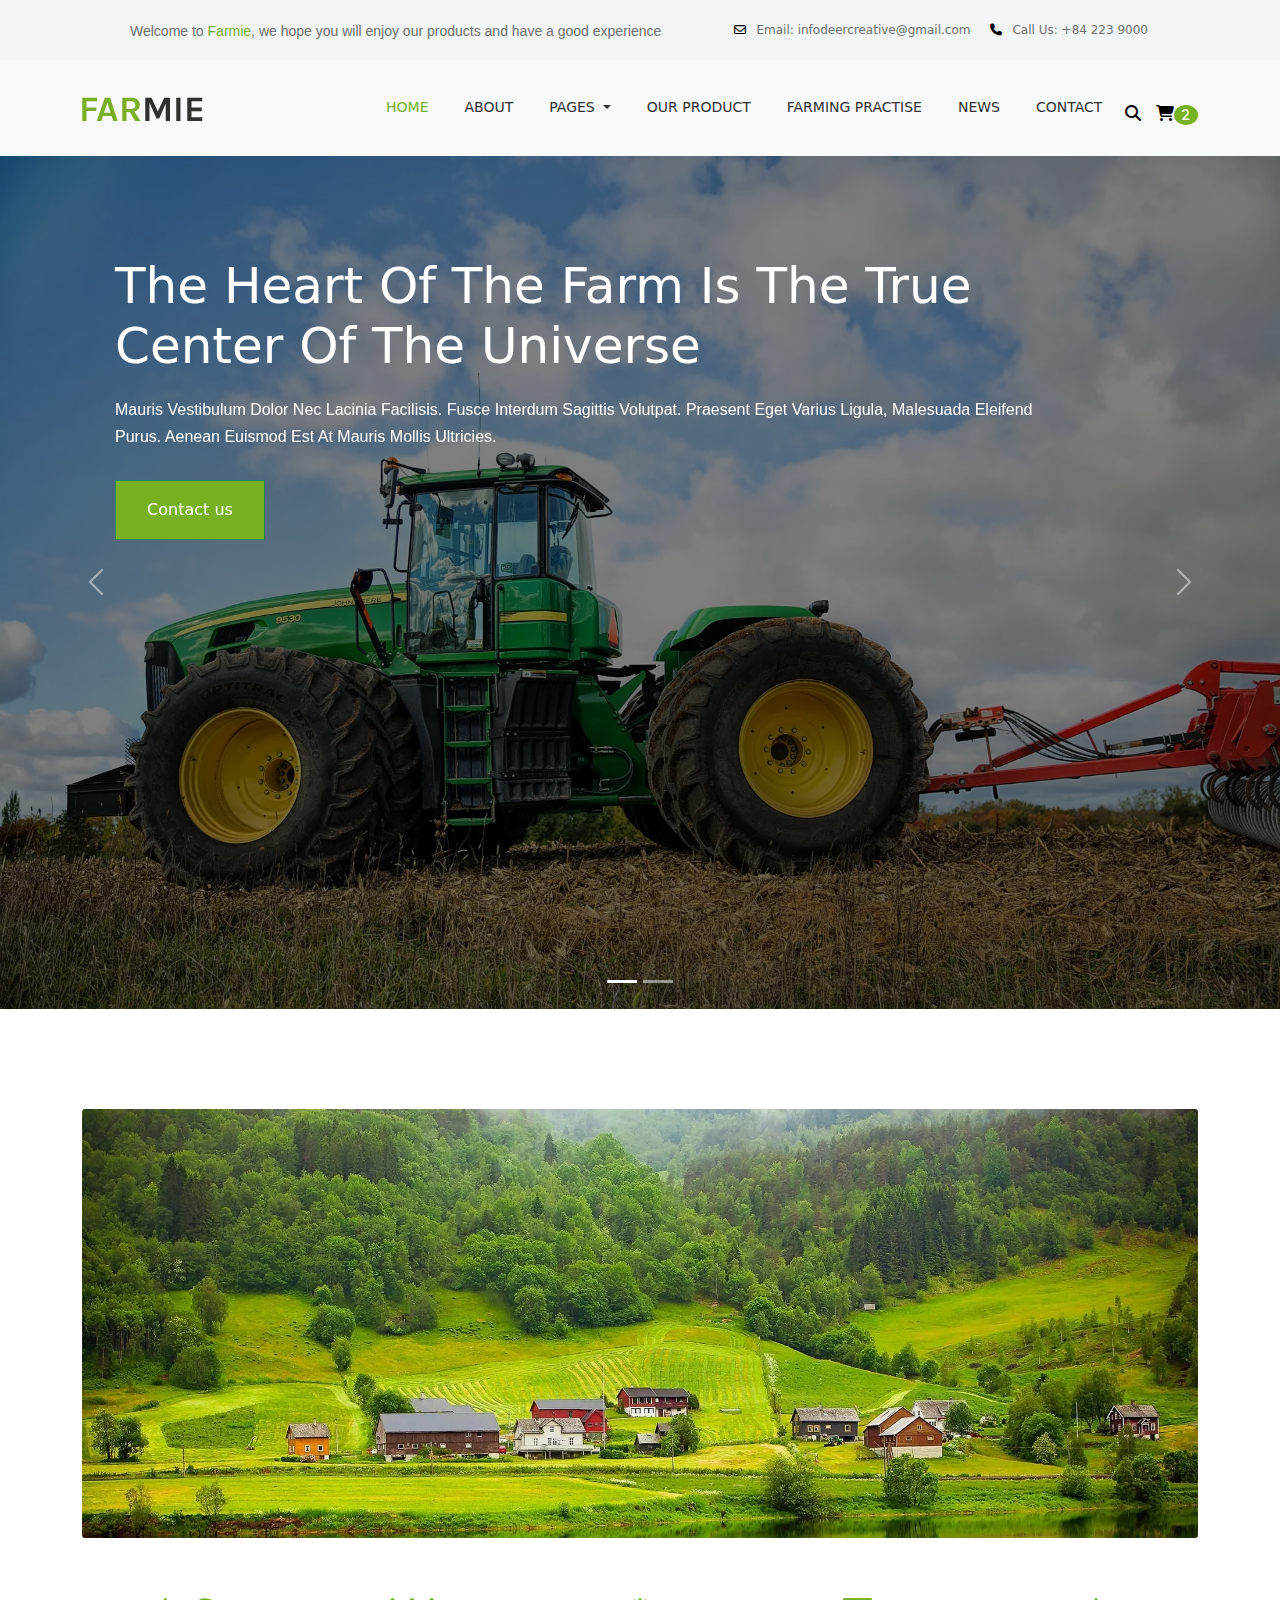
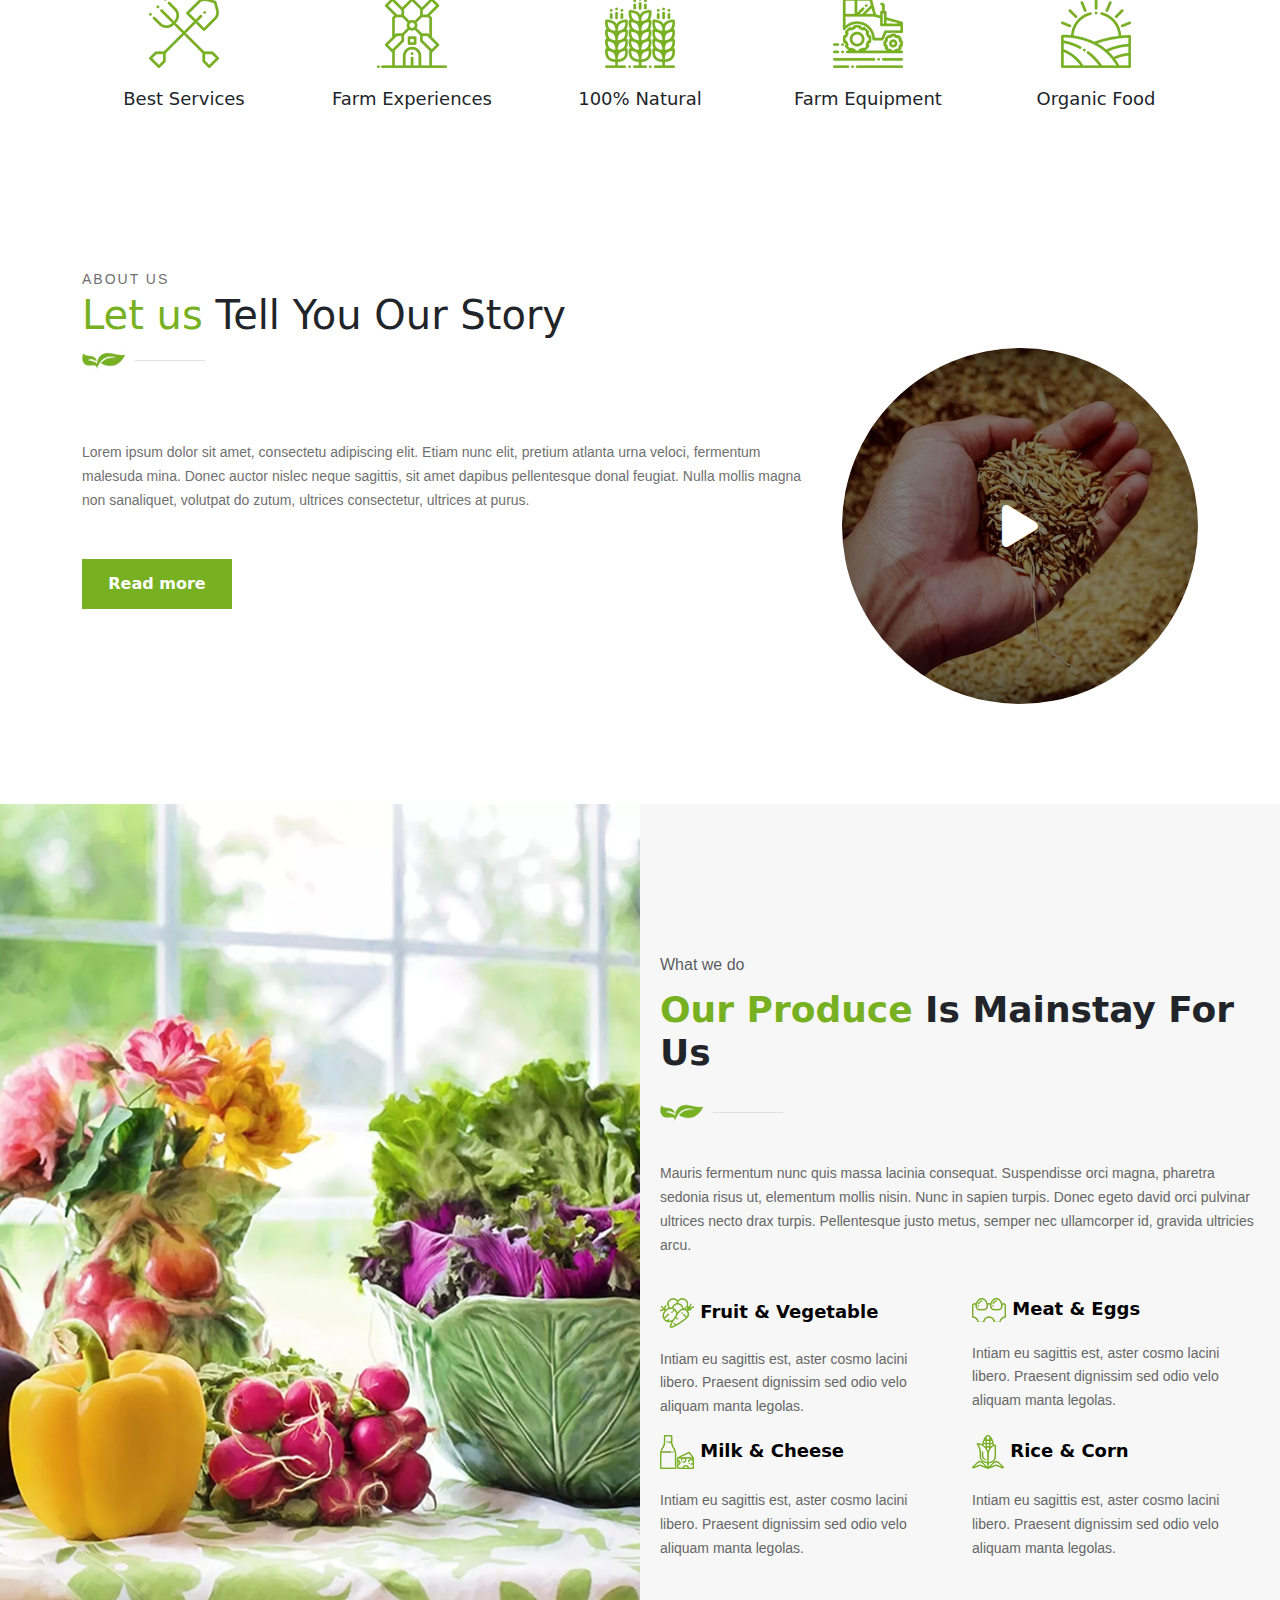
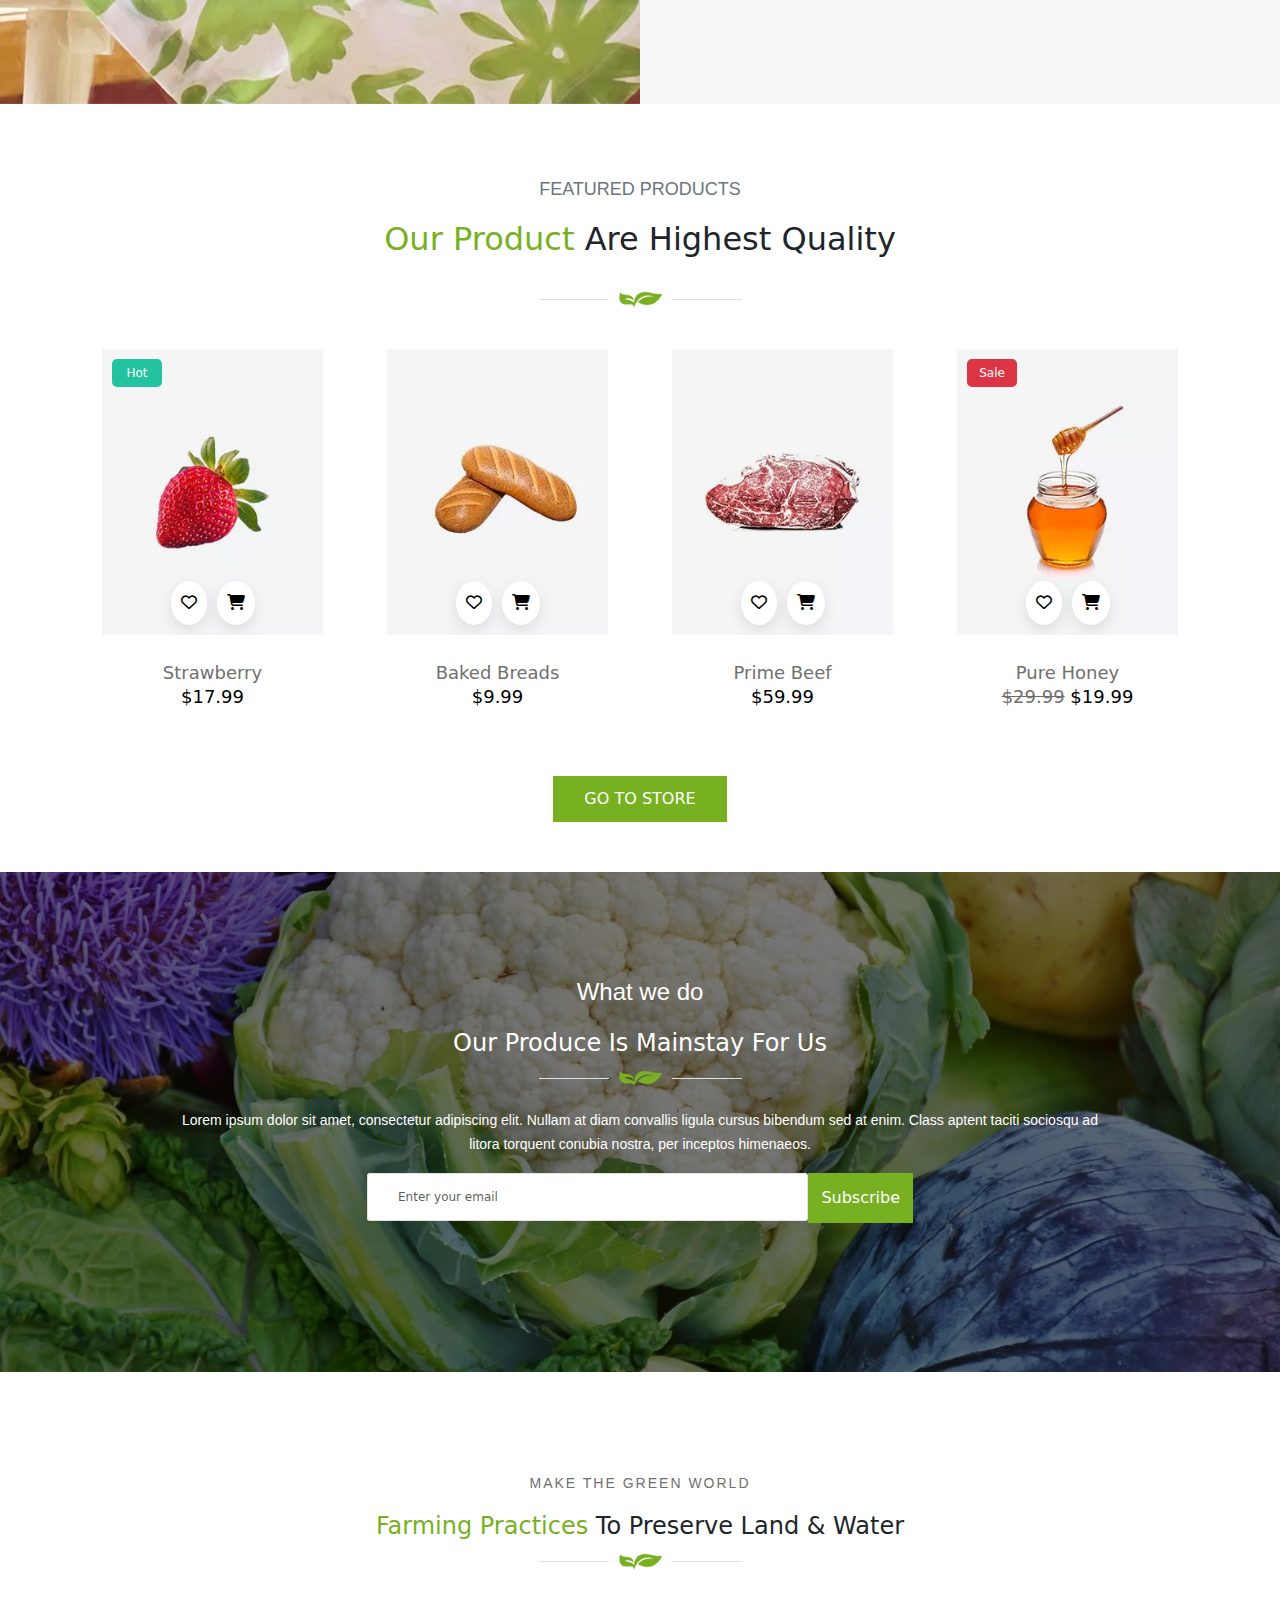
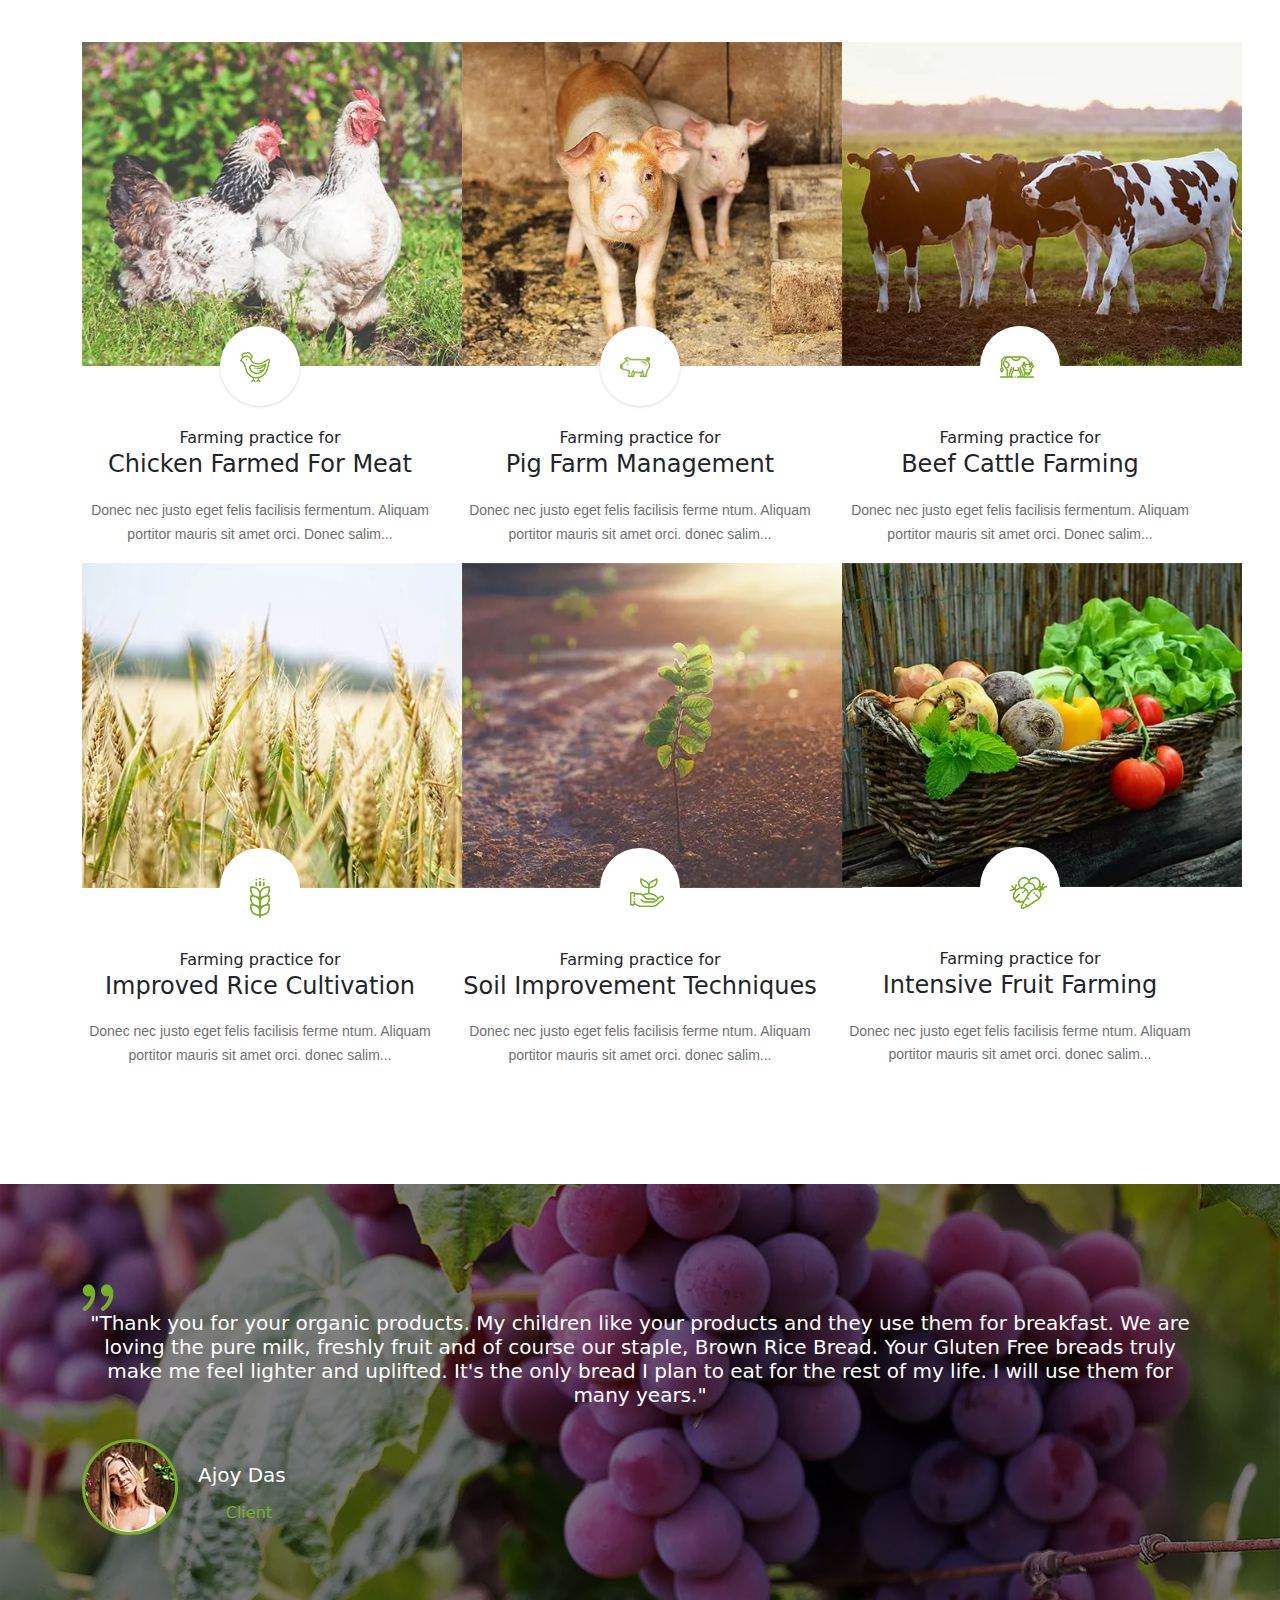
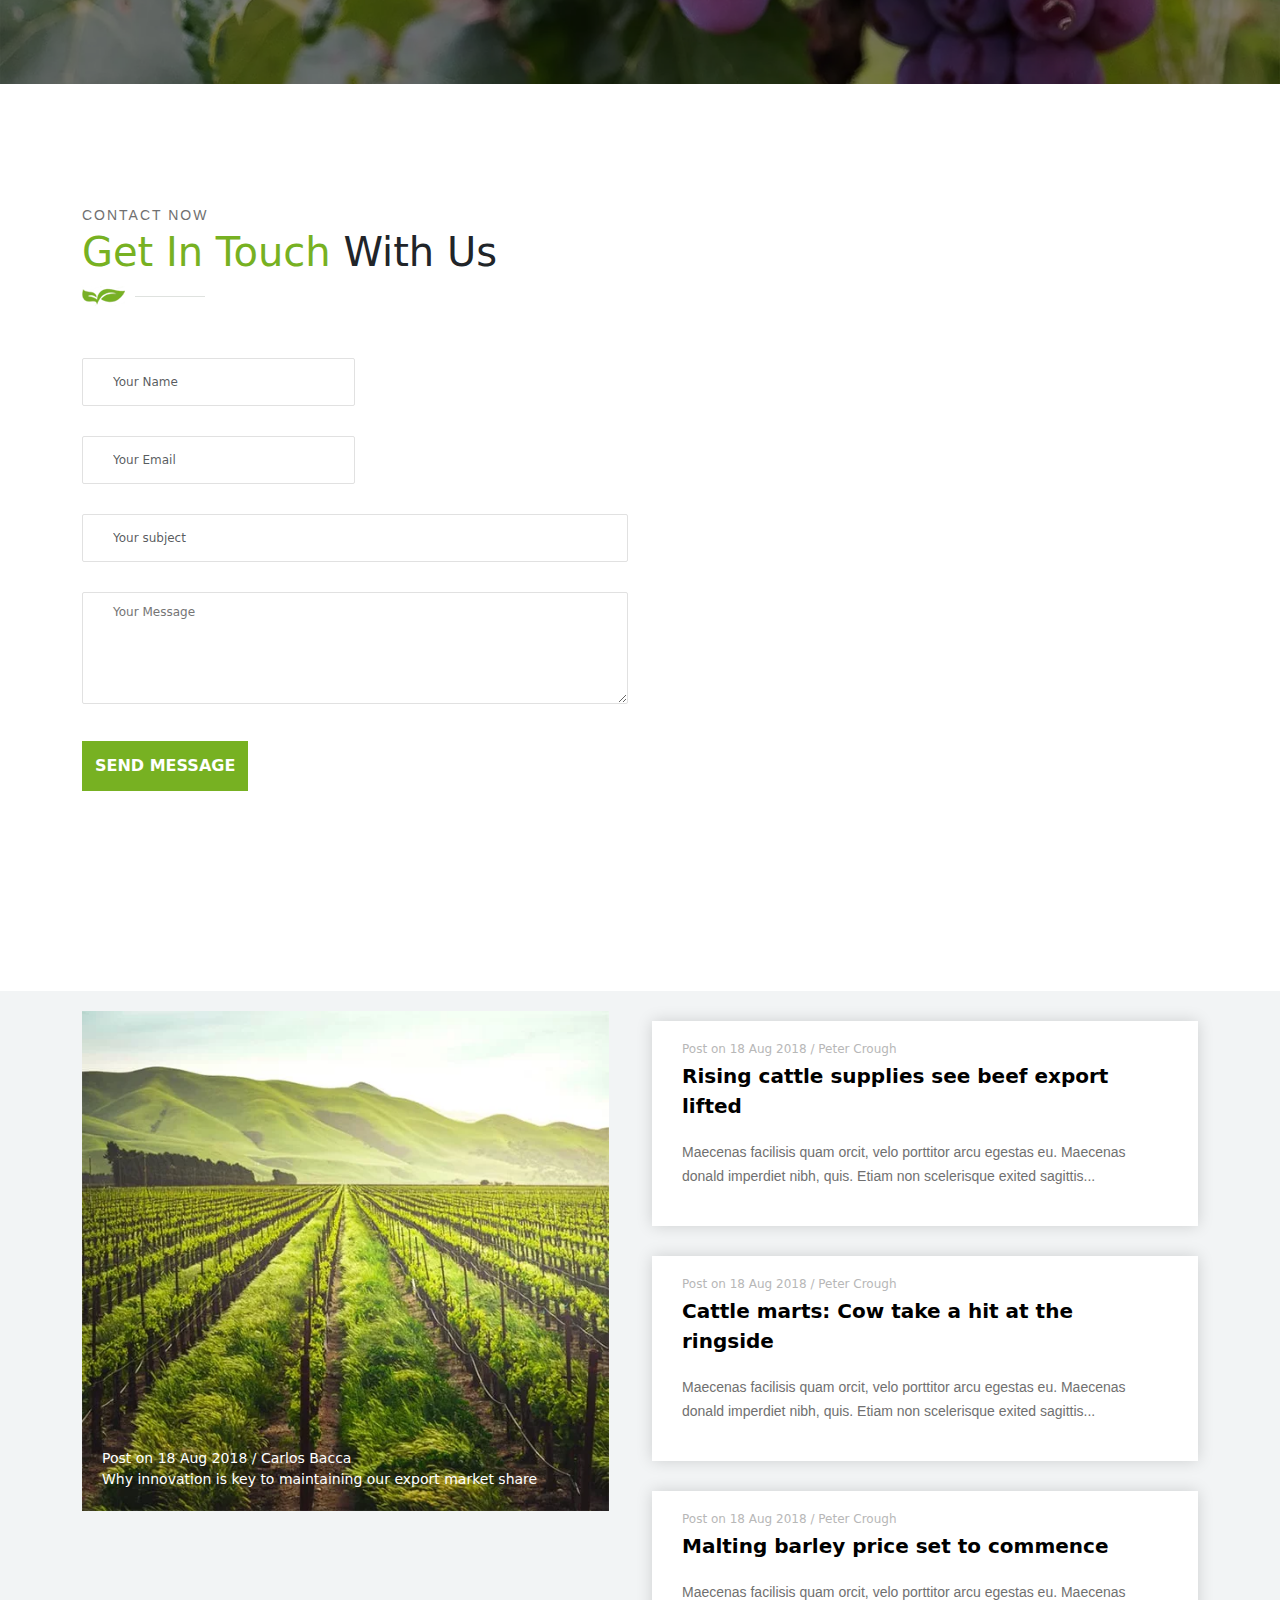
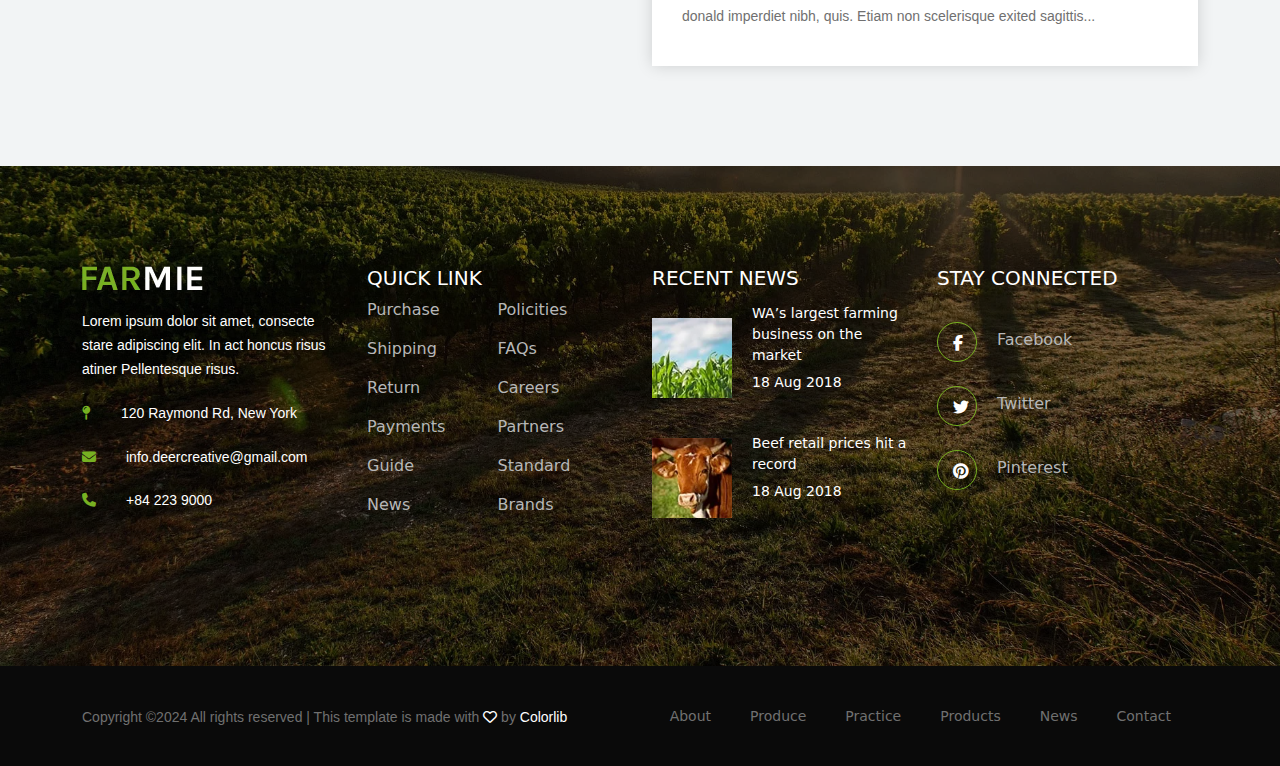
<file: farm/index.html>
<!DOCTYPE html>
<html lang="en">
<head>
    <meta charset="UTF-8">
    <meta name="viewport" content="width=device-width, initial-scale=1.0">
    <title>Document</title>

    <link href="https://cdn.jsdelivr.net/npm/bootstrap@5.3.3/dist/css/bootstrap.min.css" rel="stylesheet">

<!-- Latest compiled JavaScript -->
<script src="https://cdn.jsdelivr.net/npm/bootstrap@5.3.3/dist/js/bootstrap.bundle.min.js"></script>
<link href="https://cdn.jsdelivr.net/npm/bootstrap-icons/font/bootstrap-icons.css" rel="stylesheet">
<link rel="stylesheet" type="text/css" href="css\style.css">
<link href="https://cdnjs.cloudflare.com/ajax/libs/font-awesome/6.6.0/css/all.min.css" rel="stylesheet">


</head>
<body>

    <div class="container" id="header">
        <div class="row">
          <div class="col-12 d-flex justify-content-between align-items-center header-area" >
            <p id="para">Welcome to <span>Farmie</span>, we hope you will enjoy our products and have a good experience</p>
          
            <div id="header-meta">
              <a href="#" data-toggle="tooltip" data-placement="bottom" title="infodeercreative@gmail.com" id="meta">
                <i class="fa-regular fa-envelope"></i>
                <span>Email: <span class="__cf_email__" data-cfemail="1b72757d747f7e7e6978697e7a6f726d7e5b7c767a727735787476">infodeercreative@gmail.com</span></span>
              </a>
              
              <a href="#" data-toggle="tooltip" data-placement="bottom" title="+1 234 122 122" id="meta" >
                <i class="fa fa-phone" aria-hidden="true"></i>
                <span>Call Us: +84 223 9000</span>
              </a>
            </div>
          </div>
        </div>
      </div>

      <nav class="navbar sticky-top  navbar-expand-lg navbar-light bg-light">
        <div class="container" id="nav-container">
          <a class="navbar-brand" href="#">
            <img src="images\logo.png.webp" id="logo">
          </a>
          <button class="navbar-toggler" type="button" data-bs-toggle="collapse" data-bs-target="#navbarTogglerDemo02" aria-controls="navbarTogglerDemo02" aria-expanded="false" aria-label="Toggle navigation">
            <span class="navbar-toggler-icon"></span>
          </button>
          <div class="collapse navbar-collapse" id="navbarTogglerDemo02">
            <ul class="navbar-nav ms-auto mb-2 mb-lg-0">
              <li class="nav-item">
                <a class="nav-link active" aria-current="page" href="index.html">HOME</a>
              </li>
              <li class="nav-item">
                <a class="nav-link" href="about.html">ABOUT</a>
              </li>
      
              <li class="nav-item dropdown">
                <a class="nav-link dropdown-toggle" href="#" id="navbarScrollingDropdown" role="button" data-bs-toggle="dropdown" aria-expanded="false">
                  PAGES
                </a>
                <ul class="dropdown-menu" aria-labelledby="navbarScrollingDropdown">
                  <li><a class="dropdown-item" href="index.html">Home</a></li>
                  <li><a class="dropdown-item" href="about.html">About</a></li>
                  <li><a class="dropdown-item" href="farmingpractise.html">Farming Practise</a></li>
                  <li><a class="dropdown-item" href="Shop.html">Shop</a></li>
                  <li><a class="dropdown-item" href="News.html">News</a></li>
                  <li><a class="dropdown-item" href="News-details.html">News details</a></li>
                  <li><a class="dropdown-item" href="contact.html">Contact</a></li>
                </ul>
              </li>
              <li class="nav-item">
                <a class="nav-link" href="ourproduct.html" tabindex="-1" aria-disabled="true">OUR PRODUCT</a>
              </li>
              <li class="nav-item">
                <a class="nav-link" href="farmingpractise.html" tabindex="-1" aria-disabled="true">FARMING PRACTISE</a>
              </li>
              <li class="nav-item">
                <a class="nav-link" href="News.html" tabindex="-1" aria-disabled="true">NEWS</a>
              </li>
              <li class="nav-item">
                <a class="nav-link" href="contact.html" tabindex="-1" aria-disabled="true">CONTACT</a>
              </li>
              <li class="nav-item">
                <a href="#">  <i class="fa-solid fa-magnifying-glass" id="mag"></i></a>
              </li>
              <li class="nav-item">
                <a href="#">  <i class="fa-solid fa-cart-shopping" id="mag"><span class="badge ">2</span></i></a>
              </li>

            </ul>
          </div>
        </div>
      </nav>

      <div id="carouselExampleCaptions" class="carousel slide" data-bs-ride="carousel">
        <div class="carousel-indicators">
          <button type="button" data-bs-target="#carouselExampleCaptions" data-bs-slide-to="0" class="active" aria-current="true" aria-label="Slide 1"></button>
          <button type="button" data-bs-target="#carouselExampleCaptions" data-bs-slide-to="1" aria-label="Slide 2"></button>
        </div>
        <div class="carousel-inner">
          <div class="carousel-item active">
            <div class="image-overlay">
              <img src="images/tractor.jpg.webp" class="d-block w-100" alt="...">
            </div>
            <div class="carousel-caption d-block">
              <h5 id="lab">The heart of the farm is the true center of the universe</h5>
              <p id="car">Mauris vestibulum dolor nec lacinia facilisis. Fusce interdum sagittis volutpat. Praesent eget varius ligula, malesuada eleifend purus. Aenean euismod est at mauris mollis ultricies.</p>
              <button type="button" class="btn btn-success" id="bot">Contact us</button>
            </div>
          </div>
          <div class="carousel-item">
            <div class="image-overlay">
              <img src="images/7.jpg.webp" class="d-block w-100" alt="...">
            </div>
            <div class="carousel-caption  d-block">
              <h5 id="lab">The heart of the farm is the true center of the universe</h5>
              <p id="car">Mauris vestibulum dolor nec lacinia facilisis. Fusce interdum sagittis volutpat. Praesent eget varius ligula, malesuada eleifend purus. Aenean euismod est at mauris mollis ultricies.</p>
              <button type="button" class="btn btn-success" id="bot">Contact us</button>
            </div>
          </div>
        </div>
        <button class="carousel-control-prev" type="button" data-bs-target="#carouselExampleCaptions" data-bs-slide="prev">
          <span class="carousel-control-prev-icon" aria-hidden="true"></span>
          <span class="visually-hidden">Previous</span>
        </button>
        <button class="carousel-control-next" type="button" data-bs-target="#carouselExampleCaptions" data-bs-slide="next">
          <span class="carousel-control-next-icon" aria-hidden="true"></span>
          <span class="visually-hidden">Next</span>
        </button>
      </div>
    
  <div class="container">
    <div class="row">
      <div class="col-12 ">
        <img src="images\2.jpg.webp" alt="" class="img-fluid" id="pla">
      </div>
    </div>
 <div class="row" id="ro">
  <div class="col-12 col-sm-4 col-lg" id="fort"> 
    <img src="images\digger.png.webp" alt="" width="70px">
    <br>
    <h5 id="ser">Best Services</h5>

  </div>
  <div class="col-12 col-sm-4 col-lg" id="fort"> 
    <img src="images\windmill.png.webp"width="70px">
    <br>
    <h5 id="ser">Farm Experiences</h5>

  </div>
  <div class="col-12 col-sm-4 col-lg" id="fort"> 
    <img src="images\cereals.png.webp"width="70px">
    <br>
    <h5 id="ser">100% Natural</h5>

  </div>

     <div class="col-12 col-sm-4 col-lg"id="fort">

        <img src="images\tractor.png.webp"width="70px">
        <br>
        <h5 id="ser">Farm Equipment</h5>
     </div>
     <div class="col-12 col-sm-4 col-lg" id="fort">
        <img src="images\sunrise.png.webp"width="70px">
        <br>
        <h5 id="ser">Organic Food</h5>
    
     </div>

 </div>

  </div>

</div>

<div class="container" id="abou">
  <div class="row">
    <div class="col-12 col-md-8">
      <p id="about-para">ABOUT US</p>
      <h2 id="about-heading"><span id="sp">Let us</span> Tell You Our Story</h2>
      <img src="images\decor.png.webp" alt="" id="about-image">
      <p id="image-para">Lorem ipsum dolor sit amet, consectetu adipiscing elit. Etiam nunc elit, pretium atlanta urna veloci, fermentum malesuda mina. Donec auctor nislec neque sagittis, sit amet dapibus pellentesque donal feugiat. Nulla mollis magna non
        sanaliquet, volutpat do zutum, ultrices consectetur, ultrices at purus.</p>
      <button id="red"><b>Read more</b></button>
    </div>
    <div class="col-12 col-md-4 position-relative" id="image-container">
      <div class="image-wrapper">
        <img src="images/6.jpg.webp" alt="" id="farm" class="img-fluid">
        <i class="fa fa-play play-icon"></i>
      </div>
    </div>
  </div>
</div>

  <section class="services-area" id="service-section">
    <div class="container-fluid" id="service-container"> 
      <div class="row align-items-center">
      
        <div class="col-md-6 p-0 " > 
          <img src="images/7.jpg.webp" alt="" class="img-cover" >
        </div>
         
        <div class="col-md-6  services-content">
          <div>
            <p class="text-muted">What we do</p>
            <h2><span class="highlight">Our Produce</span> Is Mainstay For Us</h2>
            <img src="images/decor.png.webp" alt="decor" class="decor-img">
            <p class="service-description">
              Mauris fermentum nunc quis massa lacinia consequat. Suspendisse orci magna, pharetra sedonia risus ut, elementum mollis nisin. Nunc in sapien turpis. Donec egeto david orci pulvinar ultrices necto drax turpis. Pellentesque justo metus, semper nec ullamcorper id, gravida ultricies arcu.
            </p>
    
            <div class="row">
              <div class="col-12 col-lg-6">
                <h5><img src="images/s1.png.webp" alt=""> Fruit & Vegetable</h5>
                <p>Intiam eu sagittis est, aster cosmo lacini libero. Praesent dignissim sed odio velo aliquam manta legolas.

                </p>
              </div>
              <div class="col-12 col-lg-6">
                <h5><img src="images/s2.png.webp" alt=""> Meat & Eggs</h5>
                <p>Intiam eu sagittis est, aster cosmo lacini libero. Praesent dignissim sed odio velo aliquam manta legolas.</p>
              </div>
              <div class="col-12 col-lg-6">
                <h5><img src="images/s3.png.webp" alt=""> Milk & Cheese</h5>
                <p>Intiam eu sagittis est, aster cosmo lacini libero. Praesent dignissim sed odio velo aliquam manta legolas.</p>
              </div>
              <div class="col-12 col-lg-6">
                <h5><img src="images/s4.png.webp" alt=""> Rice & Corn</h5>
                <p>Intiam eu sagittis est, aster cosmo lacini libero. Praesent dignissim sed odio velo aliquam manta legolas.</p>
              </div>
            </div>
          </div>
        </div>
      </div>
    </div>
  </section>
  <div class="container" id="featured">
    <div class="row" id="ferow">
        <div class="col-12 text-center">
            <p class="section-subtitle">Featured Products</p>
            <h2 class="section-title"><span>Our Product</span> Are Highest Quality</h2>
            <img src="images/decor2.png.webp" alt="decor image" class="decor-img">
        </div>
    </div>
    
    <div class="row">
        <div class="col-12 col-sm-6 col-lg-3">
            <div class="single-product-area mb-50 wow fadeInUp" data-wow-delay="100ms">
                <div class="product-thumbnail">
                    <img src="images/p1.jpg.webp" alt="Strawberry">
                    <span class="product-tags hot">Hot</span>
                    <div class="product-meta-data">
                        <a href="#" data-toggle="tooltip" data-placement="top" title="Favourite"><i class="fa-regular fa-heart"></i></a>
                        <a href="#" data-toggle="tooltip" data-placement="top" title="Add To Cart"><i class="fa-solid fa-cart-shopping"></i></a>
                        
                    </div>
                </div>
                <div class="product-desc text-center pt-4">
                    <a href="#" class="product-title">Strawberry</a>
                    <h6 class="price">$17.99</h6>
                </div>
            </div>
        </div>

        <div class="col-12 col-sm-6 col-lg-3">
            <div class="single-product-area mb-50 wow fadeInUp" data-wow-delay="300ms">
                <div class="product-thumbnail">
                    <img src="images\p2.jpg.webp" alt="Baked Breads">
                    <div class="product-meta-data">
                        <a href="#" data-toggle="tooltip" data-placement="top" title="Favourite"><i class="fa-regular fa-heart"></i></a>
                        <a href="#" data-toggle="tooltip" data-placement="top" title="Add To Cart"><i class="fa-solid fa-cart-shopping"></i></a>
                        
                    </div>
                </div>
                <div class="product-desc text-center pt-4">
                    <a href="#" class="product-title">Baked Breads</a>
                    <h6 class="price">$9.99</h6>
                </div>
            </div>
        </div>

        <div class="col-12 col-sm-6 col-lg-3">
            <div class="single-product-area mb-50 wow fadeInUp" data-wow-delay="500ms">
                <div class="product-thumbnail">
                    <img src="images\p3.jpg.webp" alt="Prime Beef">
                    <div class="product-meta-data">
                        <a href="#" data-toggle="tooltip" data-placement="top" title="Favourite"><i class="fa-regular fa-heart"></i></a>
                        <a href="#" data-toggle="tooltip" data-placement="top" title="Add To Cart"><i class="fa-solid fa-cart-shopping"></i></a>
                        
                    </div>
                </div>
                <div class="product-desc text-center pt-4">
                    <a href="#" class="product-title">Prime Beef</a>
                    <h6 class="price">$59.99</h6>
                </div>
            </div>
        </div>

        <div class="col-12 col-sm-6 col-lg-3">
            <div class="single-product-area mb-50 wow fadeInUp" data-wow-delay="700ms">
                <div class="product-thumbnail">
                    <img src="images\p4.jpg.webp" alt="Pure Honey">
                    <span class="product-tags sale bg-danger">Sale</span>
                    <div class="product-meta-data">
                        <a href="#" data-toggle="tooltip" data-placement="top" title="Favourite"><i class="fa-regular fa-heart"></i></a>
                        <a href="#" data-toggle="tooltip" data-placement="top" title="Add To Cart"><i class="fa-solid fa-cart-shopping"></i></a>
                        
                    </div>
                </div>
                <div class="product-desc text-center pt-4">
                    <a href="#" class="product-title">Pure Honey</a>
                    <h6 class="price"><span>$29.99</span> $19.99</h6>
                </div>
            </div>
        </div>
    </div>

    <div class="row">
        <div class="col-12 text-center">
            <div class="gotoshop-btn wow fadeInUp" data-wow-delay="900ms">
                <a href="#" class="btn famie-btn" id="go">Go to Store</a>
            </div>
        </div>
    </div>
</div>
 

<section class="newsletter-area section-padding-100 bg-img bg-overlay " style="background-image: url('images/8.jpg.webp');">
    <div class="container">
    <div class="row justify-content-center">
    <div class="col-12 col-lg-10">
    <div class="newsletter-content">
    
    <div class="section-heading white text-center">
    <p>What we do</p>
    <h2><span>Our Produce</span> Is Mainstay For Us</h2>
    <img src="images\decor2.png.webp" alt="">
    </div>
    <p class="text-white mb-50 text-center">Lorem ipsum dolor sit amet, consectetur adipiscing elit. Nullam at diam convallis ligula cursus bibendum sed at enim. Class aptent taciti sociosqu ad litora torquent conubia nostra, per inceptos
    himenaeos.</p>
    </div>
    </div>
    </div>
    
    <div class="row justify-content-center">
    <div class="col-12 col-lg-6">
    <form action="#" method="post" class="d-flex">
    <input type="text" class="form-control" placeholder="Enter your email" id="box"><button type="submit" class="btn famie-btn" id="subs">Subscribe</button>

    </form>
    </div>
    </div>
    </div>
</section>
  
<section class="farming-practise-area" id="farm-container">
<div class="container">
<div class="col-12">
<div class="farm-heading text-center">
    <p>Make the green world</p>
<h2><span>Farming Practices</span> To Preserve Land & Water</h2>
<img src="images\decor2.png.webp" alt="" >

</div>

</div>
<div class="row">
    <div class="col-12 col-sm-6 col-lg-4">
        <div class="hen-thumbnail">
            <img src="images/9.jpg.webp" alt="" width="400px">
            <div class="hen-icon">
                <img src="images/chicken.png.webp" alt="">
            </div>
        </div>
        <div class="hen-content text-center">
            <span>Farming practice for</span>
            <h4>Chicken Farmed For Meat</h4>
            <p>Donec nec justo eget felis facilisis fermentum. Aliquam portitor mauris sit amet orci. Donec salim...</p>
        </div>
    </div>

    <div class="col-12 col-sm-6 col-lg-4">
        <div class="pig-thumbnail">
            <img src="images\10.jpg.webp" alt="" width="400px" >
            <div class="pig-icon">
                <img src="images\pig.png.webp" alt="">
            </div>
        </div>
        <div class="pig-content text-center">
            <span>Farming practice for</span>
    <h4>Pig Farm Management</h4>
    <p>Donec nec justo eget felis facilisis ferme ntum. Aliquam portitor mauris sit amet orci. donec salim...</p>
        </div>
    </div>

    <div class="col-12 col-sm-6 col-lg-4">
        <div class="cow-thumbnail">
            <img src="images/11.jpg.webp" alt="Cow image" id="cow-image" width="400px" >
            <div class="cow-icon">
                <img src="images/cow.png.webp" alt="Cow icon">
            </div>
        </div>
        <div class="cow-content text-center">
            <span>Farming practice for</span>
            <h4>Beef Cattle Farming</h4>
            <p>Donec nec justo eget felis facilisis fermentum. Aliquam portitor mauris sit amet orci. Donec salim...</p>
        </div>
    </div>

    <div class="col-12 col-sm-6 col-lg-4">
        <div class="cereal-thumbnail">
            <img src="images\12.jpg.webp" alt="Cow image" id="cereal-image" width="400px">
            <div class="cereal-icon">
                <img src="images\cereal.png.webp" alt="Cow icon">
            </div>
        </div>
        <div class="cereal-content text-center">
            <span>Farming practice for</span>
<h4>Improved Rice Cultivation</h4>
<p>Donec nec justo eget felis facilisis ferme ntum. Aliquam portitor mauris sit amet orci. donec salim...</p>
        </div>
    </div>


    <div class="col-12 col-sm-6 col-lg-4">
        <div class="crop-thumbnail">
            <img src="images\13.jpg.webp" alt="Cow image" id="crop-image" width="400px">
            <div class="crop-icon">
                <img src="images\sprout.png.webp" alt="Cow icon">
            </div>
        </div>
        <div class="crop-content text-center">
            <span>Farming practice for</span>
<h4>Soil Improvement Techniques</h4>
<p>Donec nec justo eget felis facilisis ferme ntum. Aliquam portitor mauris sit amet orci. donec salim...</p>
        </div>
    </div>


    <div class="col-12 col-sm-6 col-lg-4">
        <div class="veg-thumbnail">
            <img src="images\14.jpg.webp" alt="Cow image" id="veg-image" width="400px">
            <div class="veg-icon">
                <img src="images\vegetable.png.webp" alt="Cow icon">
            </div>
        </div>
        <div class="veg-content text-center">
            <span>Farming practice for</span>
<h4>Intensive Fruit Farming</h4>
<p>Donec nec justo eget felis facilisis ferme ntum. Aliquam portitor mauris sit amet orci. donec salim...</p>
        </div>
    </div>

</div>


</div>


</section>


<section class="organic-area section-padding-100 bg-img bg-overlay " style="background-image: url('images/15.jpg.webp');">
    <div class="container" style="width: 100%;">
        <div class="row justify-content-center">
            <div class="col-12 ">
                <div class="organic-content d-flex flex-column align-items-start">
            
                  <div class="public d-flex flex-wrap  ">
                    <img src="images/quote.png.webp" alt="" id="organic-image"  >
                    <h5 class="text-center">
                        "Thank you for your organic products. My children like your products and they use them for breakfast. We are loving the pure milk, freshly fruit and of course our staple, Brown Rice Bread. Your Gluten Free breads truly make me feel lighter and uplifted. It's the only bread I plan to eat for the rest of my life. I will use them for many years."
                    </h5>
                  </div>
                    
                    
                    <div class=" client-name  d-flex ">
                      <img src="images/16.jpg.webp" class="mt-3" alt="Client Photo" id="quote" >
                      <h5 >Ajoy Das</h5>
                       
                      <h6  id="client" class="d-flex">Client</h6>                   
                    </div>
                   
                   
                    
                </div>
            </div>
        </div>
    </div>
</section>

<section class="contact-us">
    <div class="container">

<div class="row ">
    <div class="col-12 col-lg-6">
<div class="contact-heading">

    <p>Contact now</p>
<h2 id="touch"><span>Get In Touch</span> With Us</h2>
<img src="images\decor.png.webp" alt>
</div>
<div class="contact-form">
    <form  action="">
     
      <div class="col-12 col-lg-6">
        <input type="text" class="form-control" name="name" placeholder="Your Name" class="form-control">
      </div>  
      <div class="col-12 col-lg-6">
        <input type="text" class="form-control" name="name" placeholder="Your Email" class="form-control">
      </div>
      <div class="col-12">
        <input type="text" class="form-control" name="name" placeholder="Your subject" class="form-control">
      </div>
      <div class="col-12">
        <textarea name="message" id="text" cols="30" rows="5" placeholder="Your Message" ></textarea>
      </div>
      <div class="col-12">
        <button type="submit" class="btn famie-btn" id="kl"><b>SEND MESSAGE</b></button>
        </div>
    </form>
    
    </div>
    </div>

    <div class="col-lg-6" id="map">
        <div class="contact-maps mb-100">
       <!-- <iframe src="https://www.google.com/maps/embed?pb=!1m18!1m12!1m3!1d28313.28917392649!2d-88.2740948914384!3d41.76219337461615!2m3!1f0!2f0!3f0!3m2!1i1024!2i768!4f13.1!3m3!1m2!1s0x880efa1199df6109%3A0x8a1293b2ae8e0497!2sE+New+York+St%2C+Aurora%2C+IL%2C+USA!5e0!3m2!1sen!2sbd!4v1542893000723" allowfullscreen ></iframe> -->
        
       <iframe src="https://www.google.com/maps/embed?pb=!1m14!1m8!1m3!1d13794.44303115756!2d71.4411111!3d30.1911111!3m2!1i1024!2i768!4f13.1!3m3!1m2!1s0x393b33d78d5291a7%3A0x603e640b85c229f3!2sKhawar%20Centre!5e0!3m2!1sen!2s!4v1727181932875!5m2!1sen!2s" width="600" height="450" style="border:0;" allowfullscreen="" loading="lazy" referrerpolicy="no-referrer-when-downgrade"></iframe>
      </div>
        </div>

</div>



    </div>



</section>


<section class="news-area section-padding-100-0">
    <div class="container">
        <div class="row">
            <div class="col-12 col-lg-6">
                <div class="post">
                    <div class="post-image-container">
                        <img src="images/17.jpg.webp" height="500px" alt="Post Image" id="green">
                        <div class="post-content">
                            <h6>Post on <a href="#">18 Aug 2018</a> / <a href="#">Carlos Bacca</a></h6>
                            <a href="#" class="post-title">Why innovation is key to maintaining our export market share</a>
                        </div>
                    </div>
                </div>
            </div>

            <div class="col-12 col-lg-6 ">
           
          <div class="single-blog">
            <div class="post-info">
                <h6>Post on <a href="#" id="post-link">18 Aug 2018</a> / <a href="#" id="post-link">Peter Crough</a></h6>
                <a href="#" class="post-title"><b>Rising cattle supplies see beef export lifted</b></a>
                <p>Maecenas facilisis quam orcit, velo porttitor arcu egestas eu. Maecenas donald imperdiet nibh, quis. Etiam non scelerisque exited sagittis...</p>
                
            </div>
            
          </div>     
                
          <div class="single-blog">
            <div class="post-info">
                <h6>Post on <a href="#">18 Aug 2018</a> / <a href="#">Peter Crough</a></h6>
                <a href="#" class="post-title"><b>Cattle marts: Cow take a hit at the ringside</b></a>
                <p>Maecenas facilisis quam orcit, velo porttitor arcu egestas eu. Maecenas donald imperdiet nibh, quis. Etiam non scelerisque exited sagittis...</p>
                
            </div>
            
          </div>  
          
          <div class="single-blog one">
            <div class="post-info">
                <h6>Post on <a href="#">18 Aug 2018</a> / <a href="#">Peter Crough</a></h6>
                <a href="#" class="post-title"><b>Malting barley price set to commence</b></a>
                <p>Maecenas facilisis quam orcit, velo porttitor arcu egestas eu. Maecenas donald imperdiet nibh, quis. Etiam non scelerisque exited sagittis...</p>
                
            </div>
            
          </div>   
            </div>

        </div>
        
    </div>
</section>

<footer class="footer-area" >
    <div class="main-footer section-padding-100" style=" position: relative; background-image: url('images/3.jpg.webp');">
        <div class="container" id="footer-container">
            <div class="row">
            <div class="col-12 col-sm-6 col-lg-3">
            <div class="footer-widget">
     <a href="#"><img src="images\logo2.png.webp" alt=""></a>
       <p>Lorem ipsum dolor sit amet, consecte stare adipiscing elit. In act honcus risus atiner Pellentesque risus.</p>
      <div class="contact-info">
        <p><i class="fa-solid fa-map-pin"></i><span>120 Raymond Rd, New York</span></p>
        <p><i class="fa-solid fa-envelope"></i><span>info.deercreative@gmail.com</span></p>
        <p><i class="fa-solid fa-phone"></i><span>+84 223 9000</span></p>
      </div>

            </div>

            </div>
<div class="col-12 col-sm-6 col-lg-3">
    <div class="footer-widget" id="player">
<h5 class="widget-title">QUICK LINK</h5>
  
<nav class="footer-widget-nav" style="display: block;">
<ul class="two-column-list">
    <li><a href="#">Purchase</a></li>
    <li><a href="#">Policities</a></li>
    <li><a href="#">Shipping</a></li>
    <li><a href="#">FAQs</a></li>
    <li><a href="#">Return</a></li>
    <li><a href="#">Careers</a></li>
    <li><a href="#">Payments</a></li>
    <li><a href="#">Partners</a></li>
    <li><a href="#">Guide</a></li>
    <li><a href="#">Standard</a></li>
    <li><a href="#">News</a></li>
    <li><a href="#">Brands</a></li>

</ul>

</nav>
</div>
</div>

<div class="col-12 col-sm-6 col-lg-3">
  <div class="footer-widget ">
      <h5 class="widget-title">RECENT NEWS</h5>
  
      <div class="single-recent-blog d-flex align-items-center">
          <div class="post-thumbnail">
              <img src="images/4.jpg.webp" alt="">
          </div>
          <div class="footer-content">
              <a href="#" class="post-title">WA’s largest farming business on the market  </a>
              <div class="post-date">18 Aug 2018</div>
          </div>
      </div>
  
      <div class="single-recent-blog d-flex align-items-center">
          <div class="post-thumbnail">
              <img src="images/5.jpg.webp" alt="">
          </div>
          <div class="footer-content">
              <a href="#" class="post-title">Beef retail prices hit a record</a>
              <div class="post-date">18 Aug 2018</div>
          </div>
      </div>
  </div>
</div>

    <div class="col-12 col-sm-6 col-lg-3">
<div class="footer-widget">
<h5 class="widget-title">STAY CONNECTED</h5>

<div class="social-info">
<a href="#"><span>Facebook</span><i class="fa-brands fa-facebook-f"></i> </a>
<a href="#"><span>Twitter</span><i class="fa-brands fa-twitter"></i></a>
<a href="#"><span>Pinterest</span><i class="fa-brands fa-pinterest"></i> </a>
</div>
</div>
</div>
</div>
</div>
</div>

<div class="copywrite-area">
    <div class="container">
    <div class="copywrite-text">
    <div class="row align-items-center">
    <div class="col-md-6">
    <p id="footer-para">
    Copyright ©2024 All rights reserved | This template is made with <i class="fa-regular fa-heart"></i> by <a href="https://colorlib.com" target="_blank">Colorlib</a>
    
    </p>
    </div>
    <div class="col-md-6">
    <div class="footer-nav">
    <nav>
    <ul>
    <li><a href="#">About</a></li>
    <li><a href="#">Produce</a></li>
    <li><a href="#">Practice</a></li>
    <li><a href="#">Products</a></li>
    <li><a href="#">News</a></li>
    <li><a href="#">Contact</a></li>
    </ul>
    </nav>
    </div>
    </div>
    </div>
    </div>
    </div>
    </div>
    
</footer>

</body>
</html>
</file>
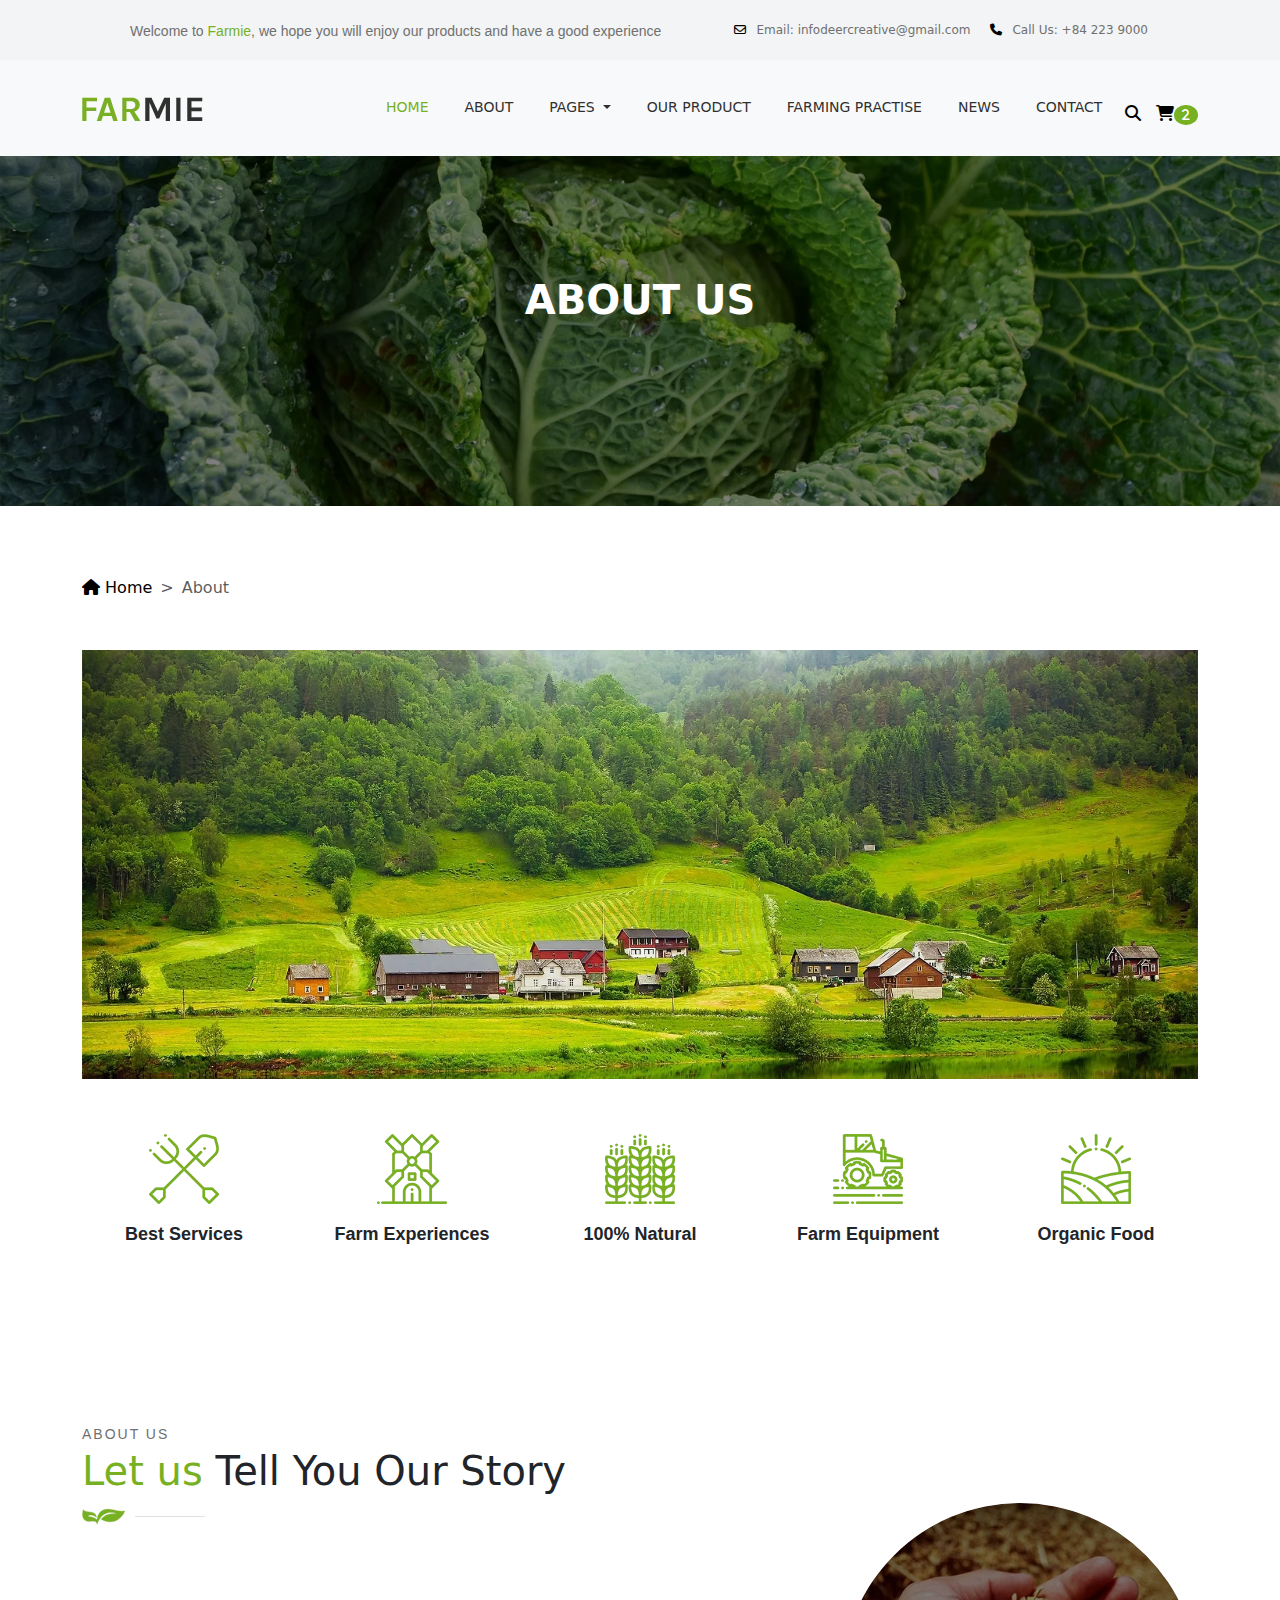
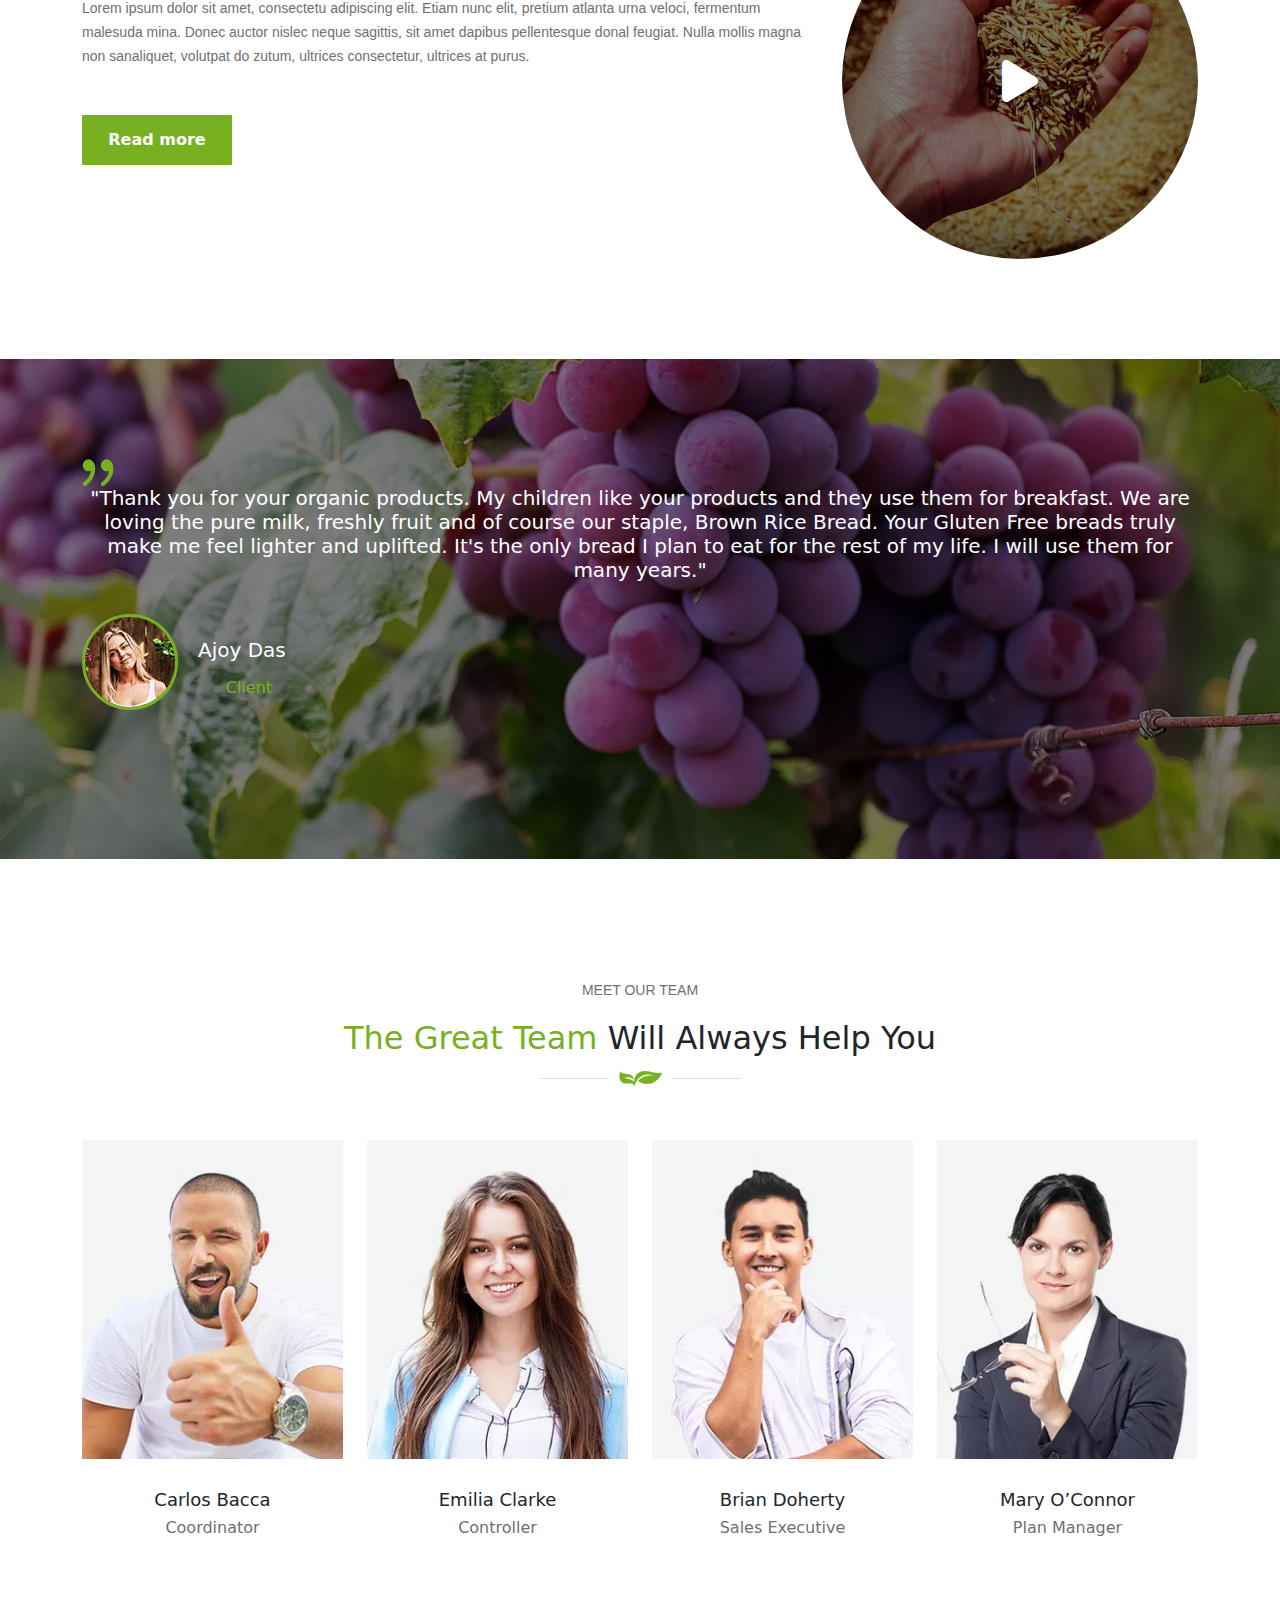
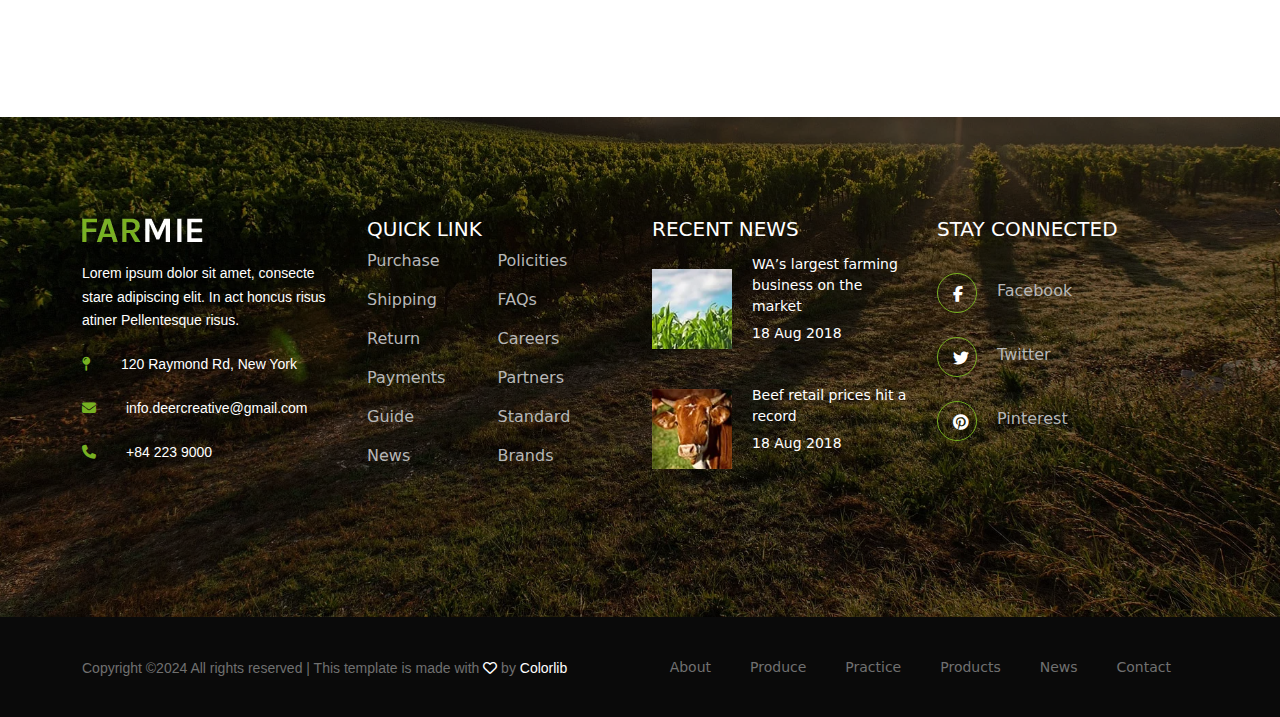
<file: farm/about.html>
<!DOCTYPE html>
<html lang="en">
<head>
    <meta charset="UTF-8">
    <meta name="viewport" content="width=device-width, initial-scale=1.0">
    <title>Document</title>

    <link href="https://cdn.jsdelivr.net/npm/bootstrap@5.3.3/dist/css/bootstrap.min.css" rel="stylesheet">

<!-- Latest compiled JavaScript -->
<script src="https://cdn.jsdelivr.net/npm/bootstrap@5.3.3/dist/js/bootstrap.bundle.min.js"></script>
<link href="https://cdn.jsdelivr.net/npm/bootstrap-icons/font/bootstrap-icons.css" rel="stylesheet">
<link rel="stylesheet" type="text/css" href="css\about.css">
<link href="https://cdnjs.cloudflare.com/ajax/libs/font-awesome/6.6.0/css/all.min.css" rel="stylesheet">
</head>
<body>
  <div class="container" id="header">
    <div class="row">
      <div class="col-12 d-flex justify-content-between align-items-center header-area">
        <p id="para">Welcome to <span>Farmie</span>, we hope you will enjoy our products and have a good experience</p>
        
        <div id="header-meta">
          <a href="#" data-toggle="tooltip" data-placement="bottom" title="infodeercreative@gmail.com" id="meta">
            <i class="fa-regular fa-envelope"></i>
            <span>Email: <span class="__cf_email__" data-cfemail="1b72757d747f7e7e6978697e7a6f726d7e5b7c767a727735787476">infodeercreative@gmail.com</span></span>
          </a>
          
          <a href="#" data-toggle="tooltip" data-placement="bottom" title="+1 234 122 122" id="meta" >
            <i class="fa fa-phone" aria-hidden="true"></i>
            <span>Call Us: +84 223 9000</span>
          </a>
        </div>
      </div>
    </div>
  </div>

      <nav class="navbar sticky-top navbar-expand-lg navbar-light bg-light">
        <div class="container" id="nav-container">
          <a class="navbar-brand" href="#">
            <img src="images\logo.png.webp" id="logo">
          </a>
          <button class="navbar-toggler" type="button" data-bs-toggle="collapse" data-bs-target="#navbarTogglerDemo02" aria-controls="navbarTogglerDemo02" aria-expanded="false" aria-label="Toggle navigation">
            <span class="navbar-toggler-icon"></span>
          </button>
          <div class="collapse navbar-collapse" id="navbarTogglerDemo02">
            <ul class="navbar-nav ms-auto mb-2 mb-lg-0">
              <li class="nav-item">
                <a class="nav-link active" aria-current="page" href="index.html">HOME</a>
              </li>
              <li class="nav-item">
                <a class="nav-link" href="about.html">ABOUT</a>
              </li>
      
              <li class="nav-item dropdown">
                <a class="nav-link dropdown-toggle" href="#" id="navbarScrollingDropdown" role="button" data-bs-toggle="dropdown" aria-expanded="false">
                  PAGES
                </a>
                <ul class="dropdown-menu" aria-labelledby="navbarScrollingDropdown">
                  <li><a class="dropdown-item" href="index.html">Home</a></li>
                  <li><a class="dropdown-item" href="about.html">About</a></li>
                  <li><a class="dropdown-item" href="farmingpractise.html">Farming Practise</a></li>
                  <li><a class="dropdown-item" href="Shop.html">Shop</a></li>
                  <li><a class="dropdown-item" href="News.html">News</a></li>
                  <li><a class="dropdown-item" href="News-details.html">News details</a></li>
                  <li><a class="dropdown-item" href="contact.html">Contact</a></li>
                </ul>
              </li>
              <li class="nav-item">
                <a class="nav-link" href="ourproduct.html" tabindex="-1" aria-disabled="true">OUR PRODUCT</a>
              </li>
              <li class="nav-item">
                <a class="nav-link" href="farmingpractise.html" tabindex="-1" aria-disabled="true">FARMING PRACTISE</a>
              </li>
              <li class="nav-item">
                <a class="nav-link" href="News.html" tabindex="-1" aria-disabled="true">NEWS</a>
              </li>
              <li class="nav-item">
                <a class="nav-link" href="contact.html" tabindex="-1" aria-disabled="true">CONTACT</a>
              </li>
              <li class="nav-item">
                <a href="#">  <i class="fa-solid fa-magnifying-glass" id="mag"></i></a>
              </li>
              <li class="nav-item">
                <a href="#">  <i class="fa-solid fa-cart-shopping" id="mag"><span class="badge ">2</span></i></a>
              </li>

            </ul>
          </div>
        </div>
      </nav>

<div class="container" id="about-container">
<div class="row">
    <div class="col-12 background-container"  style="background-image: url('images/18.jpg.webp');">
        <h2><b>About Us</b></h2>
    </div>
</div>

</div>


<div class="container" id="breadcrumb-container">
    <nav style="--bs-breadcrumb-divider: '>';" aria-label="breadcrumb">
        <ol class="breadcrumb">
          <li class="breadcrumb-item"><a href="index.html" class="underline"><i class="fa-solid fa-house"></i> Home</a></li>
          <li class="breadcrumb-item active" aria-current="page">About</li>
        </ol>
      </nav>
</div>

<div class="container" id="service-container">
    <div class="row">
      <div class="col-12 " id="service-col">
        <img src="images\2.jpg.webp" alt="" class="img-fluid" id="pla">
      </div>
    </div>
 <div class="row" id="ro">
  <div class="col-12 col-sm-4 col-lg" id="service-col"> 
    <img src="images\digger.png.webp" alt="" width="70px" >
    <br>
    <h5 id="ser">Best Services</h5>

  </div>
  <div class="col-12 col-sm-4 col-lg" id="service-col"> 
    <img src="images\windmill.png.webp"width="70px" >
    <br>
    <h5 id="ser">Farm Experiences</h5>

  </div>
  <div class="col-12 col-sm-4 col-lg" id="service-col"> 
    <img src="images\cereals.png.webp"width="70px" >
    <br>
    <h5 id="ser">100% Natural</h5>

  </div>

     <div class="col-12 col-sm-4 col-lg" id="service-col">

        <img src="images\tractor.png.webp"width="70px" >
        <br>
        <h5 id="ser">Farm Equipment</h5>
     </div>
     <div class="col-12 col-sm-4 col-lg" id="service-col">
        <img src="images\sunrise.png.webp"width="70px" >
        <br>
        <h5 id="ser">Organic Food</h5>
    
     </div>

 </div>

  </div>

</div>


<div class="container" id="abou">
    <div class="row">
      <div class="col-12 col-md-8">
        <p id="about-para">ABOUT US</p>
        <h2 id="about-heading"><span id="sp">Let us</span> Tell You Our Story</h2>
        <img src="images\decor.png.webp" alt="" id="about-image">
        <p id="image-para">Lorem ipsum dolor sit amet, consectetu adipiscing elit. Etiam nunc elit, pretium atlanta urna veloci, fermentum malesuda mina. Donec auctor nislec neque sagittis, sit amet dapibus pellentesque donal feugiat. Nulla mollis magna non
          sanaliquet, volutpat do zutum, ultrices consectetur, ultrices at purus.</p>
        <button id="red"><b>Read more</b></button>
      </div>
      <div class="col-12 col-md-4 position-relative" id="image-container">
        <div class="image-wrapper">
          <img src="images/6.jpg.webp" alt="" id="farm" class="img-fluid">
          <i class="fa fa-play play-icon"></i>
        </div>
      </div>
    </div>
  </div>

  <section class="organic-area section-padding-100 bg-img bg-overlay " style="background-image: url('images/15.jpg.webp');">
    <div class="container" style="width: 100%;">
        <div class="row justify-content-center">
            <div class="col-12 ">
                <div class="organic-content d-flex flex-column align-items-start">
            
                  <div class="public d-flex flex-wrap  ">
                    <img src="images/quote.png.webp" alt="" id="organic-image"  >
                    <h5 class="text-center">
                        "Thank you for your organic products. My children like your products and they use them for breakfast. We are loving the pure milk, freshly fruit and of course our staple, Brown Rice Bread. Your Gluten Free breads truly make me feel lighter and uplifted. It's the only bread I plan to eat for the rest of my life. I will use them for many years."
                    </h5>
                  </div>
                    
                    
                    <div class=" client-name  d-flex ">
                      <img src="images/16.jpg.webp" class="mt-3" alt="Client Photo" id="quote" >
                      <h5 >Ajoy Das</h5>
                       
                      <h6  id="client" class="d-flex">Client</h6>                   
                    </div>
                   
                   
                    
                </div>
            </div>
        </div>
    </div>
</section>


<div class="container" id="team-container">
    <div class="row">
        <div class="col-12">
            <div class="team-heading">
                <p>MEET OUR TEAM</p>
<h2><span>The Great Team</span> Will Always Help You</h2>
<img src="images\decor2.png.webp" alt>
            </div>

        </div>
    </div>

<div class="row">
    <div class="col-12 col-sm-6 col-lg-3">
        <div class="team-img">
            <img src="images\20.jpg.webp" alt width="100%">
            
           
            </div>
            <div class="team-member-info">
                <h5>Carlos Bacca</h5>
<h6>Coordinator</h6>
            </div>
    </div>

    <div class="col-12 col-sm-6 col-lg-3">
        <div class="team-img">
            <img src="images\21.jpg.webp" alt width="100%">
            
            
            </div>
            <div class="team-member-info">
                <h5>Emilia Clarke</h5>
<h6>Controller</h6>
            </div>
    </div>

    <div class="col-12 col-sm-6 col-lg-3">
        <div class="team-img">
            <img src="images\22.jpg.webp" alt width="100%">
            
            
            </div>
            <div class="team-member-info">
                <h5>Brian Doherty</h5>
<h6>Sales Executive</h6>
            </div>
    </div>

    <div class="col-12 col-sm-6 col-lg-3">
        <div class="team-img">
            <img src="images\23.jpg.webp" alt width="100%">
            
            
            </div>
            <div class="team-member-info">
                <h5>Mary O’Connor</h5>
<h6>Plan Manager</h6>
            </div>
    </div>

</div>

</div>

<footer class="footer-area" >
  <div class="main-footer section-padding-100" style=" position: relative; background-image: url('images/3.jpg.webp');">
      <div class="container" id="footer-container">
          <div class="row">
          <div class="col-12 col-sm-6 col-lg-3">
          <div class="footer-widget">
   <a href="#"><img src="images\logo2.png.webp" alt=""></a>
     <p>Lorem ipsum dolor sit amet, consecte stare adipiscing elit. In act honcus risus atiner Pellentesque risus.</p>
    <div class="contact-info">
      <p><i class="fa-solid fa-map-pin"></i><span>120 Raymond Rd, New York</span></p>
      <p><i class="fa-solid fa-envelope"></i><span>info.deercreative@gmail.com</span></p>
      <p><i class="fa-solid fa-phone"></i><span>+84 223 9000</span></p>
    </div>

          </div>

          </div>
<div class="col-12 col-sm-6 col-lg-3">
  <div class="footer-widget" id="player">
<h5 class="widget-title">QUICK LINK</h5>

<nav class="footer-widget-nav" style="display: block;">
<ul>
  <li><a href="#">Purchase</a></li>
  <li><a href="#">Policities</a></li>
  <li><a href="#">Shipping</a></li>
  <li><a href="#">FAQs</a></li>
  <li><a href="#">Return</a></li>
  <li><a href="#">Careers</a></li>
  <li><a href="#">Payments</a></li>
  <li><a href="#">Partners</a></li>
  <li><a href="#">Guide</a></li>
  <li><a href="#">Standard</a></li>
  <li><a href="#">News</a></li>
  <li><a href="#">Brands</a></li>

</ul>

</nav>
</div>
</div>

<div class="col-12 col-sm-6 col-lg-3">
<div class="footer-widget ">
    <h5 class="widget-title">RECENT NEWS</h5>

    <div class="single-recent-blog d-flex align-items-center">
        <div class="post-thumbnail">
            <img src="images/4.jpg.webp" alt="">
        </div>
        <div class="footer-content">
            <a href="#" class="post-title">WA’s largest farming business on the market  </a>
            <div class="post-date">18 Aug 2018</div>
        </div>
    </div>

    <div class="single-recent-blog d-flex align-items-center">
        <div class="post-thumbnail">
            <img src="images/5.jpg.webp" alt="">
        </div>
        <div class="footer-content">
            <a href="#" class="post-title">Beef retail prices hit a record</a>
            <div class="post-date">18 Aug 2018</div>
        </div>
    </div>
</div>
</div>

  <div class="col-12 col-sm-6 col-lg-3">
<div class="footer-widget">
<h5 class="widget-title">STAY CONNECTED</h5>

<div class="social-info">
<a href="#"><span>Facebook</span><i class="fa-brands fa-facebook-f"></i> </a>
<a href="#"><span>Twitter</span><i class="fa-brands fa-twitter"></i></a>
<a href="#"><span>Pinterest</span><i class="fa-brands fa-pinterest"></i> </a>
</div>
</div>
</div>
</div>
</div>
</div>

<div class="copywrite-area">
  <div class="container">
  <div class="copywrite-text">
  <div class="row align-items-center">
  <div class="col-md-6">
  <p id="footer-para">
  Copyright ©2024 All rights reserved | This template is made with <i class="fa-regular fa-heart"></i> by <a href="https://colorlib.com" target="_blank">Colorlib</a>
  
  </p>
  </div>
  <div class="col-md-6">
  <div class="footer-nav">
  <nav>
  <ul>
  <li><a href="#">About</a></li>
  <li><a href="#">Produce</a></li>
  <li><a href="#">Practice</a></li>
  <li><a href="#">Products</a></li>
  <li><a href="#">News</a></li>
  <li><a href="#">Contact</a></li>
  </ul>
  </nav>
  </div>
  </div>
  </div>
  </div>
  </div>
  </div>
  
</footer>

</body>
</html>
</file>
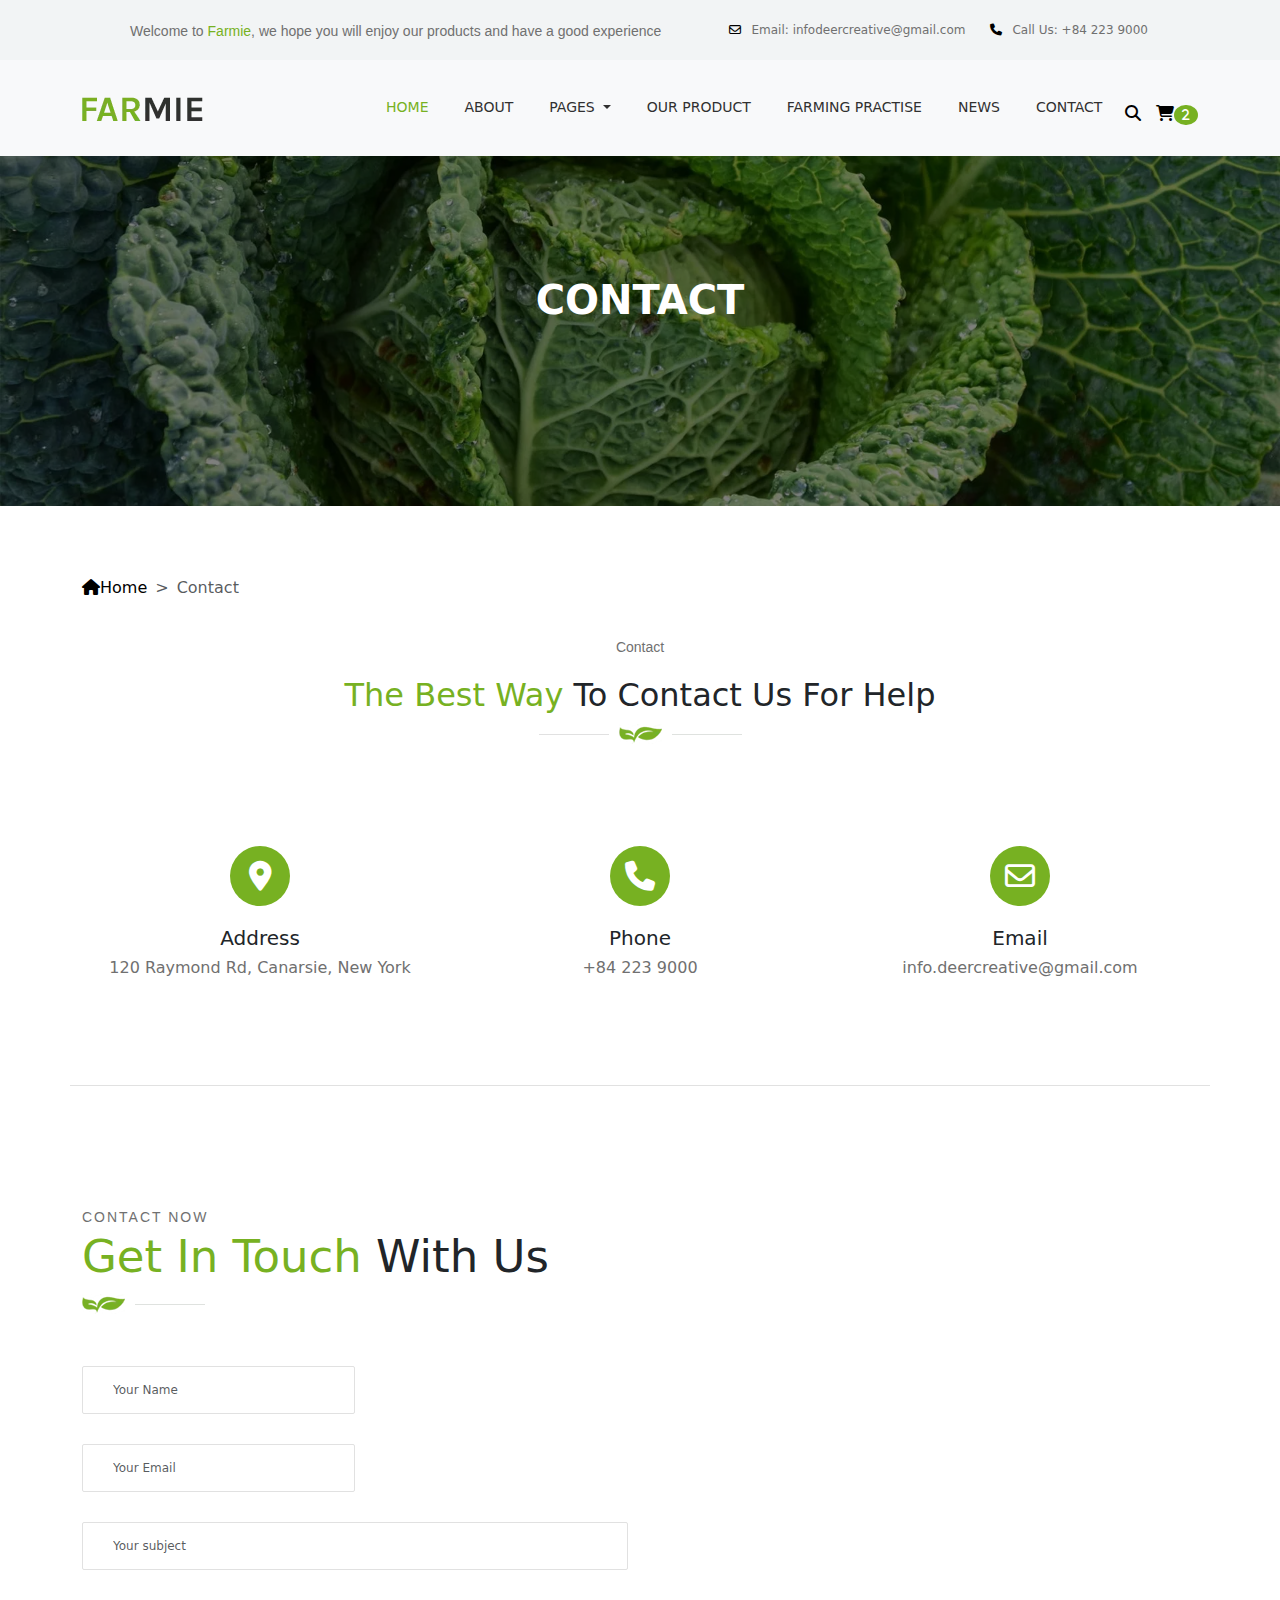
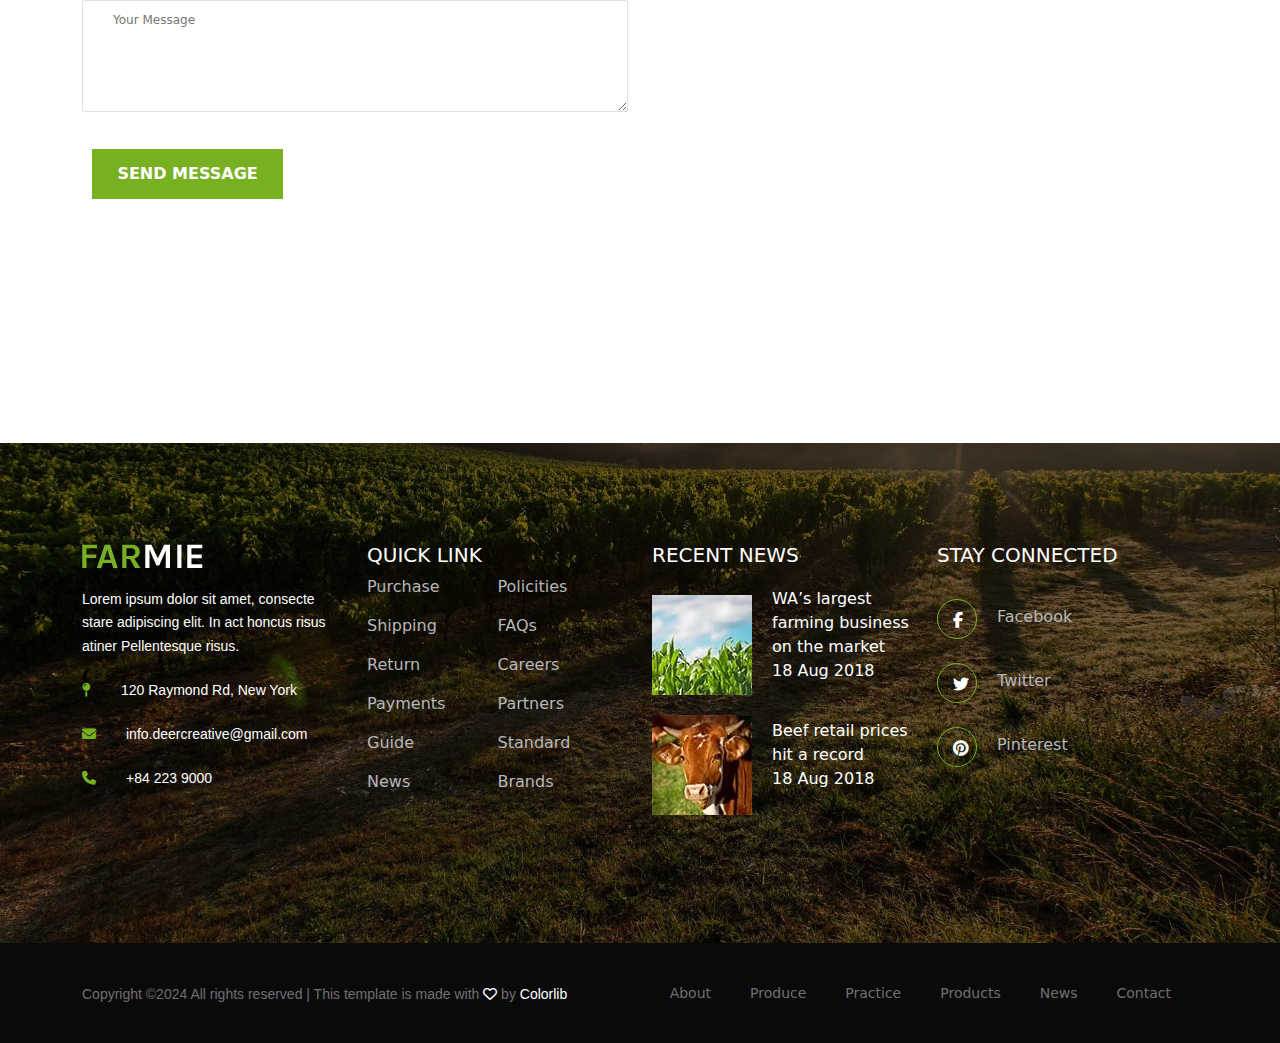
<file: farm/contact.html>
<!DOCTYPE html>
    <html lang="en">
    <head>
        <meta charset="UTF-8">
        <meta name="viewport" content="width=device-width, initial-scale=1.0">
        <title>Document</title>

        <link href="https://cdn.jsdelivr.net/npm/bootstrap@5.3.3/dist/css/bootstrap.min.css" rel="stylesheet">

<!-- Latest compiled JavaScript -->
<script src="https://cdn.jsdelivr.net/npm/bootstrap@5.3.3/dist/js/bootstrap.bundle.min.js"></script>
<link href="https://cdn.jsdelivr.net/npm/bootstrap-icons/font/bootstrap-icons.css" rel="stylesheet">
<link rel="stylesheet" type="text/css" href="css\contact.css">
<link href="https://cdnjs.cloudflare.com/ajax/libs/font-awesome/6.6.0/css/all.min.css" rel="stylesheet">
    </head>
    <body>
        
        <div class="container" id="header">
            <div class="row">
              <div class="col-12 d-flex justify-content-between align-items-center header-area">
                <p id="para">Welcome to <span>Farmie</span>, we hope you will enjoy our products and have a good experience</p>
                
                <div id="header-meta">
                  <a href="#" data-toggle="tooltip" data-placement="bottom" title="infodeercreative@gmail.com" id="meta">
                    <i class="fa-regular fa-envelope"></i>
                    <span>Email: <span class="__cf_email__" data-cfemail="1b72757d747f7e7e6978697e7a6f726d7e5b7c767a727735787476">infodeercreative@gmail.com</span></span>
                  </a>
                  
                  <a href="#" data-toggle="tooltip" data-placement="bottom" title="+1 234 122 122" id="meta" style="margin-left: 15px;">
                    <i class="fa fa-phone" aria-hidden="true"></i>
                    <span>Call Us: +84 223 9000</span>
                  </a>
                </div>
              </div>
            </div>
          </div>


          <nav class="navbar sticky-top navbar-expand-lg navbar-light bg-light">
            <div class="container" id="nav-container">
              <a class="navbar-brand" href="#">
                <img src="images\logo.png.webp" id="logo">
              </a>
              <button class="navbar-toggler" type="button" data-bs-toggle="collapse" data-bs-target="#navbarTogglerDemo02" aria-controls="navbarTogglerDemo02" aria-expanded="false" aria-label="Toggle navigation">
                <span class="navbar-toggler-icon"></span>
              </button>
              <div class="collapse navbar-collapse" id="navbarTogglerDemo02">
                <ul class="navbar-nav ms-auto mb-2 mb-lg-0">
                  <li class="nav-item">
                    <a class="nav-link active" aria-current="page" href="index.html">HOME</a>
                  </li>
                  <li class="nav-item">
                    <a class="nav-link" href="about.html">ABOUT</a>
                  </li>
          
                  <li class="nav-item dropdown">
                    <a class="nav-link dropdown-toggle" href="#" id="navbarScrollingDropdown" role="button" data-bs-toggle="dropdown" aria-expanded="false">
                      PAGES
                    </a>
                    <ul class="dropdown-menu" aria-labelledby="navbarScrollingDropdown">
                        <li><a class="dropdown-item" href="index.html">Home</a></li>
                        <li><a class="dropdown-item" href="about.html">About</a></li>
                        <li><a class="dropdown-item" href="farmingpractise.html">Farming Practise</a></li>
                        <li><a class="dropdown-item" href="Shop.html">Shop</a></li>
                        <li><a class="dropdown-item" href="News.html">News</a></li>
                        <li><a class="dropdown-item" href="News-details.html">News details</a></li>
                        <li><a class="dropdown-item" href="contact.html">Contact</a></li>
                    </ul>
                  </li>
                  <li class="nav-item">
                    <a class="nav-link" href="ourproduct.html" tabindex="-1" aria-disabled="true">OUR PRODUCT</a>
                  </li>
                  <li class="nav-item">
                    <a class="nav-link" href="farmingpractise.html" tabindex="-1" aria-disabled="true">FARMING PRACTISE</a>
                  </li>
                  <li class="nav-item">
                    <a class="nav-link" href="News.html" tabindex="-1" aria-disabled="true">NEWS</a>
                  </li>
                  <li class="nav-item">
                    <a class="nav-link" href="contact.html" tabindex="-1" aria-disabled="true">CONTACT</a>
                  </li>
                  <li class="nav-item">
                    <a href="#">  <i class="fa-solid fa-magnifying-glass" id="mag"></i></a>
                  </li>
                  <li class="nav-item">
                    <a href="#">  <i class="fa-solid fa-cart-shopping" id="mag"><span class="badge ">2</span></i></a>
                  </li>
    
                </ul>
              </div>
            </div>
          </nav>



          
      <div class="container" id="about-container">
        <div class="row">
            <div class="col-12 background-container"  style="background-image: url('images/18.jpg.webp');">
                <h2><b>CONTACT</b></h2>
            </div>
        </div>
            
            </div>

            <div class="container" id="breadcrumb-container">
                <nav style="--bs-breadcrumb-divider: '>';" aria-label="breadcrumb">
                    <ol class="breadcrumb">
                      <li class="breadcrumb-item"><a href="index.html" class="underline"><i class="fa-solid fa-house"></i>Home</a></li>
                      <li class="breadcrumb-item active" aria-current="page">Contact</li>
                    </ol>
                  </nav>
            </div>

            <div class="container" id="number-container">
                <div class="row">
                    <div class="col-12">
                        <p>Contact</p>
                        <h2 id="best"><span>The Best Way</span> To Contact Us For Help</h2>
                        <img src="images/decor2.png.webp" alt="">
                    </div>
                </div>
            
                <div class="row">
                    <div class="col-12 col-md-4 number-info">
                        <i class="fa-solid fa-location-dot"></i>
                        <h5 class="number-heading">Address</h5>
                        <h6 class="number-add">120 Raymond Rd, Canarsie, New York</h6>
                    </div>
                    <div class="col-12 col-md-4 number-info">
                        <i class="fa-solid fa-phone"></i>
                        <h5 class="number-heading">Phone</h5>
                        <h6 class="number-add">+84 223 9000</h6>
                    </div>
                    <div class="col-12 col-md-4 number-info">
                        <i class="fa-regular fa-envelope"></i>
                        <h5 class="number-heading">Email</h5>
                        <h6 class="number-add">info.deercreative@gmail.com</h6>
                    </div>
                </div>
            </div>
            

            <section class="contact-us">
                <div class="container">
            
            <div class="row ">
                <div class="col-12 col-lg-6">
            <div class="contact-heading">
            
                <p>Contact now</p>
            <h2 id="touch"><span>Get In Touch</span> With Us</h2>
            <img src="images\decor.png.webp" alt>
            </div>
            <div class="contact-form">
                <form  action="">
                 
                  <div class="col-12 col-lg-6">
                    <input type="text" class="form-control" name="name" placeholder="Your Name" class="form-control">
                  </div>  
                  <div class="col-12 col-lg-6">
                    <input type="text" class="form-control" name="name" placeholder="Your Email" class="form-control">
                  </div>
                  <div class="col-12">
                    <input type="text" class="form-control" name="name" placeholder="Your subject" class="form-control">
                  </div>
                  <div class="col-12">
                    <textarea name="message" id="text" cols="30" rows="5" placeholder="Your Message" ></textarea>
                  </div>
                  <div class="col-12">
                    <button type="submit" class="btn famie-btn" id="send"><b>SEND MESSAGE</b></button>
                    </div>
                </form>
                
                </div>
                </div>
            
                <div class="col-lg-6" id="map">
                    <div class="contact-maps mb-100">
                    <iframe src="https://www.google.com/maps/embed?pb=!1m18!1m12!1m3!1d28313.28917392649!2d-88.2740948914384!3d41.76219337461615!2m3!1f0!2f0!3f0!3m2!1i1024!2i768!4f13.1!3m3!1m2!1s0x880efa1199df6109%3A0x8a1293b2ae8e0497!2sE+New+York+St%2C+Aurora%2C+IL%2C+USA!5e0!3m2!1sen!2sbd!4v1542893000723" allowfullscreen width="700px" height="700px"></iframe>
                    </div>
                    </div>
            
            </div>
            
            
            
                </div>
            
            
            
            </section>



            <footer class="footer-area" >
                <div class="main-footer section-padding-100" style=" position: relative; background-image: url('images/3.jpg.webp');">
                    <div class="container" id="footer-container">
                        <div class="row">
                        <div class="col-12 col-sm-6 col-lg-3">
                        <div class="footer-widget">
                 <a href="#"><img src="images\logo2.png.webp" alt=""></a>
                   <p>Lorem ipsum dolor sit amet, consecte stare adipiscing elit. In act honcus risus atiner Pellentesque risus.</p>
                  <div class="contact-info">
                    <p><i class="fa-solid fa-map-pin"></i><span>120 Raymond Rd, New York</span></p>
                    <p><i class="fa-solid fa-envelope"></i><span>info.deercreative@gmail.com</span></p>
                    <p><i class="fa-solid fa-phone"></i><span>+84 223 9000</span></p>
                  </div>
              
                        </div>
              
                        </div>
              <div class="col-12 col-sm-6 col-lg-3">
                <div class="footer-widget" id="player">
              <h5 class="widget-title">QUICK LINK</h5>
              
              <nav class="footer-widget-nav" style="display: block;">
              <ul>
                <li><a href="#">Purchase</a></li>
                <li><a href="#">Policities</a></li>
                <li><a href="#">Shipping</a></li>
                <li><a href="#">FAQs</a></li>
                <li><a href="#">Return</a></li>
                <li><a href="#">Careers</a></li>
                <li><a href="#">Payments</a></li>
                <li><a href="#">Partners</a></li>
                <li><a href="#">Guide</a></li>
                <li><a href="#">Standard</a></li>
                <li><a href="#">News</a></li>
                <li><a href="#">Brands</a></li>
              
              </ul>
              
              </nav>
              </div>
              </div>
              
              <div class="col-12 col-sm-6 col-lg-3">
                <div class="footer-widget ">
                <h5 class="widget-title">RECENT NEWS</h5>
                
                <div class="single-recent-blog d-flex align-items-center">
                <div class="post-thumbnail">
                <img src="images\4.jpg.webp" alt="">
                </div>
                <div class="post-content">
                <a href="#" class="post-title">WA’s largest farming business on the market</a>
                <div class="post-date">18 Aug 2018</div>
                </div>
                </div>
                
                <div class="single-recent-blog d-flex align-items-center">
                <div class="post-thumbnail">
                <img src="images\5.jpg.webp" alt="">
                </div>
                <div class="post-content">
                <a href="#" class="post-title">Beef retail prices hit a record</a>
                <div class="post-date">18 Aug 2018</div>
                </div>
                </div>
                </div>
                </div>
              
                <div class="col-12 col-sm-6 col-lg-3">
              <div class="footer-widget">
              <h5 class="widget-title">STAY CONNECTED</h5>
              
              <div class="social-info">
              <a href="#"><span>Facebook</span><i class="fa-brands fa-facebook-f"></i> </a>
              <a href="#"><span>Twitter</span><i class="fa-brands fa-twitter"></i></a>
              <a href="#"><span>Pinterest</span><i class="fa-brands fa-pinterest"></i> </a>
              </div>
              </div>
              </div>
              </div>
              </div>
              </div>
              
              <div class="copywrite-area">
                <div class="container">
                <div class="copywrite-text">
                <div class="row align-items-center">
                <div class="col-md-6">
                <p id="footer-para">
                Copyright ©2024 All rights reserved | This template is made with <i class="fa-regular fa-heart"></i> by <a href="https://colorlib.com" target="_blank">Colorlib</a>
                
                </p>
                </div>
                <div class="col-md-6">
                <div class="footer-nav">
                <nav>
                <ul>
                <li><a href="#">About</a></li>
                <li><a href="#">Produce</a></li>
                <li><a href="#">Practice</a></li>
                <li><a href="#">Products</a></li>
                <li><a href="#">News</a></li>
                <li><a href="#">Contact</a></li>
                </ul>
                </nav>
                </div>
                </div>
                </div>
                </div>
                </div>
                </div>
                
              </footer>
              


    </body>
    </html>
</file>
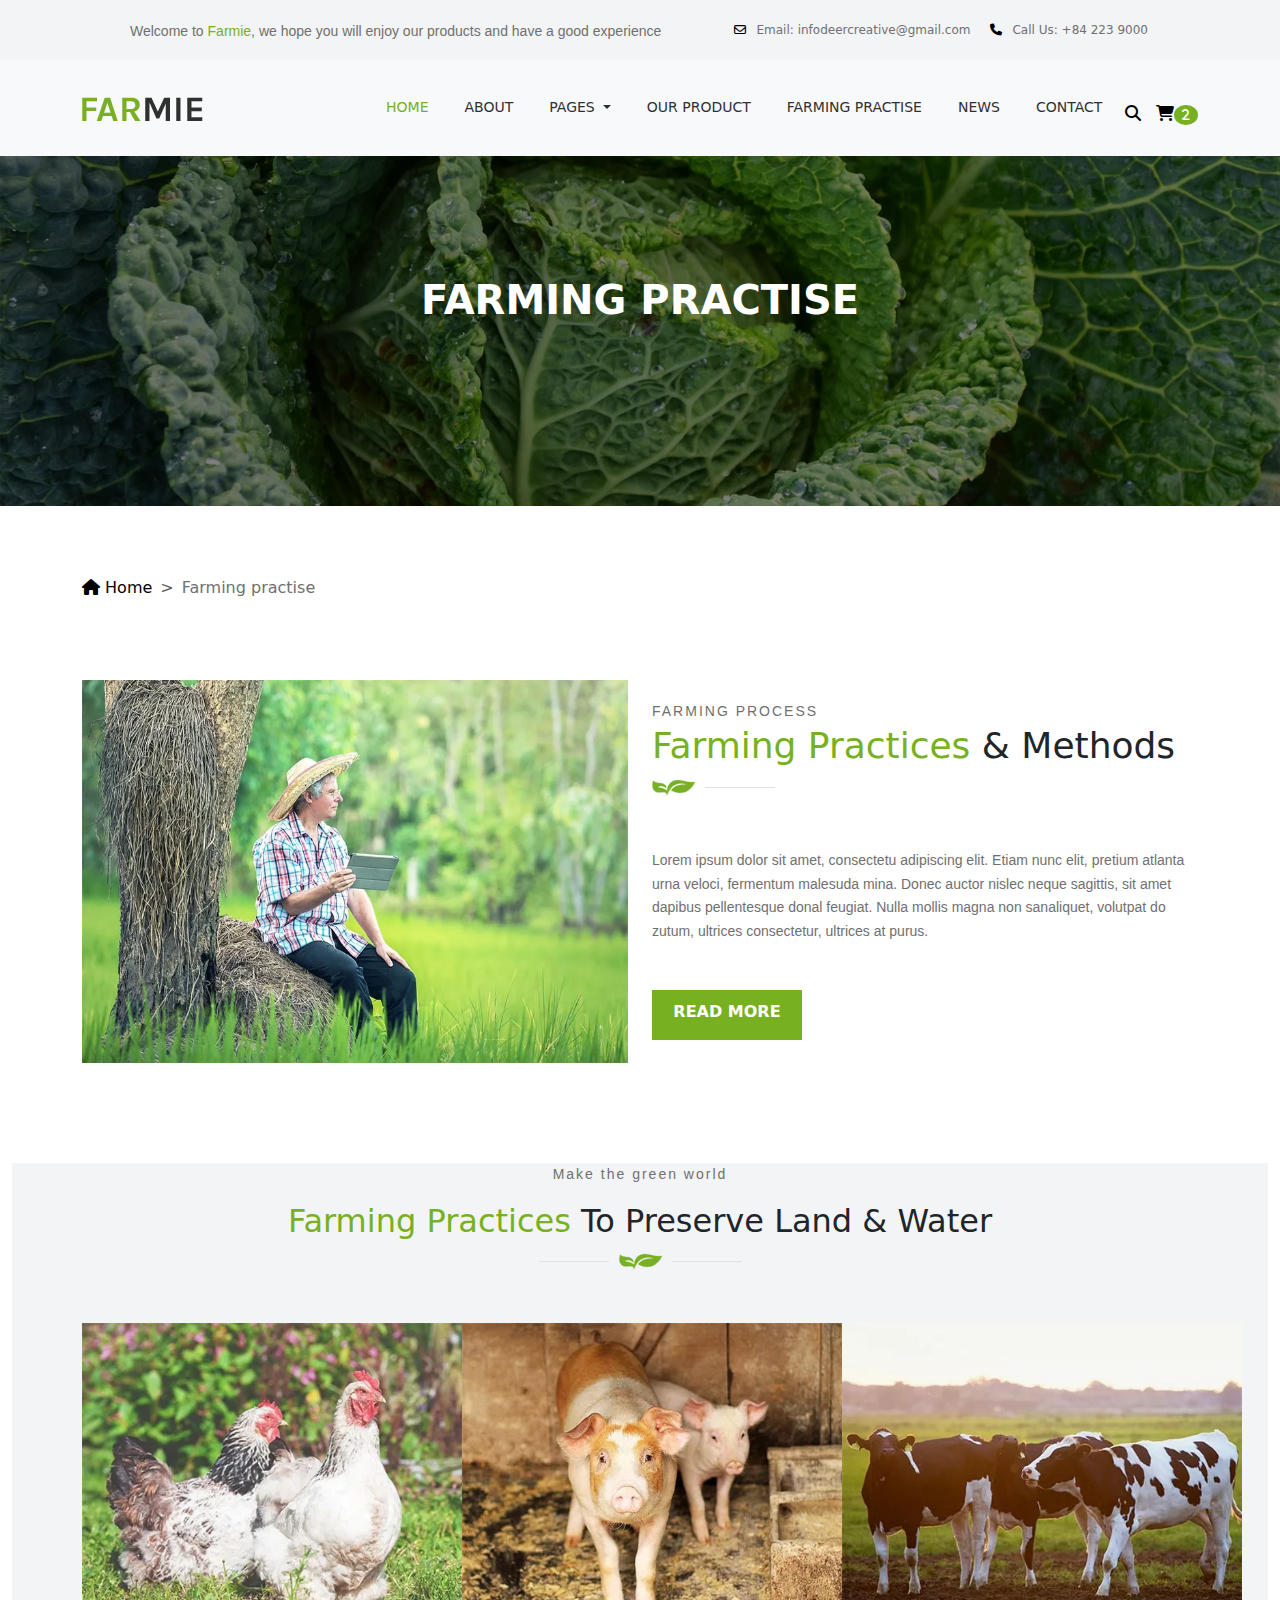
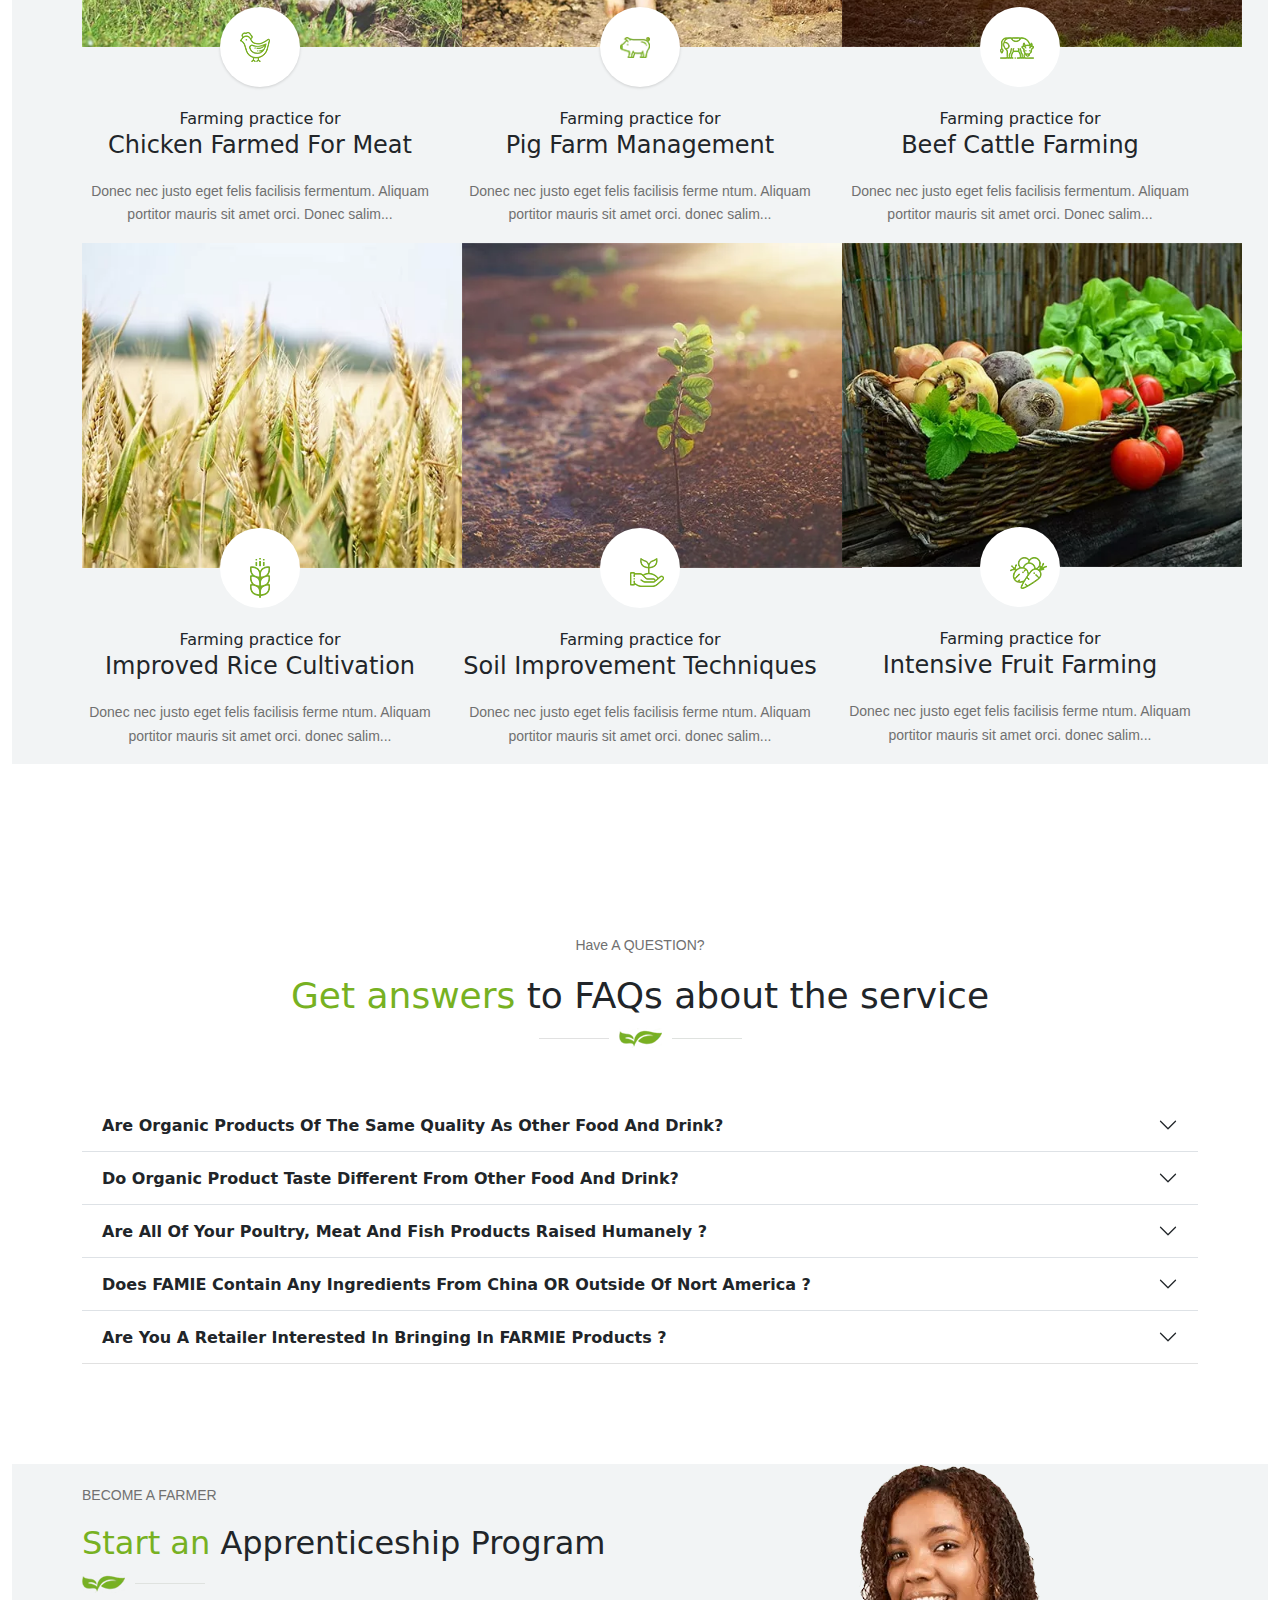
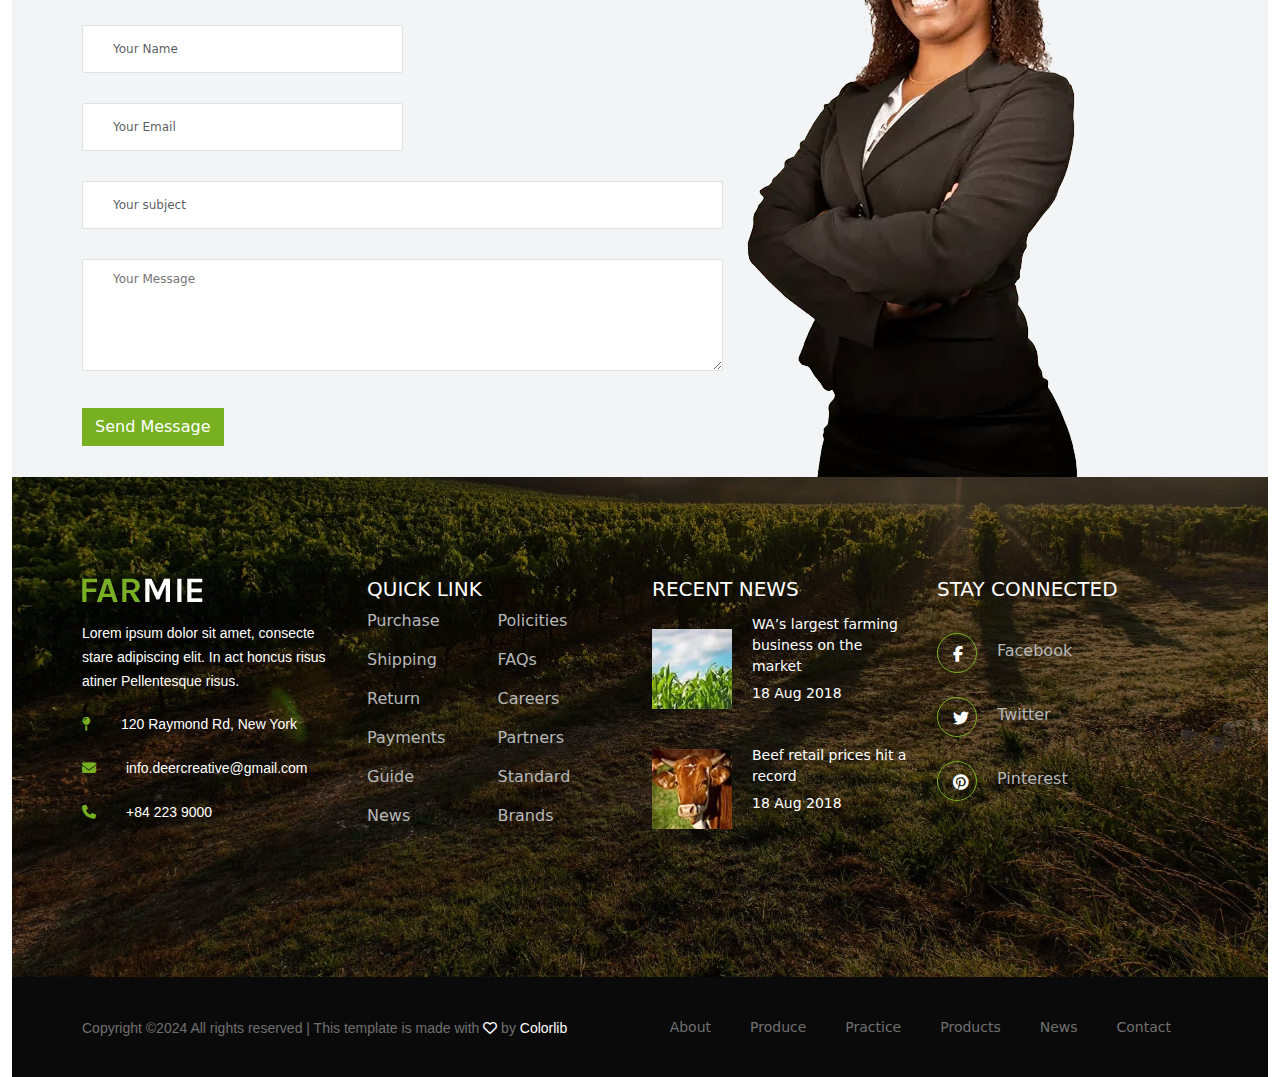
<file: farm/farmingpractise.html>
<!DOCTYPE html>
<html lang="en">
<head>
    <meta charset="UTF-8">
    <meta name="viewport" content="width=device-width, initial-scale=1.0">
    <title>Document</title>

    <link href="https://cdn.jsdelivr.net/npm/bootstrap@5.3.3/dist/css/bootstrap.min.css" rel="stylesheet">

    <!-- Latest compiled JavaScript -->
    <script src="https://cdn.jsdelivr.net/npm/bootstrap@5.3.3/dist/js/bootstrap.bundle.min.js"></script>
    <link href="https://cdn.jsdelivr.net/npm/bootstrap-icons/font/bootstrap-icons.css" rel="stylesheet">
    <link rel="stylesheet" type="text/css" href="css\farmingpractise.css">
    <link href="https://cdnjs.cloudflare.com/ajax/libs/font-awesome/6.6.0/css/all.min.css" rel="stylesheet">

</head>
<body>


    <div class="container" id="header">
        <div class="row">
          <div class="col-12 d-flex justify-content-between align-items-center header-area">
            <p id="para">Welcome to <span>Farmie</span>, we hope you will enjoy our products and have a good experience</p>
            
            <div id="header-meta">
              <a href="#" data-toggle="tooltip" data-placement="bottom" title="infodeercreative@gmail.com" id="meta">
                <i class="fa-regular fa-envelope"></i>
                <span>Email: <span class="__cf_email__" data-cfemail="1b72757d747f7e7e6978697e7a6f726d7e5b7c767a727735787476">infodeercreative@gmail.com</span></span>
              </a>
              
              <a href="#" data-toggle="tooltip" data-placement="bottom" title="+1 234 122 122" id="meta" >
                <i class="fa fa-phone" aria-hidden="true"></i>
                <span>Call Us: +84 223 9000</span>
              </a>
            </div>
          </div>
        </div>
      </div>



      
      <nav class="navbar sticky-top navbar-expand-lg navbar-light bg-light">
        <div class="container" id="nav-container">
          <a class="navbar-brand" href="#">
            <img src="images\logo.png.webp" id="logo">
          </a>
          <button class="navbar-toggler" type="button" data-bs-toggle="collapse" data-bs-target="#navbarTogglerDemo02" aria-controls="navbarTogglerDemo02" aria-expanded="false" aria-label="Toggle navigation">
            <span class="navbar-toggler-icon"></span>
          </button>
          <div class="collapse navbar-collapse" id="navbarTogglerDemo02">
            <ul class="navbar-nav ms-auto mb-2 mb-lg-0">
              <li class="nav-item">
                <a class="nav-link active" aria-current="page" href="index.html">HOME</a>
              </li>
              <li class="nav-item">
                <a class="nav-link" href="about.html">ABOUT</a>
              </li>
      
              <li class="nav-item dropdown">
                <a class="nav-link dropdown-toggle" href="#" id="navbarScrollingDropdown" role="button" data-bs-toggle="dropdown" aria-expanded="false">
                  PAGES
                </a>
                <ul class="dropdown-menu" aria-labelledby="navbarScrollingDropdown">
                    <li><a class="dropdown-item" href="index.html">Home</a></li>
                    <li><a class="dropdown-item" href="about.html">About</a></li>
                    <li><a class="dropdown-item" href="farmingpractise.html">Farming Practise</a></li>
                    <li><a class="dropdown-item" href="Shop.html">Shop</a></li>
                    <li><a class="dropdown-item" href="News.html">News</a></li>
                    <li><a class="dropdown-item" href="News-details.html">News details</a></li>
                    <li><a class="dropdown-item" href="contact.html">Contact</a></li>
                </ul>
              </li>
              <li class="nav-item">
                <a class="nav-link" href="ourproduct.html" tabindex="-1" aria-disabled="true">OUR PRODUCT</a>
              </li>
              <li class="nav-item">
                <a class="nav-link" href="farmingpractise.html" tabindex="-1" aria-disabled="true">FARMING PRACTISE</a>
              </li>
              <li class="nav-item">
                <a class="nav-link" href="News.html" tabindex="-1" aria-disabled="true">NEWS</a>
              </li>
              <li class="nav-item">
                <a class="nav-link" href="contact.html" tabindex="-1" aria-disabled="true">CONTACT</a>
              </li>
              <li class="nav-item">
                <a href="#">  <i class="fa-solid fa-magnifying-glass" id="mag"></i></a>
              </li>
              <li class="nav-item">
                <a href="#">  <i class="fa-solid fa-cart-shopping" id="mag"><span class="badge ">2</span></i></a>
              </li>

            </ul>
          </div>
        </div>
      </nav>


      <div class="container" id="about-container">
        <div class="row">
            <div class="col-12 background-container"  style="background-image: url('images/18.jpg.webp');">
                <h2><b>FARMING PRACTISE</b></h2>
            </div>
        </div>


        <div class="container" id="breadcrumb-container">
            <nav style="--bs-breadcrumb-divider: '>';" aria-label="breadcrumb">
                <ol class="breadcrumb">
                  <li class="breadcrumb-item"><a href="index.html" class="underline"><i class="fa-solid fa-house"></i> Home</a></li>
                  <li class="breadcrumb-item active" aria-current="page" id="bread">Farming practise</li>
                </ol>
              </nav>
        </div>



        <div class="container" id="method-container">
            <div class="row">
                
                <div class="col-12 col-lg-6 d-flex justify-content-center">
                    <img src="images/24.jpg.webp" alt="Farming Image" class="img-fluid">
                </div>
        
                
                <div class="col-12 col-lg-6" id="method-heading">
                    <p id="method-para">FARMING PROCESS</p>
                    <h2><span>Farming Practices</span> & Methods</h2>
                    <img src="images/decor.png.webp" alt="Decoration Image" >
                    <p id="method">
                        Lorem ipsum dolor sit amet, consectetu adipiscing elit. Etiam nunc elit, pretium atlanta urna veloci, fermentum malesuda mina. Donec auctor nislec neque sagittis, sit amet dapibus pellentesque donal feugiat. Nulla mollis magna non sanaliquet, volutpat do zutum, ultrices consectetur, ultrices at purus.
                    </p>
                    <a href="#" class="btn famie-btn mt-30" id="bt"><b>READ MORE</b></a>
                </div>
            </div>
        </div>



<section class="farming-practise-area" id="farm-container">
<div class="container">
<div class="col-12">
<div class="farm-heading text-center">
    <p>Make the green world</p>
<h2><span>Farming Practices</span> To Preserve Land & Water</h2>
<img src="images\decor2.png.webp" alt="" >

</div>

</div>
<div class="row">
    <div class="col-12 col-sm-6 col-lg-4">
        <div class="hen-thumbnail">
            <img src="images/9.jpg.webp" alt="" width="400px">
            <div class="hen-icon">
                <img src="images/chicken.png.webp" alt="" >
            </div>
        </div>
        <div class="hen-content text-center">
            <span>Farming practice for</span>
            <h4>Chicken Farmed For Meat</h4>
            <p>Donec nec justo eget felis facilisis fermentum. Aliquam portitor mauris sit amet orci. Donec salim...</p>
        </div>
    </div>

    <div class="col-12 col-sm-6 col-lg-4">
        <div class="pig-thumbnail">
            <img src="images\10.jpg.webp" alt=""  width="400px">
            <div class="pig-icon">
                <img src="images\pig.png.webp" alt="">
            </div>
        </div>
        <div class="pig-content text-center">
            <span>Farming practice for</span>
    <h4>Pig Farm Management</h4>
    <p>Donec nec justo eget felis facilisis ferme ntum. Aliquam portitor mauris sit amet orci. donec salim...</p>
        </div>
    </div>

    <div class="col-12 col-sm-6 col-lg-4">
        <div class="cow-thumbnail">
            <img src="images/11.jpg.webp" alt="Cow image" id="cow-image" width="400px">
            <div class="cow-icon">
                <img src="images/cow.png.webp" alt="Cow icon">
            </div>
        </div>
        <div class="cow-content text-center">
            <span>Farming practice for</span>
            <h4>Beef Cattle Farming</h4>
            <p>Donec nec justo eget felis facilisis fermentum. Aliquam portitor mauris sit amet orci. Donec salim...</p>
        </div>
    </div>

    <div class="col-12 col-sm-6 col-lg-4">
        <div class="cereal-thumbnail">
            <img src="images\12.jpg.webp" alt="Cow image" id="cereal-image" width="400px">
            <div class="cereal-icon">
                <img src="images\cereal.png.webp" alt="Cow icon" >
            </div>
        </div>
        <div class="cereal-content text-center">
            <span>Farming practice for</span>
<h4>Improved Rice Cultivation</h4>
<p>Donec nec justo eget felis facilisis ferme ntum. Aliquam portitor mauris sit amet orci. donec salim...</p>
        </div>
    </div>


    <div class="col-12 col-sm-6 col-lg-4">
        <div class="crop-thumbnail">
            <img src="images\13.jpg.webp" alt="Cow image" id="crop-image" width="400px" >
            <div class="crop-icon">
                <img src="images\sprout.png.webp" alt="Cow icon">
            </div>
        </div>
        <div class="crop-content text-center">
            <span>Farming practice for</span>
<h4>Soil Improvement Techniques</h4>
<p>Donec nec justo eget felis facilisis ferme ntum. Aliquam portitor mauris sit amet orci. donec salim...</p>
        </div>
    </div>


    <div class="col-12 col-sm-6 col-lg-4">
        <div class="veg-thumbnail">
            <img src="images\14.jpg.webp" alt="Cow image" id="veg-image" width="400px">
            <div class="veg-icon">
                <img src="images\vegetable.png.webp" alt="Cow icon">
            </div>
        </div>
        <div class="veg-content text-center">
            <span>Farming practice for</span>
<h4>Intensive Fruit Farming</h4>
<p>Donec nec justo eget felis facilisis ferme ntum. Aliquam portitor mauris sit amet orci. donec salim...</p>
        </div>
    </div>

</div>


</div>


</section>



<div class="container" id="quest-container">
    <div class="row">
        <div class="col-12" id="quest-heading">
            <p>Have A QUESTION?</p>
            <h2><span>Get answers</span> to FAQs about the service</h2>
            <img src="images\decor2.png.webp" alt="">
        </div>
    </div>


    <div class="row">
        <div class="col-12">
            <div class="accordion accordion-flush" id="accordionFlushExample">
                <div class="accordion-item" width="100px">
                  <h6 class="accordion-header" id="flush-headingOne">
                    <button class="accordion-button collapsed" type="button" data-bs-toggle="collapse" data-bs-target="#flush-collapseOne" aria-expanded="false" aria-controls="flush-collapseOne">
                        <b>Are Organic Products Of The  Same Quality As Other Food And Drink?</b>
                    </button>
                  </h6>
                  <div id="flush-collapseOne" class="accordion-collapse collapse" aria-labelledby="flush-headingOne" data-bs-parent="#accordionFlushExample">
                    <div class="accordion-body">Organic production methods differ from conventional ones – but the aim is nonetheless to produce top-quality food and drink. Organic produce has to meet the same safety standards as other foods and complies with EU General Food law. The difference is that instead of using chemical compounds to combat pests or weeds, organic farmers use multi-annual crop rotations and resistant varieties to prevent such problems from occurring in the first place.</div>
                  </div>
                </div>
                <div class="accordion-item">
                  <h2 class="accordion-header" id="flush-headingTwo">
                    <button class="accordion-button collapsed" type="button" data-bs-toggle="collapse" data-bs-target="#flush-collapseTwo" aria-expanded="false" aria-controls="flush-collapseTwo">
                     <b>Do Organic Product Taste Different From Other Food And Drink?</b>
                    </button>
                  </h2>
                  <div id="flush-collapseTwo" class="accordion-collapse collapse" aria-labelledby="flush-headingTwo" data-bs-parent="#accordionFlushExample">
                    <div class="accordion-body">Organic production methods differ from conventional ones – but the aim is nonetheless to produce top-quality food and drink. Organic produce has to meet the same safety standards as other foods and complies with EU General Food law. The difference is that instead of using chemical compounds to combat pests or weeds, organic farmers use multi-annual crop rotations and resistant varieties to prevent such problems from occurring in the first place.</div>
                  </div>
                </div>
                <div class="accordion-item">
                  <h2 class="accordion-header" id="flush-headingThree">
                    <button class="accordion-button collapsed" type="button" data-bs-toggle="collapse" data-bs-target="#flush-collapseThree" aria-expanded="false" aria-controls="flush-collapseThree">
                     <b>Are All Of Your Poultry, Meat And Fish Products Raised Humanely ?</b>
                    </button>
                  </h2>
                  <div id="flush-collapseThree" class="accordion-collapse collapse" aria-labelledby="flush-headingThree" data-bs-parent="#accordionFlushExample">
                    <div class="accordion-body">Organic production methods differ from conventional ones – but the aim is nonetheless to produce top-quality food and drink. Organic produce has to meet the same safety standards as other foods and complies with EU General Food law. The difference is that instead of using chemical compounds to combat pests or weeds, organic farmers use multi-annual crop rotations and resistant varieties to prevent such problems from occurring in the first place.</div>
                  </div>
                </div>
                <div class="accordion-item">
                    <h2 class="accordion-header" id="flush-headingfour">
                      <button class="accordion-button collapsed" type="button" data-bs-toggle="collapse" data-bs-target="#flush-collapseFour" aria-expanded="false" aria-controls="flush-collapseThree">
                      <b>Does FAMIE Contain Any Ingredients From China OR Outside Of Nort America ?</b>
                      </button>
                    </h2>
                    <div id="flush-collapseFour" class="accordion-collapse collapse" aria-labelledby="flush-headingfour" data-bs-parent="#accordionFlushExample">
                      <div class="accordion-body">Organic production methods differ from conventional ones – but the aim is nonetheless to produce top-quality food and drink. Organic produce has to meet the same safety standards as other foods and complies with EU General Food law. The difference is that instead of using chemical compounds to combat pests or weeds, organic farmers use multi-annual crop rotations and resistant varieties to prevent such problems from occurring in the first place.</div>
                    </div>
                  </div>
                  <div class="accordion-item">
                    <h2 class="accordion-header" id="flush-headingfive">
                      <button class="accordion-button collapsed" type="button" data-bs-toggle="collapse" data-bs-target="#flush-collapsefive" aria-expanded="false" aria-controls="flush-collapseThree">
                        <b>Are You A Retailer Interested In Bringing In FARMIE Products ?</b>
                      </button>
                    </h2>
                    <div id="flush-collapsefive" class="accordion-collapse collapse" aria-labelledby="flush-headingfive" data-bs-parent="#accordionFlushExample">
                      <div class="accordion-body">Organic production methods differ from conventional ones – but the aim is nonetheless to produce top-quality food and drink. Organic produce has to meet the same safety standards as other foods and complies with EU General Food law. The difference is that instead of using chemical compounds to combat pests or weeds, organic farmers use multi-annual crop rotations and resistant varieties to prevent such problems from occurring in the first place.</div>
                    </div>
                  </div>
    
              </div>
    
        </div>
     </div>

</div>
 
      

 <section id="int-container">
    <div class="container">
        <div class="row">
            <div class="col-12 col-lg-7">
                <div class="int-head">
                    <p>BECOME A FARMER</p>
                    <h2><span>Start an</span> Apprenticeship Program</h2>
                    <img src="images\decor.png.webp" alt="">
                </div>
            
                <div class="int-form">
                    <form  action="">
                 
                        <div class="col-12 col-lg-6">
                          <input type="text" class="form-control" name="name" placeholder="Your Name" >
                        </div>  
                        <div class="col-12 col-lg-6">
                          <input type="text" class="form-control" name="name" placeholder="Your Email" >
                        </div>
                        <div class="col-12">
                          <input type="text" class="form-control" name="name" placeholder="Your subject" >
                        </div>
                        <div class="col-12">
                          <textarea name="message" id="text" cols="30" rows="5" placeholder="Your Message" ></textarea>
                        </div>
                        <div class="col-12">
                          <button type="submit" class="btn famie-btn" id="send">Send Message</button>
                          </div>
                      </form>
                </div>
            </div>

              <div class="col-lg-5">
                <img src="images\25.png.webp" alt="">
              </div>

        </div>
    </div>
 </section>



 <footer class="footer-area" >
    <div class="main-footer section-padding-100" style=" position: relative; background-image: url('images/3.jpg.webp');">
        <div class="container" id="footer-container">
            <div class="row">
            <div class="col-12 col-sm-6 col-lg-3">
            <div class="footer-widget">
     <a href="#"><img src="images\logo2.png.webp" alt=""></a>
       <p>Lorem ipsum dolor sit amet, consecte stare adipiscing elit. In act honcus risus atiner Pellentesque risus.</p>
      <div class="contact-info">
        <p><i class="fa-solid fa-map-pin"></i><span>120 Raymond Rd, New York</span></p>
        <p><i class="fa-solid fa-envelope"></i><span>info.deercreative@gmail.com</span></p>
        <p><i class="fa-solid fa-phone"></i><span>+84 223 9000</span></p>
      </div>

            </div>

            </div>
<div class="col-12 col-sm-6 col-lg-3">
    <div class="footer-widget" id="player">
<h5 class="widget-title">QUICK LINK</h5>
  
<nav class="footer-widget-nav" style="display: block;">
<ul>
    <li><a href="#">Purchase</a></li>
    <li><a href="#">Policities</a></li>
    <li><a href="#">Shipping</a></li>
    <li><a href="#">FAQs</a></li>
    <li><a href="#">Return</a></li>
    <li><a href="#">Careers</a></li>
    <li><a href="#">Payments</a></li>
    <li><a href="#">Partners</a></li>
    <li><a href="#">Guide</a></li>
    <li><a href="#">Standard</a></li>
    <li><a href="#">News</a></li>
    <li><a href="#">Brands</a></li>

</ul>

</nav>
</div>
</div>

<div class="col-12 col-sm-6 col-lg-3">
  <div class="footer-widget ">
      <h5 class="widget-title">RECENT NEWS</h5>
  
      <div class="single-recent-blog d-flex align-items-center">
          <div class="post-thumbnail">
              <img src="images/4.jpg.webp" alt="">
          </div>
          <div class="footer-content">
              <a href="#" class="post-title">WA’s largest farming business on the market  </a>
              <div class="post-date">18 Aug 2018</div>
          </div>
      </div>
  
      <div class="single-recent-blog d-flex align-items-center">
          <div class="post-thumbnail">
              <img src="images/5.jpg.webp" alt="">
          </div>
          <div class="footer-content">
              <a href="#" class="post-title">Beef retail prices hit a record</a>
              <div class="post-date">18 Aug 2018</div>
          </div>
      </div>
  </div>
</div>

    <div class="col-12 col-sm-6 col-lg-3">
<div class="footer-widget">
<h5 class="widget-title">STAY CONNECTED</h5>

<div class="social-info">
<a href="#"><span>Facebook</span><i class="fa-brands fa-facebook-f"></i> </a>
<a href="#"><span>Twitter</span><i class="fa-brands fa-twitter"></i></a>
<a href="#"><span>Pinterest</span><i class="fa-brands fa-pinterest"></i> </a>
</div>
</div>
</div>
</div>
</div>
</div>

<div class="copywrite-area">
    <div class="container">
    <div class="copywrite-text">
    <div class="row align-items-center">
    <div class="col-md-6">
    <p id="footer-para">
    Copyright ©2024 All rights reserved | This template is made with <i class="fa-regular fa-heart"></i> by <a href="https://colorlib.com" target="_blank">Colorlib</a>
    
    </p>
    </div>
    <div class="col-md-6">
    <div class="footer-nav">
    <nav>
    <ul>
    <li><a href="#">About</a></li>
    <li><a href="#">Produce</a></li>
    <li><a href="#">Practice</a></li>
    <li><a href="#">Products</a></li>
    <li><a href="#">News</a></li>
    <li><a href="#">Contact</a></li>
    </ul>
    </nav>
    </div>
    </div>
    </div>
    </div>
    </div>
    </div>
    
</footer>
        

</body>
</html>
</file>
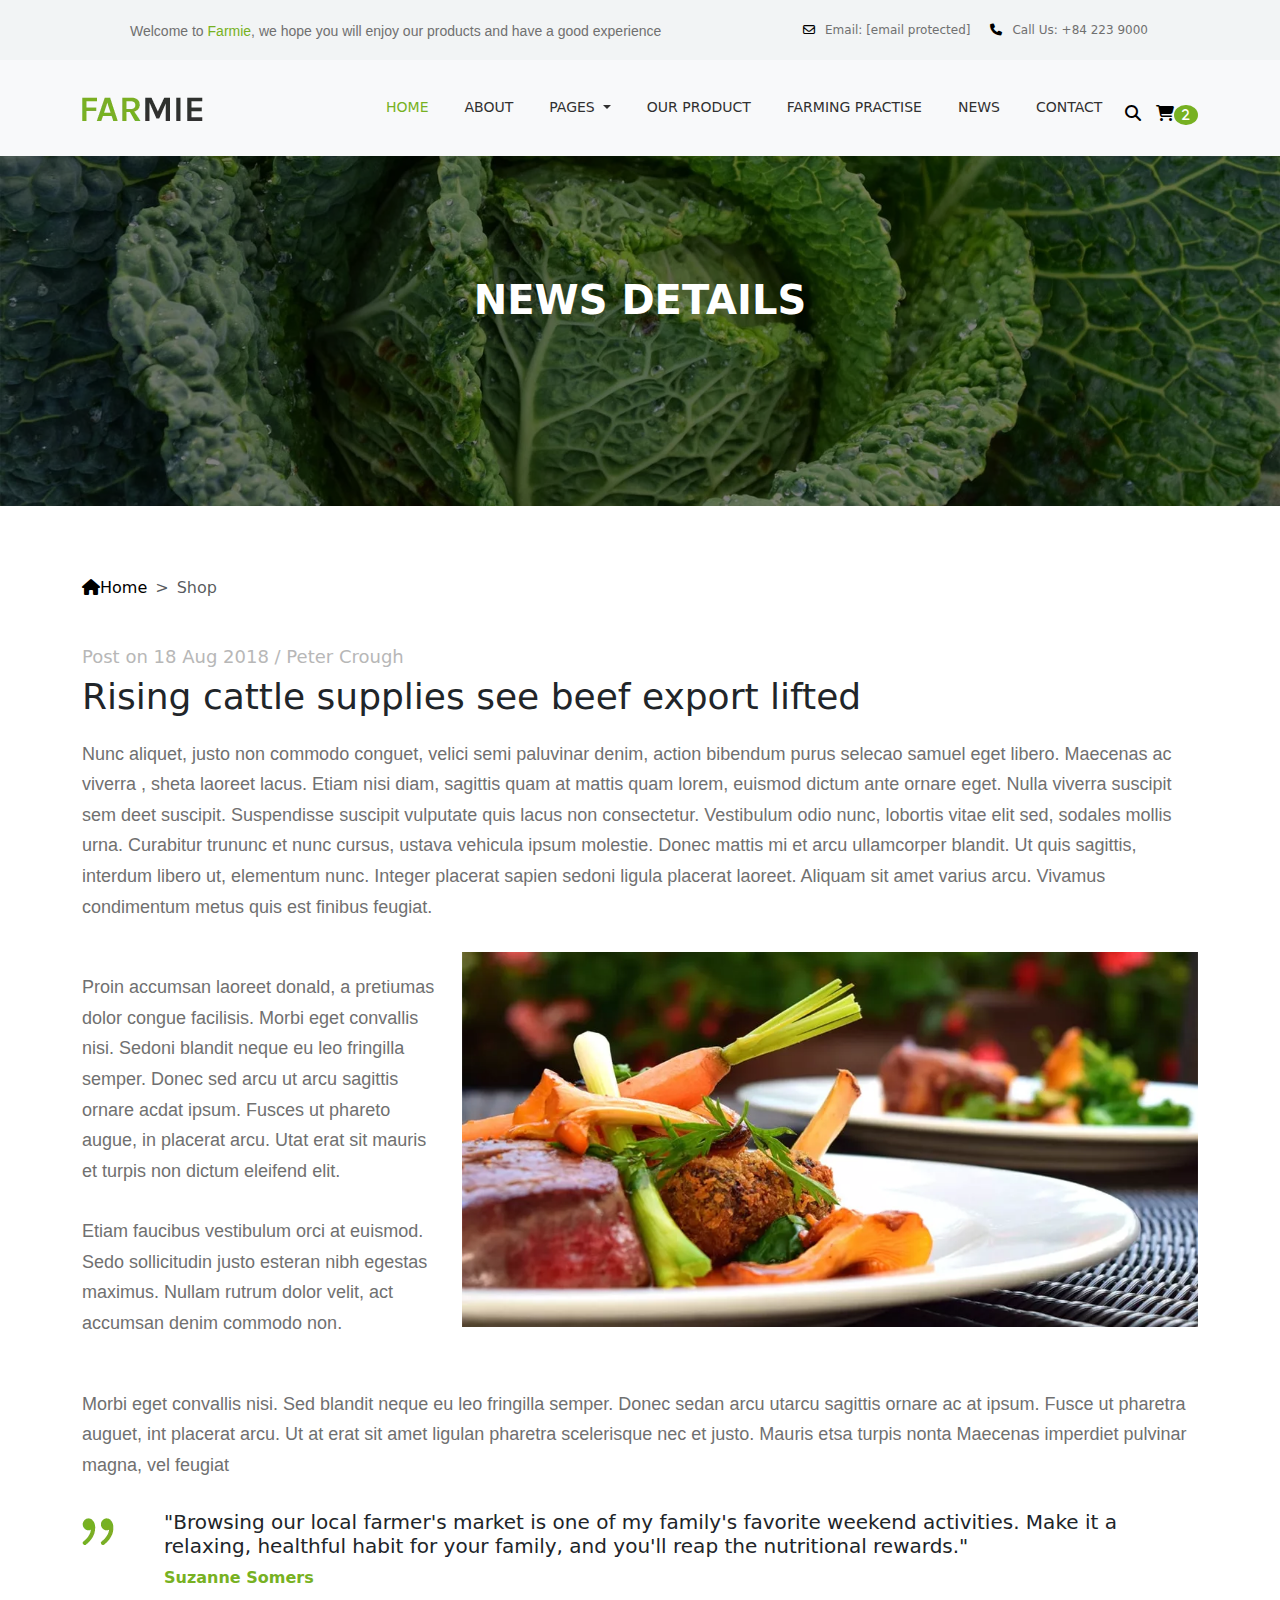
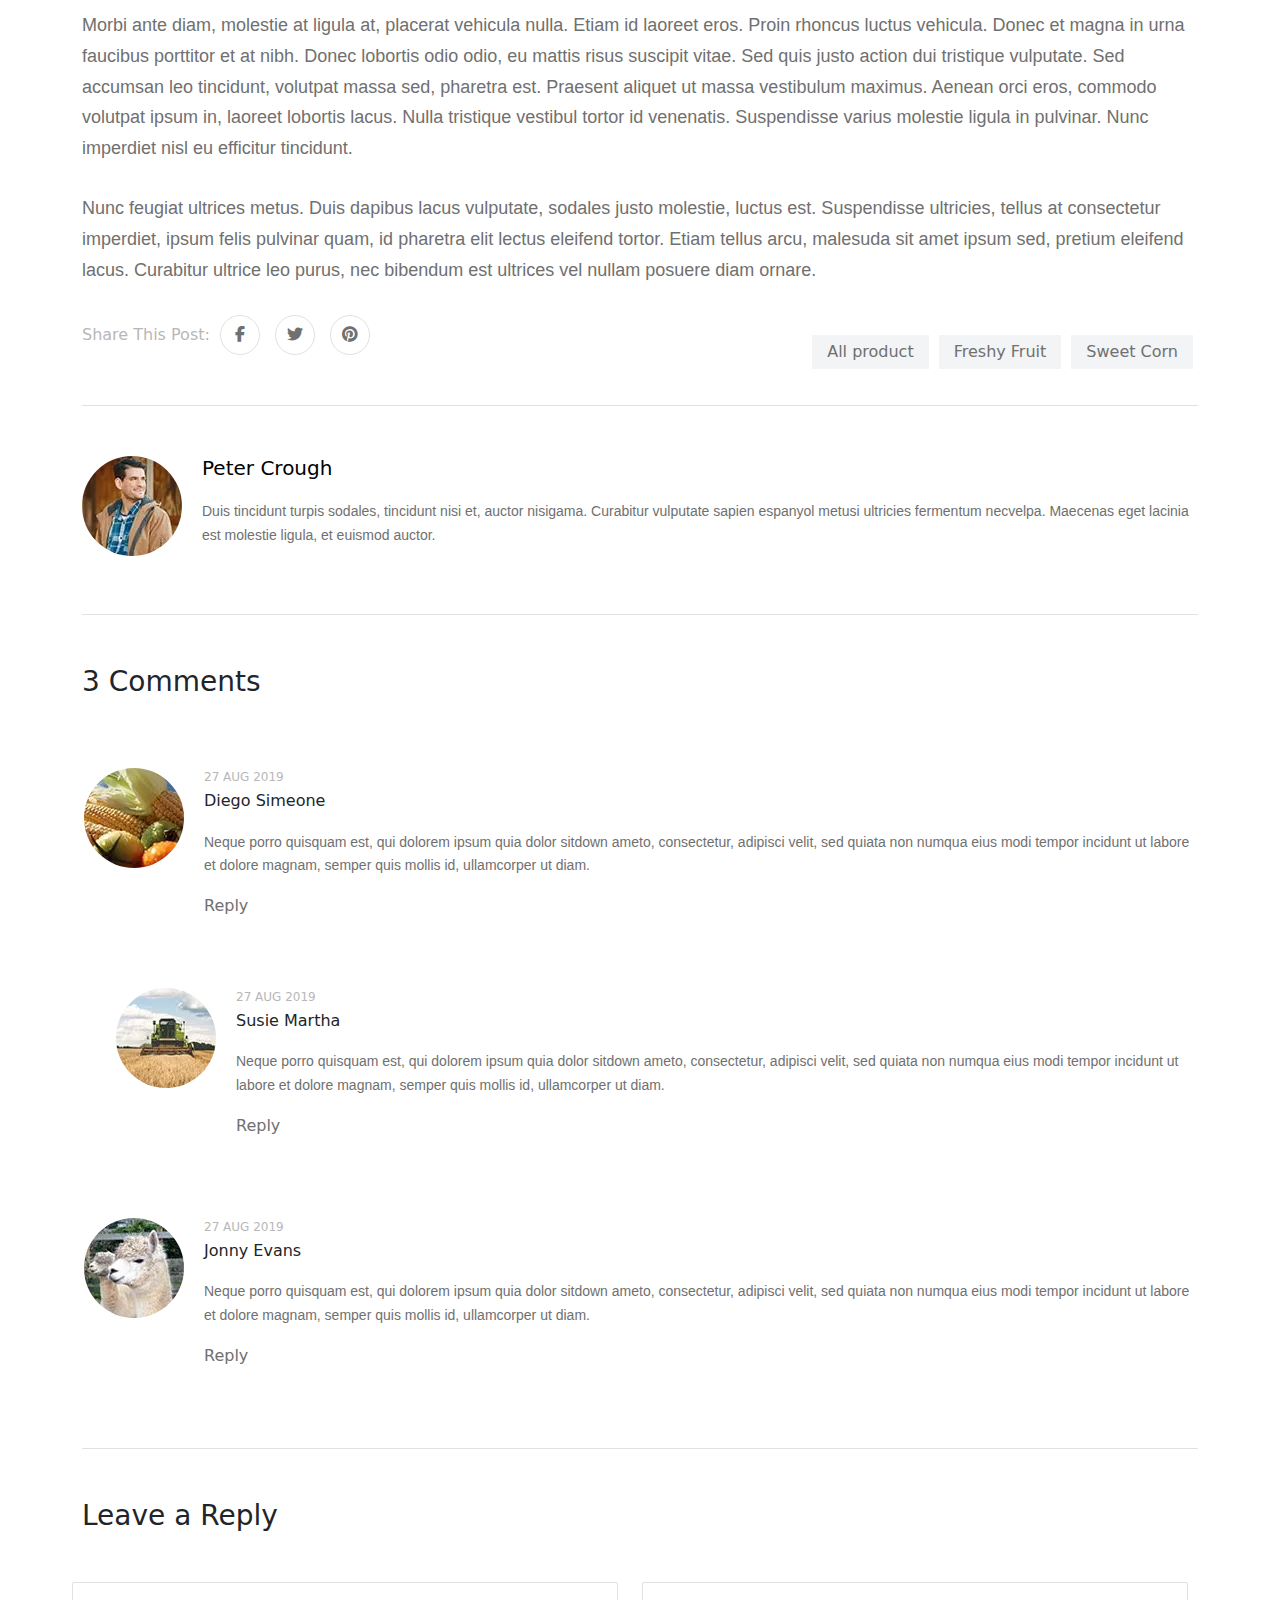
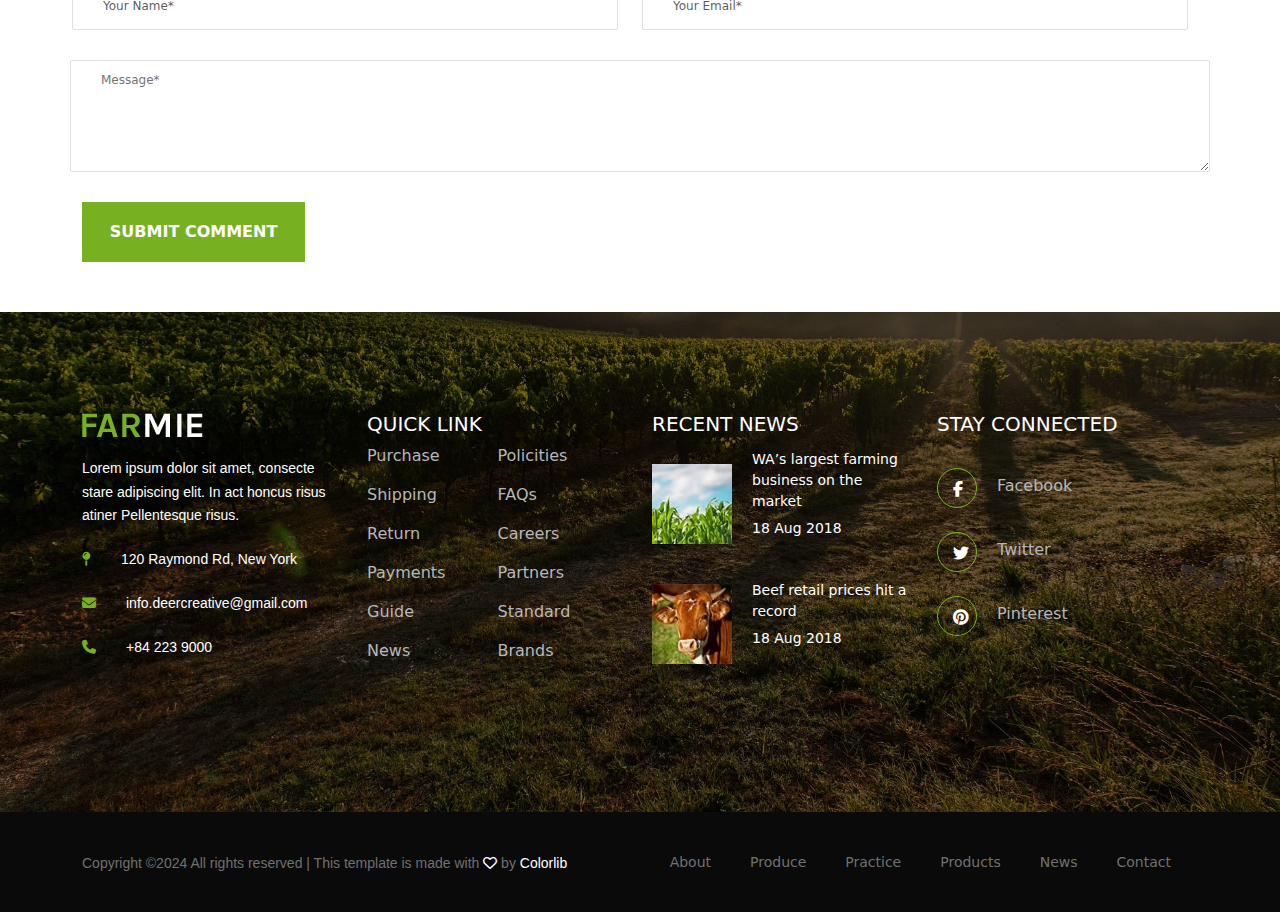
<file: farm/News-details.html>
<!DOCTYPE html>
<html lang="en">
<head>
    <meta charset="UTF-8">
    <meta name="viewport" content="width=device-width, initial-scale=1.0">
    <title>Document</title>

    <link href="https://cdn.jsdelivr.net/npm/bootstrap@5.3.3/dist/css/bootstrap.min.css" rel="stylesheet">

    <!-- Latest compiled JavaScript -->
    <script src="https://cdn.jsdelivr.net/npm/bootstrap@5.3.3/dist/js/bootstrap.bundle.min.js"></script>
    <link href="https://cdn.jsdelivr.net/npm/bootstrap-icons/font/bootstrap-icons.css" rel="stylesheet">
    <link rel="stylesheet" type="text/css" href="css\News-detials.css">
    <link href="https://cdnjs.cloudflare.com/ajax/libs/font-awesome/6.6.0/css/all.min.css" rel="stylesheet">

</head>
<body>


    <div class="container" id="header">
        <div class="row">
          <div class="col-12 d-flex justify-content-between align-items-center header-area" >
            <p id="para">Welcome to <span>Farmie</span>, we hope you will enjoy our products and have a good experience</p>
          
            <div id="header-meta">
              <a href="#" data-toggle="tooltip" data-placement="bottom" title="infodeercreative@gmail.com" id="meta">
                <i class="fa-regular fa-envelope"></i>
                <span>Email: <span class="__cf_email__" data-cfemail="1b72757d747f7e7e6978697e7a6f726d7e5b7c767a727735787476">[email&#160;protected]</span></span>
              </a>
              
              <a href="#" data-toggle="tooltip" data-placement="bottom" title="+1 234 122 122" id="meta" >
                <i class="fa fa-phone" aria-hidden="true"></i>
                <span>Call Us: +84 223 9000</span>
              </a>
            </div>
          </div>
        </div>
      </div>





      <nav class="navbar sticky-top  navbar-expand-lg navbar-light bg-light">
        <div class="container" id="nav-container">
          <a class="navbar-brand" href="#">
            <img src="images\logo.png.webp" id="logo">
          </a>
          <button class="navbar-toggler" type="button" data-bs-toggle="collapse" data-bs-target="#navbarTogglerDemo02" aria-controls="navbarTogglerDemo02" aria-expanded="false" aria-label="Toggle navigation">
            <span class="navbar-toggler-icon"></span>
          </button>
          <div class="collapse navbar-collapse" id="navbarTogglerDemo02">
            <ul class="navbar-nav ms-auto mb-2 mb-lg-0">
              <li class="nav-item">
                <a class="nav-link active" aria-current="page" href="index.html">HOME</a>
              </li>
              <li class="nav-item">
                <a class="nav-link" href="about.html">ABOUT</a>
              </li>
      
              <li class="nav-item dropdown">
                <a class="nav-link dropdown-toggle" href="#" id="navbarScrollingDropdown" role="button" data-bs-toggle="dropdown" aria-expanded="false">
                  PAGES
                </a>
                <ul class="dropdown-menu" aria-labelledby="navbarScrollingDropdown">
                  <li><a class="dropdown-item" href="index.html">Home</a></li>
                  <li><a class="dropdown-item" href="about.html">About</a></li>
                  <li><a class="dropdown-item" href="farmingpractise.html">Farming Practise</a></li>
                  <li><a class="dropdown-item" href="Shop.html">Shop</a></li>
                  <li><a class="dropdown-item" href="News.html">News</a></li>
                  <li><a class="dropdown-item" href="News-details.html">News detail</a></li>
                  <li><a class="dropdown-item" href="contact.html">Contact</a></li>
                </ul>
              </li>
              <li class="nav-item">
                <a class="nav-link" href="ourproduct.html" tabindex="-1" aria-disabled="true">OUR PRODUCT</a>
              </li>
              <li class="nav-item">
                <a class="nav-link" href="farmingpractise.html" tabindex="-1" aria-disabled="true">FARMING PRACTISE</a>
              </li>
              <li class="nav-item">
                <a class="nav-link" href="News.html" tabindex="-1" aria-disabled="true">NEWS</a>
              </li>
              <li class="nav-item">
                <a class="nav-link" href="contact.html" tabindex="-1" aria-disabled="true">CONTACT</a>
              </li>
              <li class="nav-item">
                <a href="#">  <i class="fa-solid fa-magnifying-glass" id="mag"></i></a>
              </li>
              <li class="nav-item">
                <a href="#">  <i class="fa-solid fa-cart-shopping" id="mag"><span class="badge ">2</span></i></a>
              </li>

            </ul>
          </div>
        </div>
      </nav>


      <div class="container" id="about-container">
        <div class="row">
            <div class="col-12 background-container"  style="background-image: url('images/18.jpg.webp');">
                <h2><b>NEWS DETAILS</b></h2>
            </div>
        </div>
           </div>



           <div class="container" id="breadcrumb-container">
            <nav style="--bs-breadcrumb-divider: '>';" aria-label="breadcrumb">
                <ol class="breadcrumb">
                  <li class="breadcrumb-item"><a href="index.html" class="underline"><i class="fa-solid fa-house"></i>Home</a></li>
                  <li class="breadcrumb-item active" aria-current="page">Shop</li>
                </ol>
              </nav>
        </div>




        <section>
            <div class="container">
                <div class="row">
                    <div class="col-12">
                        <div class="news-details-content">
                            <h6>Post on<a href=""> 18 Aug 2018 </a> / <a href=" ">Peter Crough</a> </h6>
                          <h2>Rising cattle supplies see beef export lifted</h2>
                          <p>Nunc aliquet, justo non commodo conguet, velici semi paluvinar denim, action bibendum purus selecao samuel eget libero. Maecenas ac viverra , sheta laoreet lacus. Etiam nisi diam, sagittis quam at mattis quam lorem, euismod dictum
                            ante ornare eget. Nulla viverra suscipit sem deet suscipit. Suspendisse suscipit
                            vulputate quis lacus non consectetur. Vestibulum odio nunc, lobortis vitae elit sed, sodales mollis urna. Curabitur trununc et nunc cursus, ustava vehicula ipsum molestie. Donec mattis mi et arcu ullamcorper blandit. Ut quis sagittis,
                            interdum libero ut, elementum nunc. Integer placerat sapien sedoni ligula
                            placerat laoreet. Aliquam sit amet varius arcu. Vivamus condimentum metus quis est finibus feugiat.</p>

                            <div class="row">
                              <div class="col-lg-4">
                                <p>Proin accumsan laoreet donald, a pretiumas dolor congue facilisis. Morbi eget convallis nisi. Sedoni blandit neque eu leo fringilla semper. Donec sed arcu ut arcu sagittis ornare acdat ipsum. Fusces
                                  ut phareto augue, in placerat arcu. Utat erat sit mauris et turpis non dictum eleifend elit.</p>
                                  <p>Etiam faucibus vestibulum orci at euismod. Sedo sollicitudin justo esteran nibh egestas maximus. Nullam rutrum dolor velit, act accumsan denim commodo non.</p>
                              </div>

                              <div class="col-lg-8">
                                <img src="images\37.jpg.webp" alt="" style="width: 100%; height: 90%;">
                              </div>
                            </div>

                            <p>Morbi eget convallis nisi. Sed blandit neque eu leo
                              fringilla semper. Donec sedan arcu utarcu sagittis
                              ornare ac at ipsum. Fusce ut pharetra auguet, int
                              placerat arcu. Ut at erat sit amet ligulan pharetra
                              scelerisque nec et justo. Mauris etsa turpis nonta
                              Maecenas imperdiet pulvinar magna, vel feugiat</p>

                              <blockquote class="famie-blockquote d-flex">
                                <div class="quote-icon pt-2">
                                <img src="images\quote.png.webp" alt="">
                                </div>
                                <div class="quote-text">
                                <h5>"Browsing our local farmer's market is one of my family's favorite weekend activities. Make it a relaxing, healthful habit for your family, and you'll reap the nutritional rewards."</h5>
                                <span>Suzanne Somers</span>
                                </div>
                                </blockquote>

                                <p>Morbi ante diam, molestie at ligula at, placerat vehicula nulla. Etiam id laoreet eros. Proin rhoncus luctus vehicula. Donec et magna in urna faucibus porttitor et at nibh. Donec lobortis odio odio, eu mattis risus suscipit vitae. Sed
                                  quis justo action dui tristique vulputate. Sed accumsan leo tincidunt, volutpat massa sed, pharetra est. Praesent aliquet ut massa vestibulum maximus. Aenean orci eros, commodo volutpat ipsum in, laoreet lobortis lacus. Nulla tristique
                                  vestibul tortor id venenatis. Suspendisse varius molestie ligula in pulvinar. Nunc imperdiet nisl eu efficitur tincidunt.</p>
                                  <p>Nunc feugiat ultrices metus. Duis dapibus lacus vulputate, sodales justo molestie, luctus est. Suspendisse ultricies, tellus at consectetur imperdiet, ipsum felis pulvinar quam, id pharetra elit lectus eleifend tortor. Etiam tellus
                                  arcu, malesuda sit amet ipsum sed, pretium eleifend lacus. Curabitur ultrice leo purus, nec bibendum est ultrices vel nullam posuere diam ornare.</p>
                                  
                                <div class="share-tags d-flex flex-wrap align-items-center justify-content-between">
                                 <div class="share-post d-flex align-items-center">
                                  <span>Share This post:</span>
                                  <div class="share-icons">
                                    <a href="#"><span></span><i class="fa-brands fa-facebook-f"></i></a>
                                    <a href="#"><span></span><i class="fa-brands fa-twitter"></i></a>
                                    <a href="#"><span></span><i class="fa-brands fa-pinterest"></i></a>
                                  </div>

                                 </div> 

                                 <ul class="famie-tags d-flex flex-wrap">
                                  <li><a href="#">All product</a></li>
                                  <li><a href="#">Freshy Fruit</a></li>
                                  <li><a href="#">Sweet Corn</a></li>
                                 </ul>

                                </div>

                        </div>



                        <div class="post-author-area d-flex">
                          <div class="post-author-img">
                            <img src="images\38.jpg.webp" alt="">
                          </div>
                          <div class="post-author-description">
                            <a href="#">
                              <h5>Peter Crough</h5>
                            </a>
                            <p>Duis tincidunt turpis sodales, tincidunt nisi et, auctor nisigama. Curabitur vulputate sapien espanyol metusi ultricies fermentum necvelpa.
                              Maecenas eget lacinia est molestie ligula, et euismod auctor. </p>

                          </div>
                        </div>


                        <div class="comment-area">
                          <h3 >3 Comments</h3>

                          <ul>
                            <li class="single_comment_area ">
                              <div class="comment-content d-flex">
                                <div class="comment-author">
                                  <img src="images\31.jpg.webp" alt="" >
                                </div>
                                <div class="comment-meta">
                                  <a href="#" class="comment-date">27 Aug 2019</a>
                                  <h6>Diego Simeone</h6>
                                  <p>Neque porro quisquam est, qui dolorem ipsum quia dolor sitdown ameto, consectetur, adipisci velit, sed quiata non numqua eius modi tempor incidunt ut labore et dolore magnam, semper quis mollis id, ullamcorper ut diam.</p>
                                  <a href="#" class="reply">Reply</a>
                                </div>
                              </div>

                              <ol>
                                <li class="single_comment_area ">
                                  <div class="comment-content d-flex">
                                    <div class="comment-author">
                                      <img src="images\32.jpg.webp" alt="" >
                                    </div>
                                    <div class="comment-meta">
                                      <a href="#" class="comment-date">27 Aug 2019</a>
                                      <h6>Susie Martha</h6>
                                      <p>Neque porro quisquam est, qui dolorem ipsum quia dolor sitdown ameto, consectetur, adipisci velit, sed quiata non numqua eius modi tempor incidunt ut labore et dolore magnam, semper quis mollis id, ullamcorper ut diam.</p>
                                      <a href="#" class="reply">Reply</a>
                                    </div>
                                  </div>
                                </li>
                              </ol>
                            </li>

                            
                            <li class="single_comment_area ">
                              <div class="comment-content d-flex">
                                <div class="comment-author">
                                  <img src="images\33.jpg.webp" alt="" >
                                </div>
                                <div class="comment-meta">
                                  <a href="#" class="comment-date">27 Aug 2019</a>
                                  <h6>Jonny Evans</h6>
                                  <p>Neque porro quisquam est, qui dolorem ipsum quia dolor sitdown ameto, consectetur, adipisci velit, sed quiata non numqua eius modi tempor incidunt ut labore et dolore magnam, semper quis mollis id, ullamcorper ut diam.</p>
                                  <a href="#" class="reply">Reply</a>
                                </div>
                              </div>
                            </li>
                         </ul>
                        </div>




                        <div class="post-comment-area">
                          <h3>Leave a Reply</h3>
                          <div class="contact-form-area">
                              <form action="#" method="post">
                                <div class="row">
                                  <div class="col-12 col-lg-6">
                                    <input type="text" placeholder="Your Name*" class="form-control">
                                  </div>
                                  <div class="col-12 col-lg-6">
                                    <input type="text" placeholder="Your Email*" class="form-control">
                                  </div>
                                  <div class="col-12"></div>
                                  <textarea name="message"  cols="30" rows="5"  id="text" placeholder="Message*"></textarea>
                                  </div>
                                  <div class="col-12"></div>
                                  <button type="submit" class="btn famie-btn"><b>SUBMIT COMMENT</b></button>
                                  </div>
                                </div>
                            </form>
                          </div>


                        </div>


                         
                        


                    </div>

                </div>
            </div>
        </section>

        <footer class="footer-area" >
          <div class="main-footer section-padding-100" style=" position: relative; background-image: url('images/3.jpg.webp');">
              <div class="container" id="footer-container">
                  <div class="row">
                  <div class="col-12 col-sm-6 col-lg-3">
                  <div class="footer-widget">
           <a href="#"><img src="images\logo2.png.webp" alt=""></a>
             <p>Lorem ipsum dolor sit amet, consecte stare adipiscing elit. In act honcus risus atiner Pellentesque risus.</p>
            <div class="contact-info">
              <p><i class="fa-solid fa-map-pin"></i><span>120 Raymond Rd, New York</span></p>
              <p><i class="fa-solid fa-envelope"></i><span>info.deercreative@gmail.com</span></p>
              <p><i class="fa-solid fa-phone"></i><span>+84 223 9000</span></p>
            </div>
      
                  </div>
      
                  </div>
      <div class="col-12 col-sm-6 col-lg-3">
          <div class="footer-widget" id="player">
      <h5 class="widget-title">QUICK LINK</h5>
        
      <nav class="footer-widget-nav" style="display: block;">
      <ul>
          <li><a href="#">Purchase</a></li>
          <li><a href="#">Policities</a></li>
          <li><a href="#">Shipping</a></li>
          <li><a href="#">FAQs</a></li>
          <li><a href="#">Return</a></li>
          <li><a href="#">Careers</a></li>
          <li><a href="#">Payments</a></li>
          <li><a href="#">Partners</a></li>
          <li><a href="#">Guide</a></li>
          <li><a href="#">Standard</a></li>
          <li><a href="#">News</a></li>
          <li><a href="#">Brands</a></li>
      
      </ul>
      
      </nav>
      </div>
      </div>
      
      <div class="col-12 col-sm-6 col-lg-3">
        <div class="footer-widget ">
            <h5 class="widget-title">RECENT NEWS</h5>
        
            <div class="single-recent-blog d-flex align-items-center">
                <div class="post-thumbnail">
                    <img src="images/4.jpg.webp" alt="">
                </div>
                <div class="footer-content">
                    <a href="#" class="post-title">WA’s largest farming business on the market  </a>
                    <div class="post-date">18 Aug 2018</div>
                </div>
            </div>
        
            <div class="single-recent-blog d-flex align-items-center">
                <div class="post-thumbnail">
                    <img src="images/5.jpg.webp" alt="">
                </div>
                <div class="footer-content">
                    <a href="#" class="post-title">Beef retail prices hit a record</a>
                    <div class="post-date">18 Aug 2018</div>
                </div>
            </div>
        </div>
      </div>
      
          <div class="col-12 col-sm-6 col-lg-3">
      <div class="footer-widget">
      <h5 class="widget-title">STAY CONNECTED</h5>
      
      <div class="social-info">
      <a href="#"><span>Facebook</span><i class="fa-brands fa-facebook-f"></i> </a>
      <a href="#"><span>Twitter</span><i class="fa-brands fa-twitter"></i></a>
      <a href="#"><span>Pinterest</span><i class="fa-brands fa-pinterest"></i> </a>
      </div>
      </div>
      </div>
      </div>
      </div>
      </div>
      
      <div class="copywrite-area">
          <div class="container">
          <div class="copywrite-text">
          <div class="row align-items-center">
          <div class="col-md-6">
          <p id="footer-para">
          Copyright ©2024 All rights reserved | This template is made with <i class="fa-regular fa-heart"></i> by <a href="https://colorlib.com" target="_blank">Colorlib</a>
          
          </p>
          </div>
          <div class="col-md-6">
          <div class="footer-nav">
          <nav>
          <ul>
          <li><a href="#">About</a></li>
          <li><a href="#">Produce</a></li>
          <li><a href="#">Practice</a></li>
          <li><a href="#">Products</a></li>
          <li><a href="#">News</a></li>
          <li><a href="#">Contact</a></li>
          </ul>
          </nav>
          </div>
          </div>
          </div>
          </div>
          </div>
          </div>
          
      </footer>
      


    
</body>
</html>
</file>
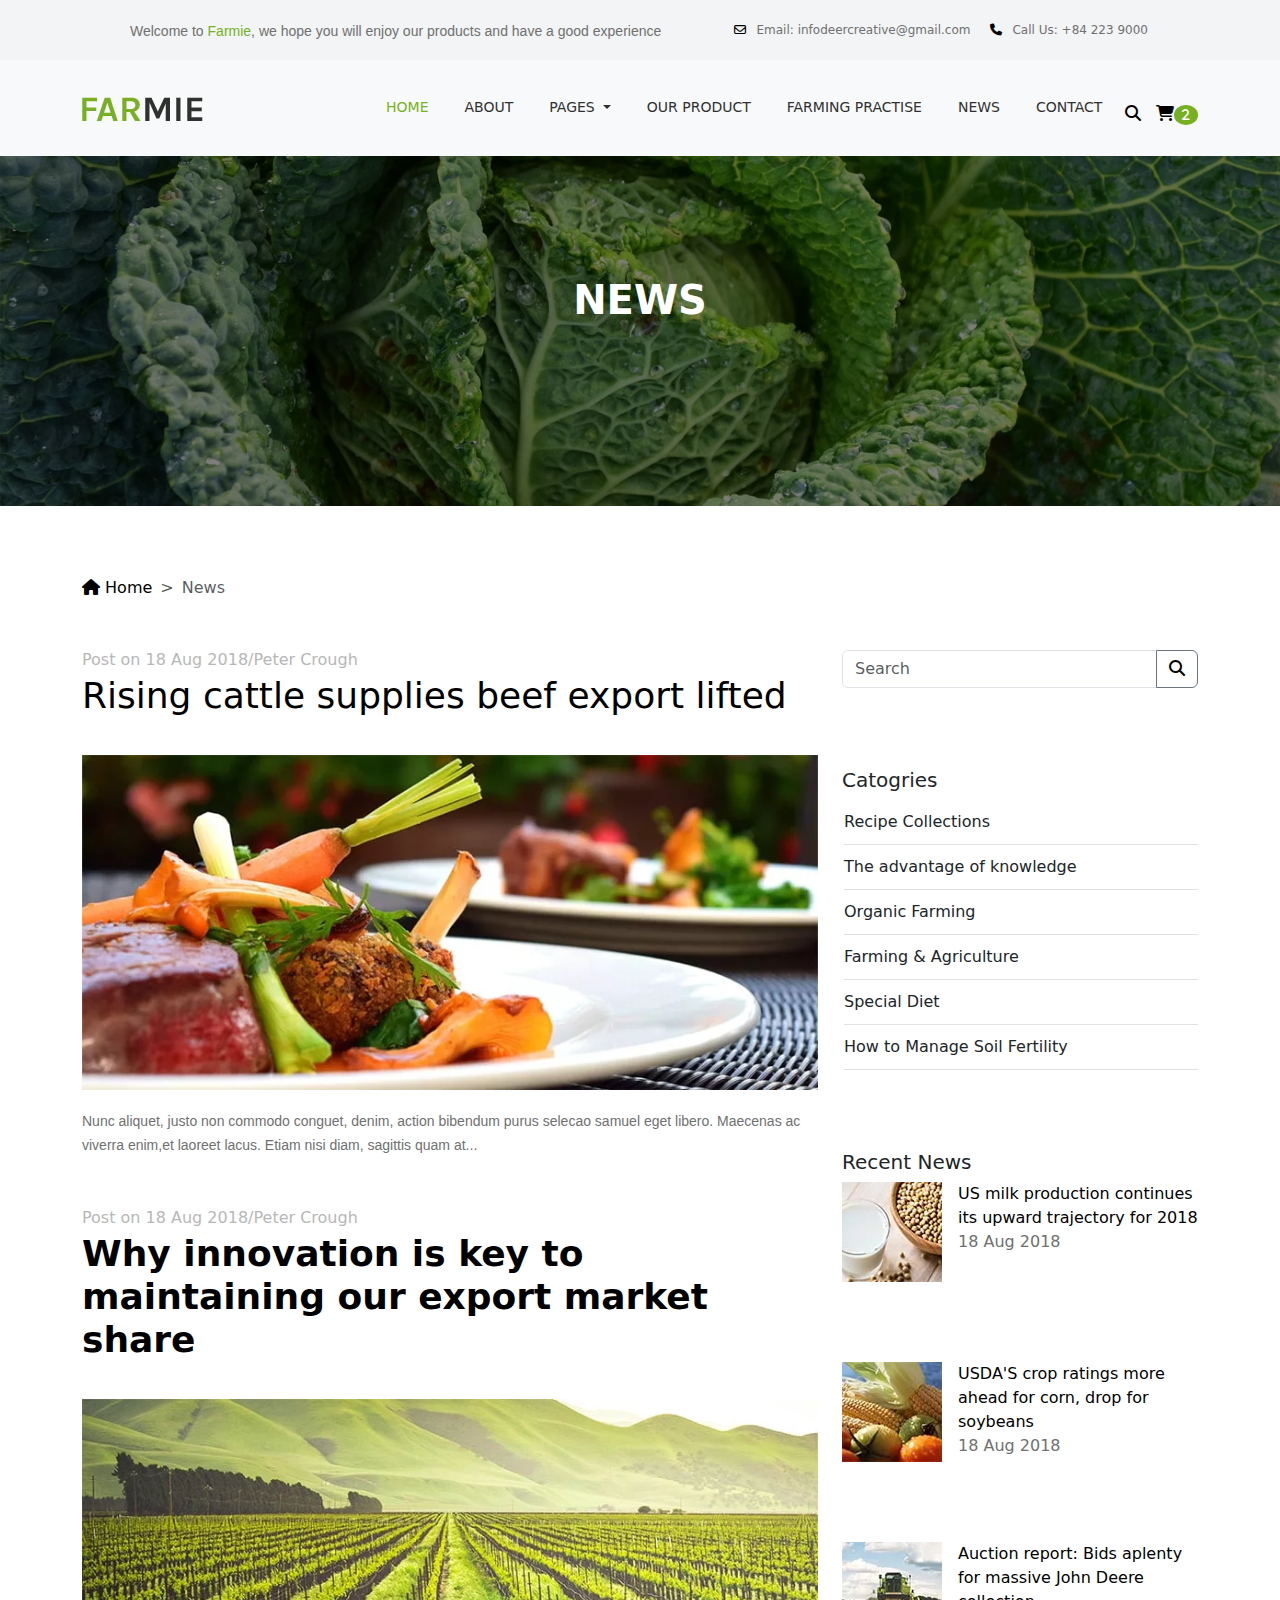
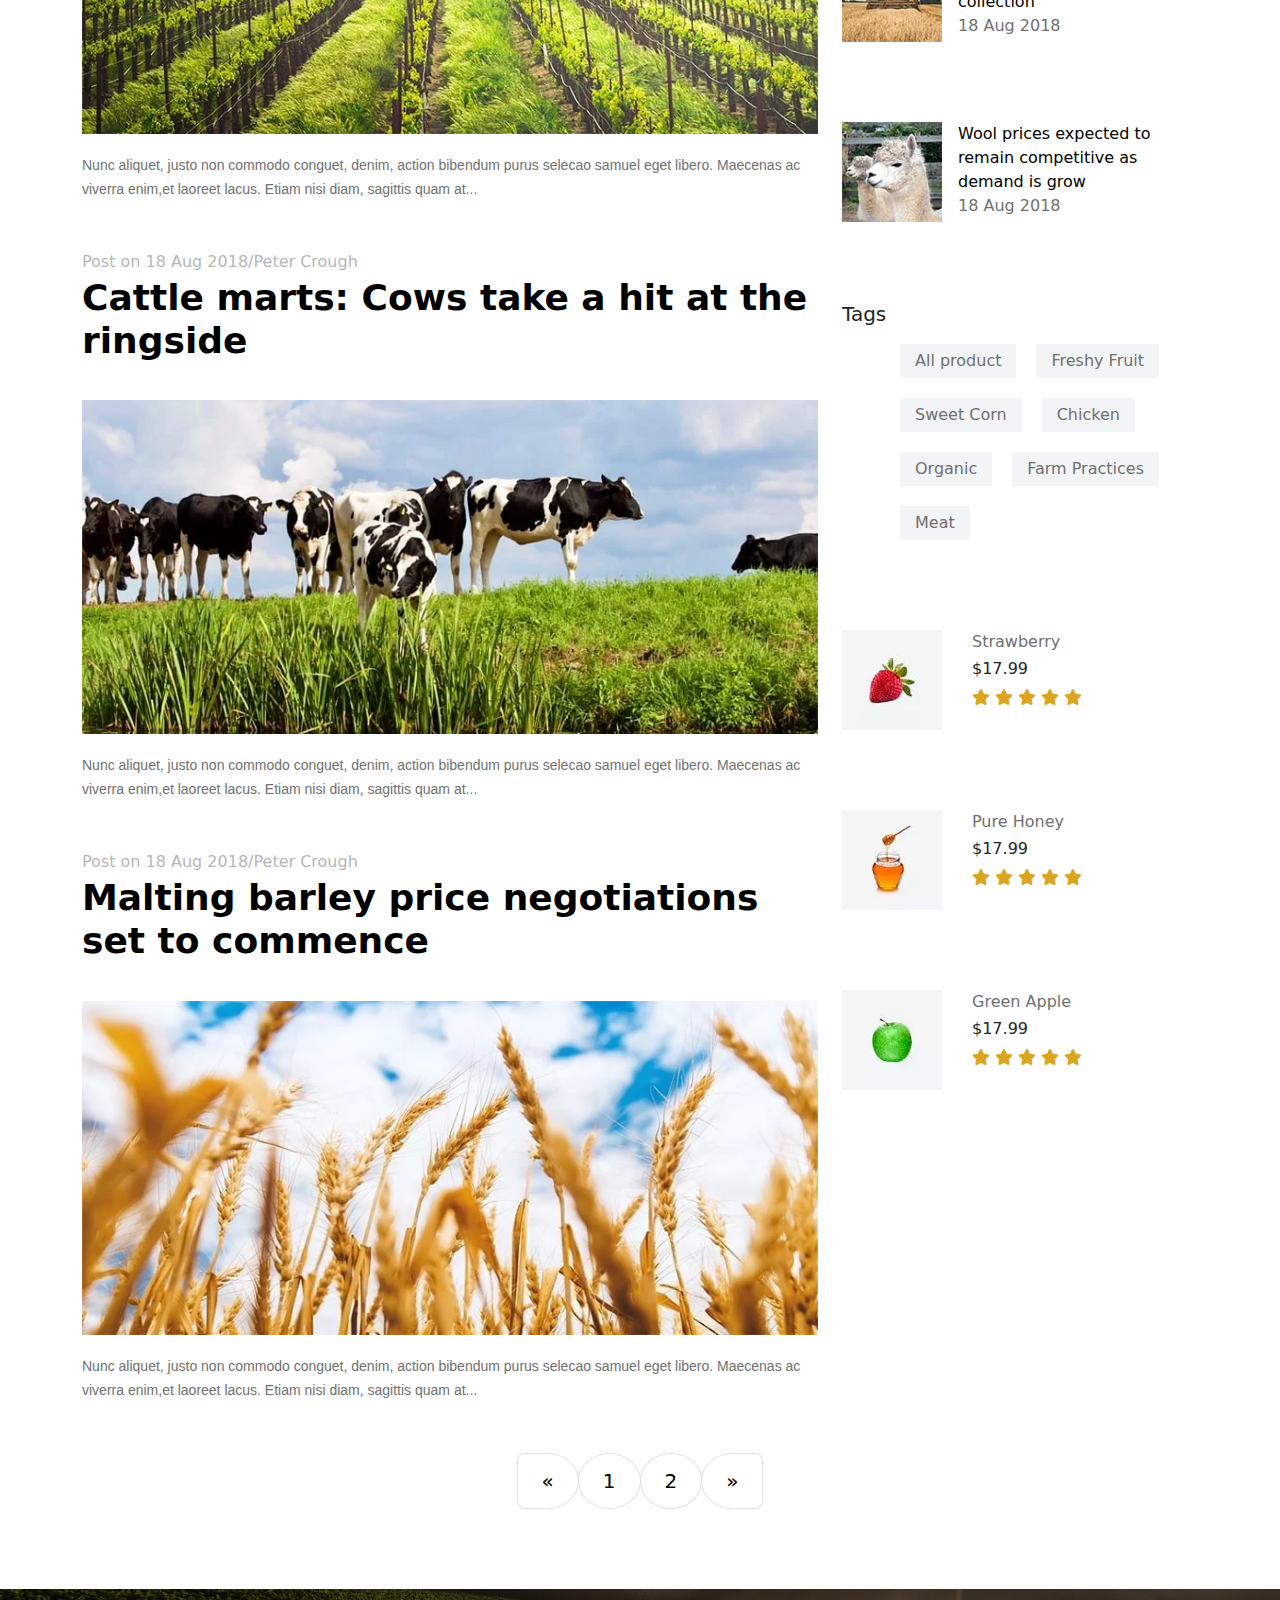
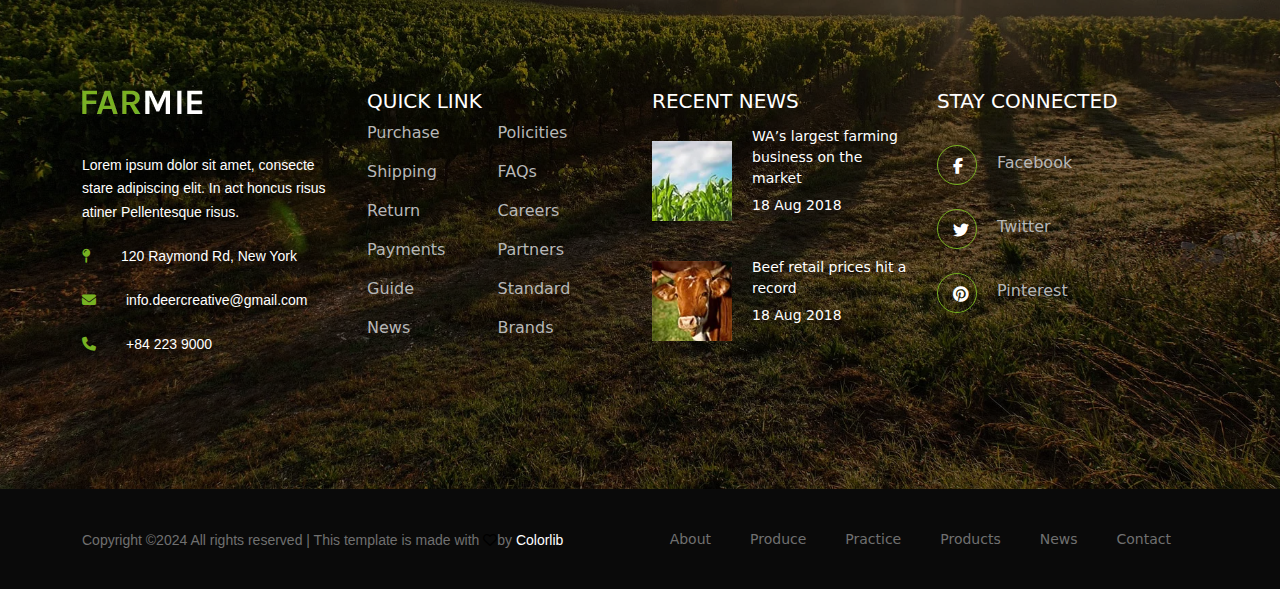
<file: farm/News.html>
<!DOCTYPE html>
<html lang="en">
<head>
    <meta charset="UTF-8">
    <meta name="viewport" content="width=device-width, initial-scale=1.0">
    <title>Document</title>

    <link href="https://cdn.jsdelivr.net/npm/bootstrap@5.3.3/dist/css/bootstrap.min.css" rel="stylesheet">

    <!-- Latest compiled JavaScript -->
    <script src="https://cdn.jsdelivr.net/npm/bootstrap@5.3.3/dist/js/bootstrap.bundle.min.js"></script>
    <link href="https://cdn.jsdelivr.net/npm/bootstrap-icons/font/bootstrap-icons.css" rel="stylesheet">
    <link rel="stylesheet" type="text/css" href="css\News.css">
    <link href="https://cdnjs.cloudflare.com/ajax/libs/font-awesome/6.6.0/css/all.min.css" rel="stylesheet">


</head>
<body>
    
    <div class="container" id="header">
        <div class="row">
          <div class="col-12 d-flex justify-content-between align-items-center header-area">
            <p id="para">Welcome to <span>Farmie</span>, we hope you will enjoy our products and have a good experience</p>
            
            <div id="header-meta">
              <a href="#" data-toggle="tooltip" data-placement="bottom" title="infodeercreative@gmail.com" id="meta">
                <i class="fa-regular fa-envelope"></i>
                <span>Email: <span class="__cf_email__" data-cfemail="1b72757d747f7e7e6978697e7a6f726d7e5b7c767a727735787476">infodeercreative@gmail.com</span></span>
              </a>
              
              <a href="#" data-toggle="tooltip" data-placement="bottom" title="+1 234 122 122" id="meta" >
                <i class="fa fa-phone" aria-hidden="true"></i>
                <span>Call Us: +84 223 9000</span>
              </a>
            </div>
          </div>
        </div>
      </div>



      <nav class="navbar sticky-top navbar-expand-lg navbar-light bg-light">
        <div class="container" id="nav-container">
          <a class="navbar-brand" href="#">
            <img src="images\logo.png.webp" id="logo">
          </a>
          <button class="navbar-toggler" type="button" data-bs-toggle="collapse" data-bs-target="#navbarTogglerDemo02" aria-controls="navbarTogglerDemo02" aria-expanded="false" aria-label="Toggle navigation">
            <span class="navbar-toggler-icon"></span>
          </button>
          <div class="collapse navbar-collapse" id="navbarTogglerDemo02">
            <ul class="navbar-nav ms-auto mb-2 mb-lg-0">
              <li class="nav-item">
                <a class="nav-link active" aria-current="page" href="index.html">HOME</a>
              </li>
              <li class="nav-item">
                <a class="nav-link" href="about.htmls">ABOUT</a>
              </li>
      
              <li class="nav-item dropdown">
                <a class="nav-link dropdown-toggle" href="#" id="navbarScrollingDropdown" role="button" data-bs-toggle="dropdown" aria-expanded="false">
                  PAGES
                </a>
                <ul class="dropdown-menu" aria-labelledby="navbarScrollingDropdown">
                    <li><a class="dropdown-item" href="index.html">Home</a></li>
                    <li><a class="dropdown-item" href="about.html">About</a></li>
                    <li><a class="dropdown-item" href="farmingpractise.html">Farming Practise</a></li>
                    <li><a class="dropdown-item" href="Shop.html">Shop</a></li>
                    <li><a class="dropdown-item" href="News.html">News</a></li>
                    <li><a class="dropdown-item" href="News-details.html">News details</a></li>
                    <li><a class="dropdown-item" href="contact.html">Contact</a></li>
                </ul>
              </li>
              <li class="nav-item">
                <a class="nav-link" href="ourproduct.html" tabindex="-1" aria-disabled="true">OUR PRODUCT</a>
              </li>
              <li class="nav-item">
                <a class="nav-link" href="farmingpractise.html" tabindex="-1" aria-disabled="true">FARMING PRACTISE</a>
              </li>
              <li class="nav-item">
                <a class="nav-link" href="News.html" tabindex="-1" aria-disabled="true">NEWS</a>
              </li>
              <li class="nav-item">
                <a class="nav-link" href="contact.html" tabindex="-1" aria-disabled="true">CONTACT</a>
              </li>
              <li class="nav-item">
                <a href="#">  <i class="fa-solid fa-magnifying-glass" id="mag"></i></a>
              </li>
              <li class="nav-item">
                <a href="#">  <i class="fa-solid fa-cart-shopping" id="mag"><span class="badge ">2</span></i></a>
              </li>

            </ul>
          </div>
        </div>
      </nav>




      <div class="container" id="about-container">
        <div class="row">
            <div class="col-12 background-container"  style="background-image: url('images/18.jpg.webp');">
                <h2><b>NEWS</b></h2>
            </div>
        </div>




        <div class="container" id="breadcrumb-container">
            <nav style="--bs-breadcrumb-divider: '>';" aria-label="breadcrumb">
                <ol class="breadcrumb">
                  <li class="breadcrumb-item"><a href="index.html" class="underline"><i class="fa-solid fa-house"></i> Home</a></li>
                  <li class="breadcrumb-item active" aria-current="page">News</li>
                </ol>
              </nav>
        </div>



<section id="news-container">
<div class="container">
    <div class="row">
<div class="col-12 col-md-8">
<div class="post-area">
  <h6>Post on <a href="#">18 Aug 2018</a>/<a href="#">Peter Crough</a> </h6>  
  <h3><a href="">Rising cattle supplies beef export lifted</a></h3>
  <img src="images\26.jpg.webp" alt="" class="img-fluid" >
  <p class="post-excerpt">
    Nunc aliquet, justo non commodo conguet, denim, action bibendum purus selecao samuel eget libero. Maecenas ac viverra enim,et laoreet lacus. Etiam nisi diam, sagittis quam at...
    </p>
</div>


<div class="post-area">
    <h6>Post on <a href="#">18 Aug 2018</a>/<a href="#">Peter Crough</a> </h6>  
    <h3><a href=""><b>Why innovation is key  to maintaining our export market share</b></a></h3>
    <img src="images\27.jpg.webp" alt="" class="img-fluid">
    <p class="post-excerpt">
      Nunc aliquet, justo non commodo conguet, denim, action bibendum purus selecao samuel eget libero. Maecenas ac viverra enim,et laoreet lacus. Etiam nisi diam, sagittis quam at...
      </p>
  </div>

  <div class="post-area">
    <h6>Post on <a href="#">18 Aug 2018</a>/<a href="#">Peter Crough</a> </h6>  
   <h3> <a href=""><b>Cattle marts: Cows take a hit at the ringside</b></a></h3>
    <img src="images\28.jpg.webp" alt="" class="img-fluid">
    <p class="post-excerpt">
      Nunc aliquet, justo non commodo conguet, denim, action bibendum purus selecao samuel eget libero. Maecenas ac viverra enim,et laoreet lacus. Etiam nisi diam, sagittis quam at...
      </p>
  </div>

  <div class="post-area">
    <h6>Post on <a href="#">18 Aug 2018</a>/<a href="#">Peter Crough</a> </h6>  
    <h3><a href=""><b>Malting barley price negotiations set to commence</b></a></h3>
    <img src="images\29.jpg.webp" alt=""class="img-fluid">
    <p class="post-excerpt">
      Nunc aliquet, justo non commodo conguet, denim, action bibendum purus selecao samuel eget libero. Maecenas ac viverra enim,et laoreet lacus. Etiam nisi diam, sagittis quam at...
      </p>
  </div>

</div>


<div class="col-12 col-md-4">

    <div class="widget-area">
      <form>
        <div class="input-group">
          <input type="search" class="form-control" placeholder="Search">
          <button type="submit" id="sub" class="btn btn-outline-secondary">
            <i class="fa-solid fa-magnifying-glass"></i>
          </button>
        </div>
      </form>
    </div>

<div class="widget-area">
<h5>Catogries</h5>
<ul class="cat-list">
 <li><a> Recipe Collections</a></li>
 <li><a>The advantage of knowledge</a></li>   
 <li><a>Organic Farming</a></li>
 <li><a>Farming & Agriculture</a></li>
 <li><a>Special Diet</a></li>
 <li><a>How to Manage Soil Fertility</a></li>

</ul>

</div>


<div class="widget-area">
   <h5>Recent News</h5> 
<div class="single-blog d-flex">
<div class="blog-thumbnail">
    <img src="images\30.jpg.webp" alt="">
</div>
<div class="blog-content ms-3">
    <a href="#" class="blog-title">US milk production continues its upward trajectory for 2018</a>
    <div class="blog-date">18 Aug 2018</div>
</div>
</div>


</div>

<div class="widget-area">
    
 <div class="single-blog d-flex">
 <div class="blog-thumbnail">
     <img src="images\31.jpg.webp" alt="">
 </div>
 <div class="blog-content ms-3">
    <a href="#" class="blog-title">USDA'S crop ratings more ahead for corn, drop for soybeans</a>
     <div class="blog-date">18 Aug 2018</div>
 </div>
 </div>
 
 
 </div>

 <div class="widget-area">
  
 <div class="single-blog d-flex">
 <div class="blog-thumbnail">
     <img src="images\32.jpg.webp" alt="">
 </div>
 <div class="blog-content ms-3">
    <a href="#" class="blog-title">Auction report: Bids aplenty for massive John Deere collection</a>
     <div class="blog-date">18 Aug 2018</div>
 </div>
 </div>
 
 
 </div>
 

 <div class="widget-area">
   
 <div class="single-blog d-flex">
 <div class="blog-thumbnail">
     <img src="images\33.jpg.webp" alt="">
 </div>
 <div class="blog-content ms-3">
    <a href="#" class="blog-title">Wool prices expected to remain competitive as demand is grow</a>
     <div class="blog-date">18 Aug 2018</div>
 </div>
 </div>
 
 
 </div>



 <div class="widget-area">
    <h5>Tags</h5>
    <ul class="tag-list d-flex flex-wrap ms-3 ">
     <li><a href="">All product</a></li>
     <li><a href="">Freshy Fruit</a></li>   
     <li><a href="">Sweet Corn</a></li>
     <li><a href="">Chicken</a></li>
     <li><a href="">Organic</a></li>
     <li><a href="">Farm Practices </a></li>
     <li><a href="">Meat </a></li>
    
    </ul>
    
    </div>



    <div class="widget-area">
         
        <div class="product d-flex">
        <div class="product-thumbnail">
            <img src="images\34.jpg.webp" alt="">
        </div>
        <div class="product-info">
          <a href="#" class="pro-name">Strawberry</a>
          <h6>$17.99</h6>
          <div class="product-rating">
            <i class="fa-solid fa-star"></i>
              <i class="fa-solid fa-star"></i>
              <i class="fa-solid fa-star"></i>
              <i class="fa-solid fa-star"></i>
              <i class="fa-solid fa-star"></i>
          </div>
          </div>
        </div>
        
        
        </div>
     
     <div class="widget-area">
         
      <div class="product d-flex">
      <div class="product-thumbnail">
          <img src="images\35.jpg.webp" alt="">
      </div>
      <div class="product-info">    
        <a href="#" class="pro-name">Pure Honey</a>
        <h6>$17.99</h6>
        <div class="product-rating">
            <i class="fa-solid fa-star"></i>
            <i class="fa-solid fa-star"></i>
            <i class="fa-solid fa-star"></i>
            <i class="fa-solid fa-star"></i>
            <i class="fa-solid fa-star"></i>
        </div>
        </div>
      </div>
      
      
      </div>
     
      <div class="widget-area">
         
        <div class="product d-flex">
        <div class="product-thumbnail">
            <img src="images\36.jpg.webp" alt="">
        </div>
        <div class="product-info">    
          <a href="#" class="pro-name">Green Apple</a>
          <h6>$17.99</h6>
          <div class="product-rating">
            <i class="fa-solid fa-star"></i>
            <i class="fa-solid fa-star"></i>
            <i class="fa-solid fa-star"></i>
            <i class="fa-solid fa-star"></i>
            <i class="fa-solid fa-star"></i>
          </div>
          </div>
        </div>
        
        
        </div>

  </div>

    </div>
</div>

<nav aria-label="Page navigation example">
    <ul class="pagination  pagination-lg justify-content-center">
      <li class="page-item">
        <a class="page-link" href="#" aria-label="Previous">
          <span aria-hidden="true">&laquo;</span>
        </a>
      </li>
      <li class="page-item"><a class="page-link" href="#">1</a></li>
      <li class="page-item"><a class="page-link" href="#">2</a></li>
      
      <li class="page-item">
        <a class="page-link" href="#" aria-label="Next">
          <span aria-hidden="true">&raquo;</span>
        </a>
      </li>
    </ul>
  </nav>
   
 



    </div>
</div>


</section>


<footer class="footer-area" >
    <div class="main-footer section-padding-100" style=" position: relative; background-image: url('images/3.jpg.webp');">
        <div class="container" id="footer-container">
            <div class="row">
            <div class="col-12 col-sm-6 col-lg-3">
            <div class="footer-widget">
     <a href="#"><img src="images\logo2.png.webp" alt=""></a>
       <p>Lorem ipsum dolor sit amet, consecte stare adipiscing elit. In act honcus risus atiner Pellentesque risus.</p>
      <div class="contact-info">
        <p><i class="fa-solid fa-map-pin"></i><span>120 Raymond Rd, New York</span></p>
        <p><i class="fa-solid fa-envelope"></i><span>info.deercreative@gmail.com</span></p>
        <p><i class="fa-solid fa-phone"></i><span>+84 223 9000</span></p>
      </div>

            </div>

            </div>
<div class="col-12 col-sm-6 col-lg-3">
    <div class="footer-widget" id="player">
<h5 class="widget-title">QUICK LINK</h5>
  
<nav class="footer-widget-nav" style="display: block;">
<ul>
    <li><a href="#">Purchase</a></li>
    <li><a href="#">Policities</a></li>
    <li><a href="#">Shipping</a></li>
    <li><a href="#">FAQs</a></li>
    <li><a href="#">Return</a></li>
    <li><a href="#">Careers</a></li>
    <li><a href="#">Payments</a></li>
    <li><a href="#">Partners</a></li>
    <li><a href="#">Guide</a></li>
    <li><a href="#">Standard</a></li>
    <li><a href="#">News</a></li>
    <li><a href="#">Brands</a></li>

</ul>

</nav>
</div>
</div>

<div class="col-12 col-sm-6 col-lg-3">
  <div class="footer-widget ">
      <h5 class="widget-title">RECENT NEWS</h5>
  
      <div class="single-recent-blog d-flex align-items-center">
          <div class="post-thumbnail">
              <img src="images/4.jpg.webp" alt="">
          </div>
          <div class="footer-content">
              <a href="#" class="post-title">WA’s largest farming business on the market  </a>
              <div class="post-date">18 Aug 2018</div>
          </div>
      </div>
  
      <div class="single-recent-blog d-flex align-items-center">
          <div class="post-thumbnail">
              <img src="images/5.jpg.webp" alt="">
          </div>
          <div class="footer-content">
              <a href="#" class="post-title">Beef retail prices hit a record</a>
              <div class="post-date">18 Aug 2018</div>
          </div>
      </div>
  </div>
</div>

    <div class="col-12 col-sm-6 col-lg-3">
<div class="footer-widget">
<h5 class="widget-title">STAY CONNECTED</h5>

<div class="social-info">
<a href="#"><span>Facebook</span><i class="fa-brands fa-facebook-f"></i> </a>
<a href="#"><span>Twitter</span><i class="fa-brands fa-twitter"></i></a>
<a href="#"><span>Pinterest</span><i class="fa-brands fa-pinterest"></i> </a>
</div>
</div>
</div>
</div>
</div>
</div>

<div class="copywrite-area">
    <div class="container">
    <div class="copywrite-text">
    <div class="row align-items-center">
    <div class="col-md-6">
    <p id="footer-para">
    Copyright ©2024 All rights reserved | This template is made with <i class="fa-regular fa-heart"></i>by <a href="https://colorlib.com" target="_blank">Colorlib</a>
    
    </p>
    </div>
    <div class="col-md-6">
    <div class="footer-nav">
    <nav>
    <ul>
    <li><a href="#">About</a></li>
    <li><a href="#">Produce</a></li>
    <li><a href="#">Practice</a></li>
    <li><a href="#">Products</a></li>
    <li><a href="#">News</a></li>
    <li><a href="#">Contact</a></li>
    </ul>
    </nav>
    </div>
    </div>
    </div>
    </div>
    </div>
    </div>
    
</footer>

</body>
</html>
</file>
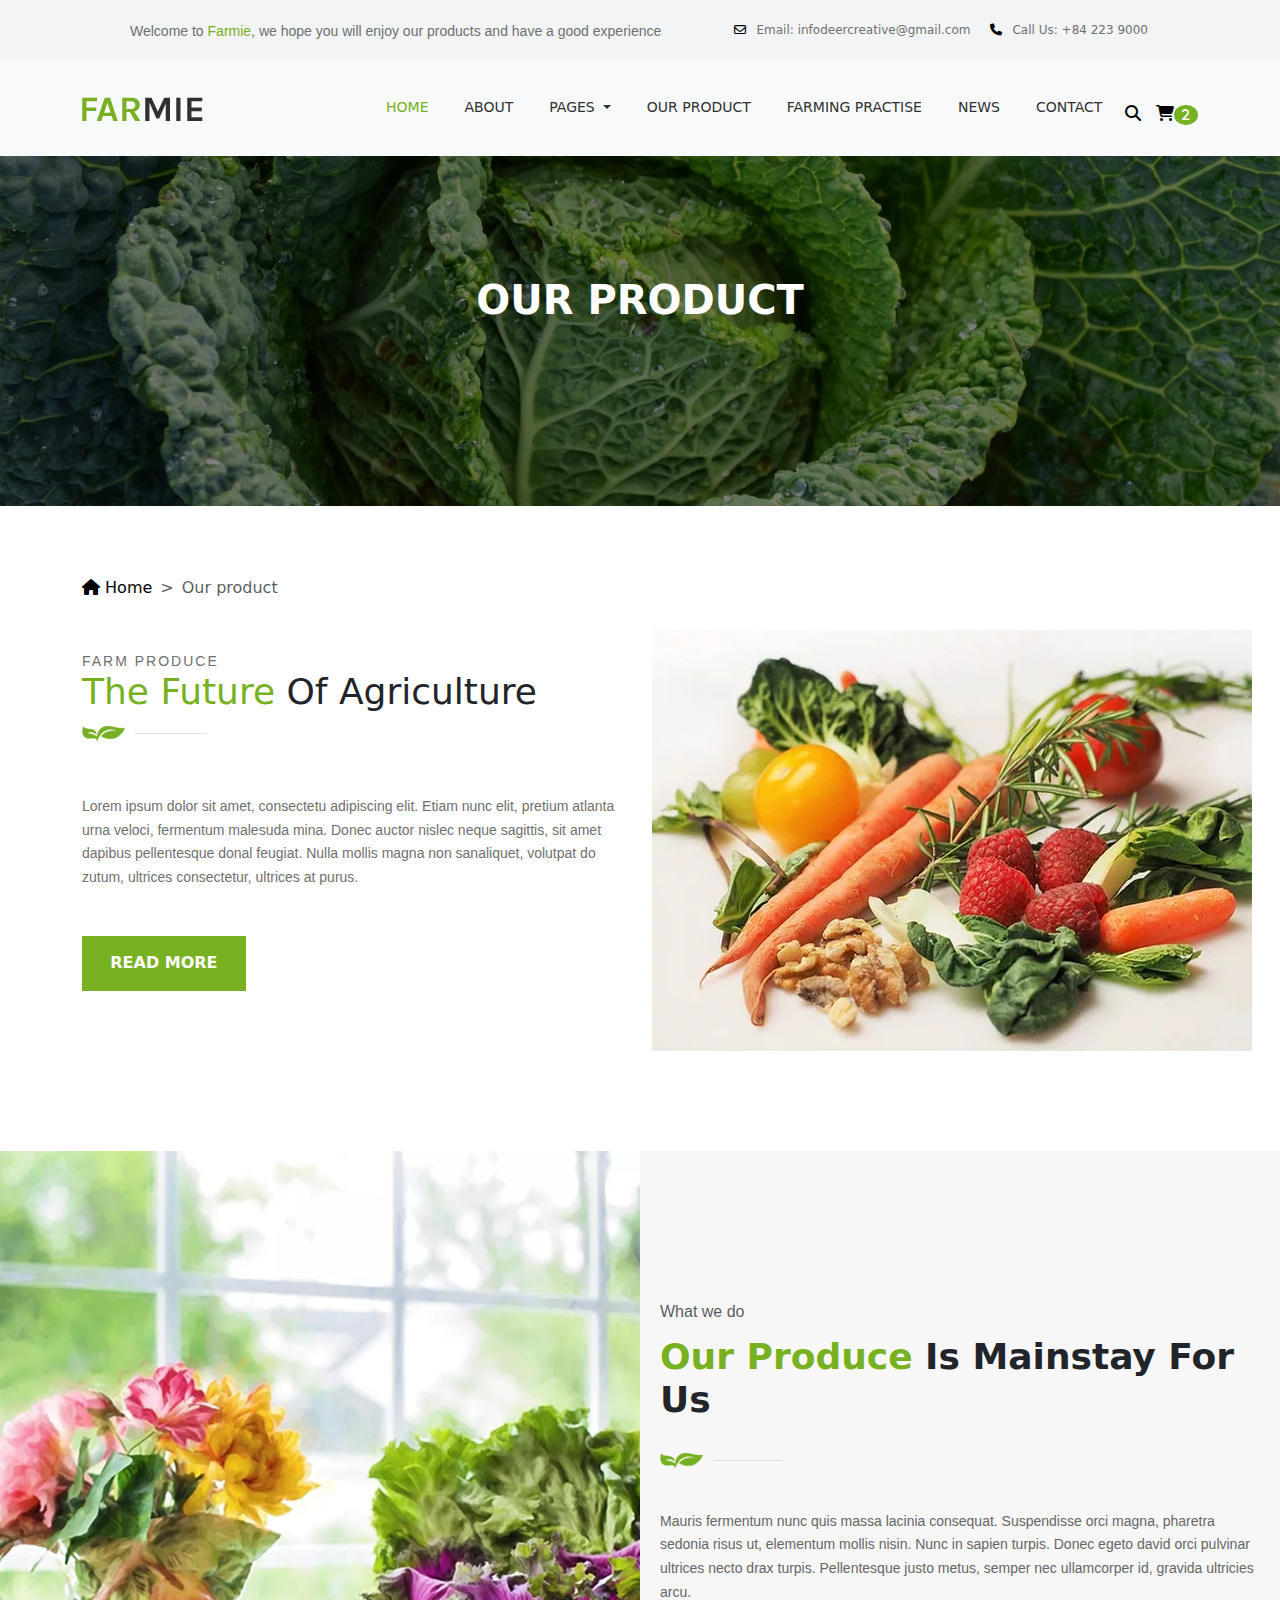
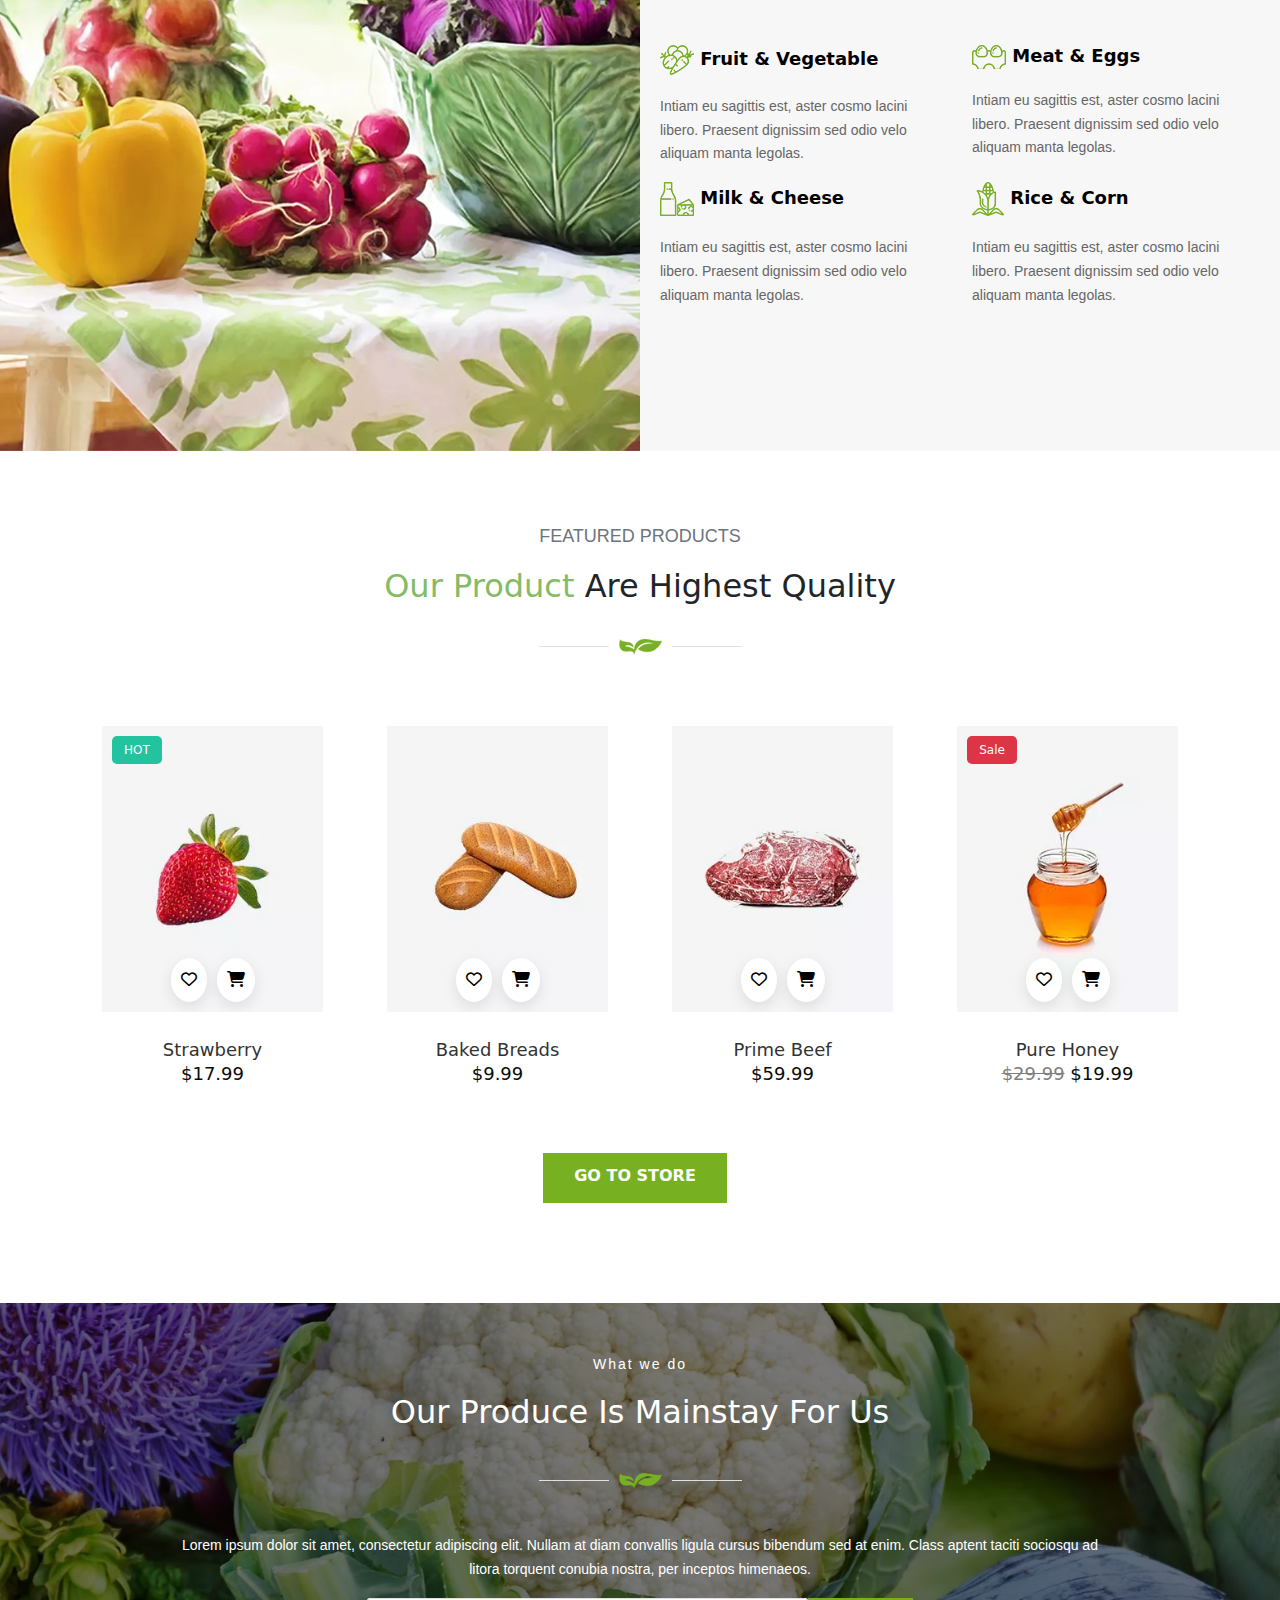
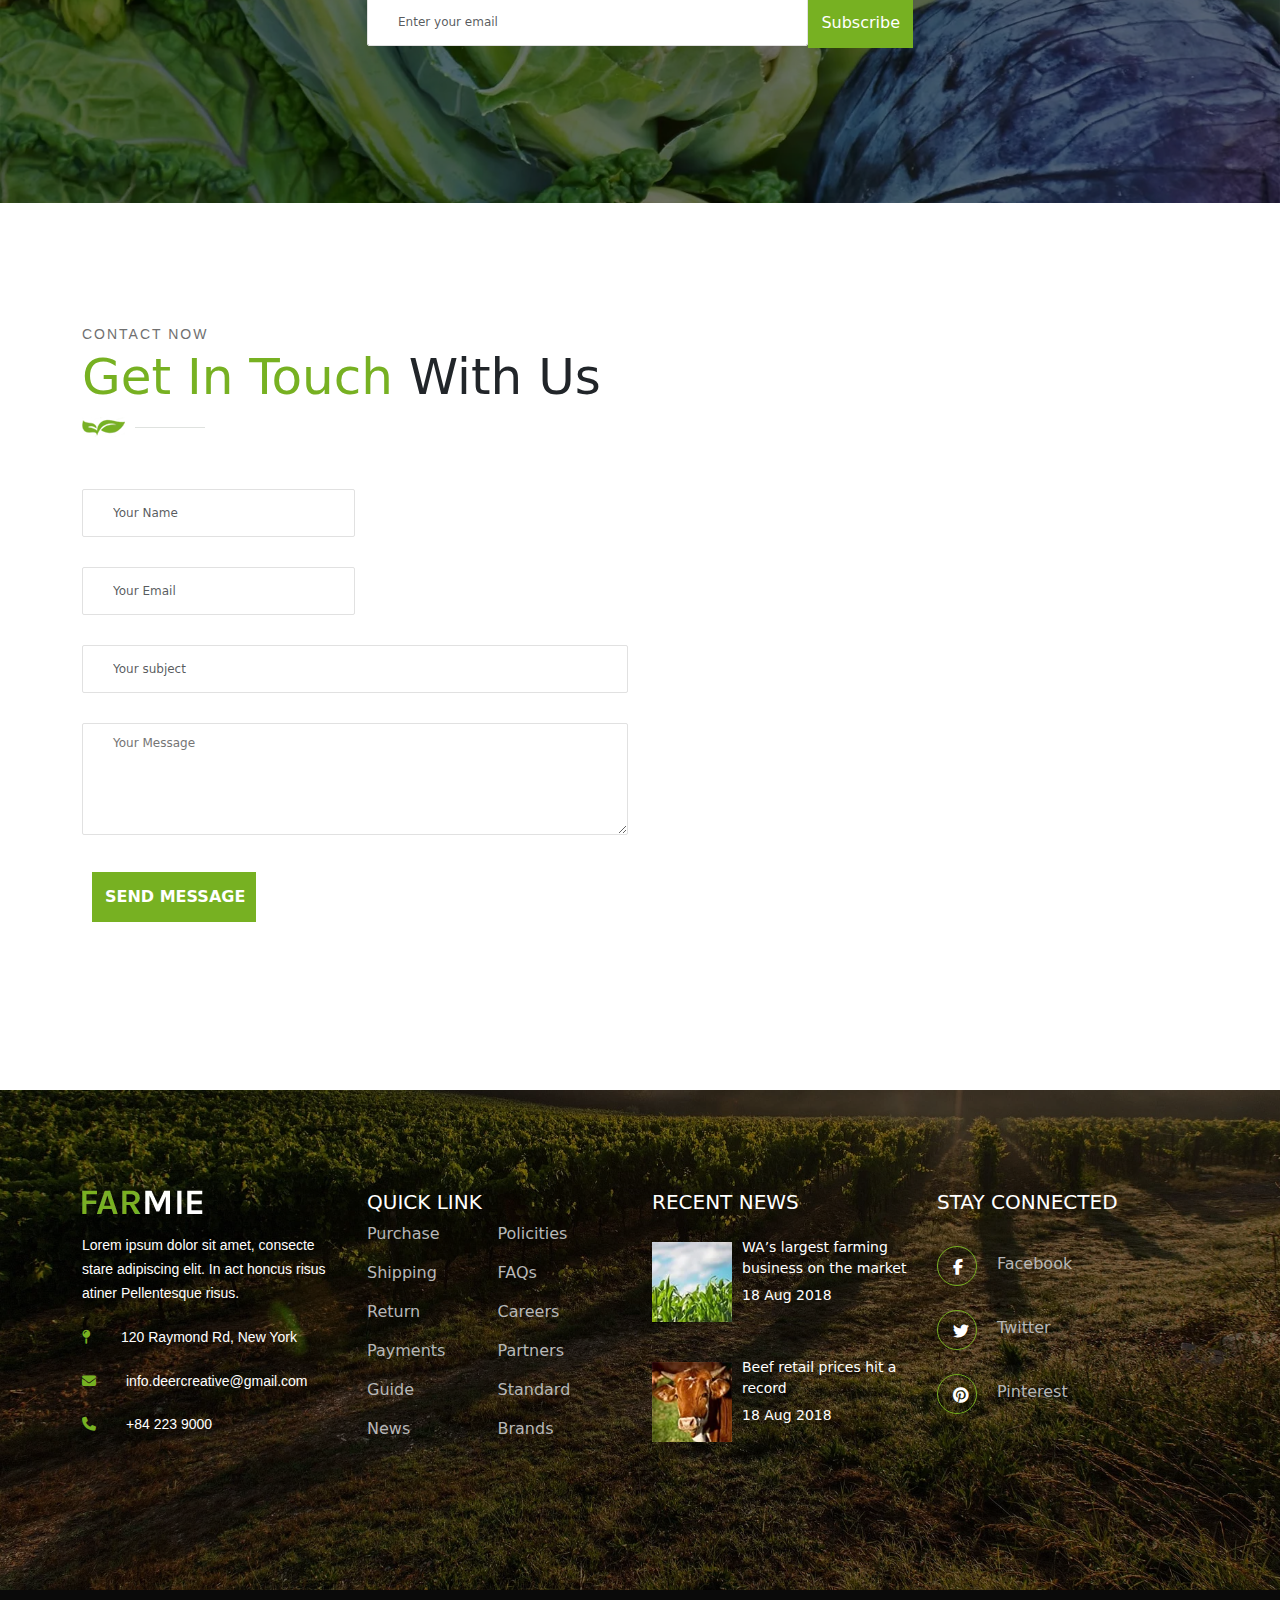
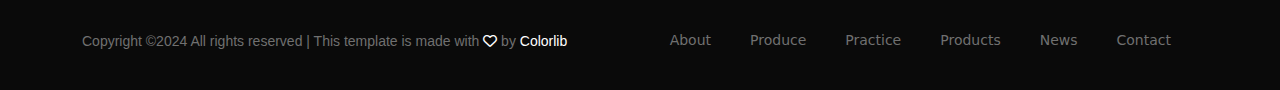
<file: farm/ourproduct.html>
<!DOCTYPE html>
    <html lang="en">
    <head>
        <meta charset="UTF-8">
        <meta name="viewport" content="width=device-width, initial-scale=1.0">
        <title>Document</title>
        <link href="https://cdn.jsdelivr.net/npm/bootstrap@5.3.3/dist/css/bootstrap.min.css" rel="stylesheet">

        <!-- Latest compiled JavaScript -->
        <script src="https://cdn.jsdelivr.net/npm/bootstrap@5.3.3/dist/js/bootstrap.bundle.min.js"></script>
        <link href="https://cdn.jsdelivr.net/npm/bootstrap-icons/font/bootstrap-icons.css" rel="stylesheet">
        <link rel="stylesheet" type="text/css" href="css\ourproduct.css">
        <link href="https://cdnjs.cloudflare.com/ajax/libs/font-awesome/6.6.0/css/all.min.css" rel="stylesheet">


    </head>
    <body>
        <div class="container" id="header">
            <div class="row">
              <div class="col-12 d-flex justify-content-between align-items-center header-area">
                <p id="para">Welcome to <span>Farmie</span>, we hope you will enjoy our products and have a good experience</p>
                
                <div id="header-meta">
                  <a href="#" data-toggle="tooltip" data-placement="bottom" title="infodeercreative@gmail.com" id="meta">
                    <i class="fa-regular fa-envelope"></i>
                    <span>Email: <span class="__cf_email__" data-cfemail="1b72757d747f7e7e6978697e7a6f726d7e5b7c767a727735787476">infodeercreative@gmail.com</span></span>
                  </a>
                  
                  <a href="#" data-toggle="tooltip" data-placement="bottom" title="+1 234 122 122" id="meta" >
                    <i class="fa fa-phone" aria-hidden="true"></i>
                    <span>Call Us: +84 223 9000</span>
                  </a>
                </div>
              </div>
            </div>
          </div>


          <nav class="navbar sticky-top navbar-expand-lg navbar-light bg-light">
            <div class="container" id="nav-container">
              <a class="navbar-brand" href="#">
                <img src="images\logo.png.webp" id="logo">
              </a>
              <button class="navbar-toggler" type="button" data-bs-toggle="collapse" data-bs-target="#navbarTogglerDemo02" aria-controls="navbarTogglerDemo02" aria-expanded="false" aria-label="Toggle navigation">
                <span class="navbar-toggler-icon"></span>
              </button>
              <div class="collapse navbar-collapse" id="navbarTogglerDemo02">
                <ul class="navbar-nav ms-auto mb-2 mb-lg-0">
                  <li class="nav-item">
                    <a class="nav-link active" aria-current="page" href="index.html">HOME</a>
                  </li>
                  <li class="nav-item">
                    <a class="nav-link" href="about.html">ABOUT</a>
                  </li>
          
                  <li class="nav-item dropdown">
                    <a class="nav-link dropdown-toggle" href="#" id="navbarScrollingDropdown" role="button" data-bs-toggle="dropdown" aria-expanded="false">
                      PAGES
                    </a>
                    <ul class="dropdown-menu" aria-labelledby="navbarScrollingDropdown">
                        <li><a class="dropdown-item" href="index.html">Home</a></li>
                        <li><a class="dropdown-item" href="about.html">About</a></li>
                        <li><a class="dropdown-item" href="farmingpractise.html">Farming Practise</a></li>
                        <li><a class="dropdown-item" href="Shop.html">Shop</a></li>
                        <li><a class="dropdown-item" href="News.html">News</a></li>
                        <li><a class="dropdown-item" href="News-details.html">News details</a></li>
                        <li><a class="dropdown-item" href="contact.html">Contact</a></li>
                    </ul>
                  </li>
                  <li class="nav-item">
                    <a class="nav-link" href="ourproduct.html" tabindex="-1" aria-disabled="true">OUR PRODUCT</a>
                  </li>
                  <li class="nav-item">
                    <a class="nav-link" href="farmingpractise.html" tabindex="-1" aria-disabled="true">FARMING PRACTISE</a>
                  </li>
                  <li class="nav-item">
                    <a class="nav-link" href="News.html" tabindex="-1" aria-disabled="true">NEWS</a>
                  </li>
                  <li class="nav-item">
                    <a class="nav-link" href="contact.html" tabindex="-1" aria-disabled="true">CONTACT</a>
                  </li>
                  <li class="nav-item">
                    <a href="#">  <i class="fa-solid fa-magnifying-glass" id="mag"></i></a>
                  </li>
                  <li class="nav-item">
                    <a href="#">  <i class="fa-solid fa-cart-shopping" id="mag"><span class="badge ">2</span></i></a>
                  </li>
    
                </ul>
              </div>
            </div>
          </nav>

      
          <div class="container" id="about-container">
            <div class="row">
                <div class="col-12 background-container"  style="background-image: url('images/18.jpg.webp');">
                    <h2><b>Our Product</b></h2>
                </div>
            </div>
          </div>


          <div class="container" id="breadcrumb-container">
            <nav style="--bs-breadcrumb-divider: '>';" aria-label="breadcrumb">
                <ol class="breadcrumb">
                  <li class="breadcrumb-item"><a href="index.html" class="underline"><i class="fa-solid fa-house"></i> Home</a></li>
                  <li class="breadcrumb-item active" aria-current="page">Our product</li>
                </ol>
              </nav>
        </div>


        <div class="container" id="farm-info">
            <div class="row">
                <div class="col-12 col-lg-6">
                <p id="heve-para">FARM PRODUCE</p>
                <h2 id="heve"><span>The Future</span> Of Agriculture</h2>
                <img src="images\decor.png.webp" >
                <p id="farm-paragraph">Lorem ipsum dolor sit amet, consectetu adipiscing elit. Etiam nunc elit, pretium atlanta urna veloci, fermentum malesuda mina. Donec auctor nislec neque sagittis, sit amet dapibus pellentesque donal feugiat. Nulla mollis magna non
                    sanaliquet, volutpat do zutum, ultrices consectetur, ultrices at purus.</p>
                    <button id="read"> <a href="#"><b>READ MORE</b></a></button>

                </div>
                <div class="col-12 col-lg-6">
                   
                    <img src="images\19.jpg.webp" id="farm-image">
                  
                    </div>

            </div>
        </div>


        <section class="services-area" id="service-section">
            <div class="container-fluid" id="service-container"> 
              <div class="row align-items-center">
              
                <div class="col-md-6 p-0 " > 
                  <img src="images/7.jpg.webp" alt="" class="img-cover" >
                </div>
                 
                <div class="col-md-6  services-content">
                  <div>
                    <p class="text-muted">What we do</p>
                    <h2><span class="highlight">Our Produce</span> Is Mainstay For Us</h2>
                    <img src="images/decor.png.webp" alt="decor" class="decor-img">
                    <p class="service-description">
                      Mauris fermentum nunc quis massa lacinia consequat. Suspendisse orci magna, pharetra sedonia risus ut, elementum mollis nisin. Nunc in sapien turpis. Donec egeto david orci pulvinar ultrices necto drax turpis. Pellentesque justo metus, semper nec ullamcorper id, gravida ultricies arcu.
                    </p>
            
                    <div class="row">
                      <div class="col-12 col-lg-6">
                        <h5><img src="images/s1.png.webp" alt=""> Fruit & Vegetable</h5>
                        <p>Intiam eu sagittis est, aster cosmo lacini libero. Praesent dignissim sed odio velo aliquam manta legolas.
        
                        </p>
                      </div>
                      <div class="col-12 col-lg-6">
                        <h5><img src="images/s2.png.webp" alt=""> Meat & Eggs</h5>
                        <p>Intiam eu sagittis est, aster cosmo lacini libero. Praesent dignissim sed odio velo aliquam manta legolas.</p>
                      </div>
                      <div class="col-12 col-lg-6">
                        <h5><img src="images/s3.png.webp" alt=""> Milk & Cheese</h5>
                        <p>Intiam eu sagittis est, aster cosmo lacini libero. Praesent dignissim sed odio velo aliquam manta legolas.</p>
                      </div>
                      <div class="col-12 col-lg-6">
                        <h5><img src="images/s4.png.webp" alt=""> Rice & Corn</h5>
                        <p>Intiam eu sagittis est, aster cosmo lacini libero. Praesent dignissim sed odio velo aliquam manta legolas.</p>
                      </div>
                    </div>
                  </div>
                </div>
              </div>
            </div>
          </section>




          <div class="container" id="featured">
            <div class="row" id="ferow">
                <div class="col-12 text-center">
                    <p class="section-subtitle">Featured Products</p>
                    <h2 class="section-title"><span>Our Product</span> Are Highest Quality</h2>
                    <img src="images/decor2.png.webp" alt="decor image" class="decor-img">
                </div>
            </div>
            
            <div class="row">
                <div class="col-12 col-sm-6 col-lg-3">
                    <div class="single-product-area mb-50 wow fadeInUp" data-wow-delay="100ms">
                        <div class="product-thumbnail">
                            <img src="images/p1.jpg.webp" alt="Strawberry">
                            <span class="product-tags hot">HOT</span>
                            <div class="product-meta-data">
                                <a href="#" data-toggle="tooltip" data-placement="top" title="Favourite"><i class="fa-regular fa-heart"></i></a>
                                <a href="#" data-toggle="tooltip" data-placement="top" title="Add To Cart"><i class="fa-solid fa-cart-shopping"></i></a>
                                
                            </div>
                        </div>
                        <div class="product-desc text-center pt-4">
                            <a href="#" class="product-title">Strawberry</a>
                            <h6 class="price">$17.99</h6>
                        </div>
                    </div>
                </div>
        
                <div class="col-12 col-sm-6 col-lg-3">
                    <div class="single-product-area mb-50 wow fadeInUp" data-wow-delay="300ms">
                        <div class="product-thumbnail">
                            <img src="images\p2.jpg.webp" alt="Baked Breads">
                            <div class="product-meta-data">
                                <a href="#" data-toggle="tooltip" data-placement="top" title="Favourite"><i class="fa-regular fa-heart"></i></a>
                                <a href="#" data-toggle="tooltip" data-placement="top" title="Add To Cart"><i class="fa-solid fa-cart-shopping"></i></a>
                                
                            </div>
                        </div>
                        <div class="product-desc text-center pt-4">
                            <a href="#" class="product-title">Baked Breads</a>
                            <h6 class="price">$9.99</h6>
                        </div>
                    </div>
                </div>
        
                <div class="col-12 col-sm-6 col-lg-3">
                    <div class="single-product-area mb-50 wow fadeInUp" data-wow-delay="500ms">
                        <div class="product-thumbnail">
                            <img src="images\p3.jpg.webp" alt="Prime Beef">
                            <div class="product-meta-data">
                                <a href="#" data-toggle="tooltip" data-placement="top" title="Favourite"><i class="fa-regular fa-heart"></i></a>
                                <a href="#" data-toggle="tooltip" data-placement="top" title="Add To Cart"><i class="fa-solid fa-cart-shopping"></i></a>
                                
                            </div>
                        </div>
                        <div class="product-desc text-center pt-4">
                            <a href="#" class="product-title">Prime Beef</a>
                            <h6 class="price">$59.99</h6>
                        </div>
                    </div>
                </div>
        
                <div class="col-12 col-sm-6 col-lg-3">
                    <div class="single-product-area mb-50 wow fadeInUp" data-wow-delay="700ms">
                        <div class="product-thumbnail">
                            <img src="images\p4.jpg.webp" alt="Pure Honey">
                            <span class="product-tags sale bg-danger">Sale</span>
                            <div class="product-meta-data">
                                <a href="#" data-toggle="tooltip" data-placement="top" title="Favourite"><i class="fa-regular fa-heart"></i></a>
                                <a href="#" data-toggle="tooltip" data-placement="top" title="Add To Cart"><i class="fa-solid fa-cart-shopping"></i></a>
                                
                            </div>
                        </div>
                        <div class="product-desc text-center pt-4">
                            <a href="#" class="product-title">Pure Honey</a>
                            <h6 class="price"><span>$29.99</span> $19.99</h6>
                        </div>
                    </div>
                </div>
            </div>
        
            <div class="row">
                <div class="col-12 text-center">
                    <div class="gotoshop-btn wow fadeInUp" data-wow-delay="900ms">
                        <a href="#" class="btn famie-btn" id="go"><b>Go to Store</b></a>
                    </div>
                </div>
            </div>
        </div>
         

        
        <section class="newsletter-area section-padding-100 bg-img bg-overlay " style="background-image: url('images/8.jpg.webp');">
            <div class="container">
            <div class="row justify-content-center">
            <div class="col-12 col-lg-10">
            <div class="newsletter-content">
            
            <div class="section-heading white text-center">
            <p>What we do</p>
            <h2><span>Our Produce</span> Is Mainstay For Us</h2>
            <img src="images\decor2.png.webp" alt="">
            </div>
            <p class="text-white mb-50 text-center">Lorem ipsum dolor sit amet, consectetur adipiscing elit. Nullam at diam convallis ligula cursus bibendum sed at enim. Class aptent taciti sociosqu ad litora torquent conubia nostra, per inceptos
            himenaeos.</p>
            </div>
            </div>
            </div>
            
            <div class="row justify-content-center " id="seven">
            <div class="col-12 col-lg-6">
            <form action="#" method="post" class="d-flex">
            <input type="text" class="form-control" placeholder="Enter your email"><button type="submit" class="btn famie-btn">Subscribe</button>
        
            </form>
            </div>
            </div>
            </div>
        </section>



        <section class="contact-us">
            <div class="container">
        
        <div class="row ">
            <div class="col-12 col-lg-6">
        <div class="contact-heading">
        
            <p>Contact now</p>
        <h2><span>Get In Touch</span> With Us</h2>
        <img src="images\decor.png.webp" alt>
        </div>
        <div class="contact-form">
            <form  action="">
             
              <div class="col-12 col-lg-6">
                <input type="text" class="form-control" name="name" placeholder="Your Name" class="form-control">
              </div>  
              <div class="col-12 col-lg-6">
                <input type="text" class="form-control" name="name" placeholder="Your Email" class="form-control">
              </div>
              <div class="col-12">
                <input type="text" class="form-control" name="name" placeholder="Your subject" class="form-control">
              </div>
              <div class="col-12">
                <textarea name="message" id="text" cols="30" rows="5" placeholder="Your Message" ></textarea>
              </div>
              <div class="col-12">
                <button type="submit" class="btn famie-btn" id="send"><b>SEND MESSAGE</b></button>
                </div>
            </form>
            
            </div>
            </div>
        
            <div class="col-lg-6" id="map">
                <div class="contact-maps mb-100">
                <iframe src="https://www.google.com/maps/embed?pb=!1m18!1m12!1m3!1d28313.28917392649!2d-88.2740948914384!3d41.76219337461615!2m3!1f0!2f0!3f0!3m2!1i1024!2i768!4f13.1!3m3!1m2!1s0x880efa1199df6109%3A0x8a1293b2ae8e0497!2sE+New+York+St%2C+Aurora%2C+IL%2C+USA!5e0!3m2!1sen!2sbd!4v1542893000723" allowfullscreen ></iframe>
                </div>
                </div>
        
        </div>
        
        
        
            </div>
        
        
        
        </section>


        <footer class="footer-area" >
            <div class="main-footer section-padding-100" style=" position: relative; background-image: url('images/3.jpg.webp');">
                <div class="container" id="footer-container">
                    <div class="row">
                    <div class="col-12 col-sm-6 col-lg-3">
                    <div class="footer-widget">
             <a href="#"><img src="images\logo2.png.webp" alt=""></a>
               <p>Lorem ipsum dolor sit amet, consecte stare adipiscing elit. In act honcus risus atiner Pellentesque risus.</p>
              <div class="contact-info">
                <p><i class="fa-solid fa-map-pin"></i><span>120 Raymond Rd, New York</span></p>
                <p><i class="fa-solid fa-envelope"></i><span>info.deercreative@gmail.com</span></p>
                <p><i class="fa-solid fa-phone"></i><span>+84 223 9000</span></p>
              </div>
        
                    </div>
        
                    </div>
        <div class="col-12 col-sm-6 col-lg-3">
            <div class="footer-widget" id="player">
        <h5 class="widget-title">QUICK LINK</h5>
          
        <nav class="footer-widget-nav" style="display: block;">
        <ul>
            <li><a href="#">Purchase</a></li>
            <li><a href="#">Policities</a></li>
            <li><a href="#">Shipping</a></li>
            <li><a href="#">FAQs</a></li>
            <li><a href="#">Return</a></li>
            <li><a href="#">Careers</a></li>
            <li><a href="#">Payments</a></li>
            <li><a href="#">Partners</a></li>
            <li><a href="#">Guide</a></li>
            <li><a href="#">Standard</a></li>
            <li><a href="#">News</a></li>
            <li><a href="#">Brands</a></li>
        
        </ul>
        
        </nav>
        </div>
        </div>
        
        <div class="col-12 col-sm-6 col-lg-3">
          <div class="footer-widget ">
              <h5 class="widget-title">RECENT NEWS</h5>
          
              <div class="single-recent-blog d-flex align-items-center">
                  <div class="post-thumbnail">
                      <img src="images/4.jpg.webp" alt="">
                  </div>
                  <div class="footer-content">
                      <a href="#" class="post-title">WA’s largest farming business on the market  </a>
                      <div class="post-date">18 Aug 2018</div>
                  </div>
              </div>
          
              <div class="single-recent-blog d-flex align-items-center">
                  <div class="post-thumbnail">
                      <img src="images/5.jpg.webp" alt="">
                  </div>
                  <div class="footer-content">
                      <a href="#" class="post-title">Beef retail prices hit a record</a>
                      <div class="post-date">18 Aug 2018</div>
                  </div>
              </div>
          </div>
        </div>
        
            <div class="col-12 col-sm-6 col-lg-3">
        <div class="footer-widget">
        <h5 class="widget-title">STAY CONNECTED</h5>
        
        <div class="social-info">
        <a href="#"><span>Facebook</span><i class="fa-brands fa-facebook-f"></i> </a>
        <a href="#"><span>Twitter</span><i class="fa-brands fa-twitter"></i></a>
        <a href="#"><span>Pinterest</span><i class="fa-brands fa-pinterest"></i> </a>
        </div>
        </div>
        </div>
        </div>
        </div>
        </div>
        
        <div class="copywrite-area">
            <div class="container">
            <div class="copywrite-text">
            <div class="row align-items-center">
            <div class="col-md-6">
            <p id="footer-para">
            Copyright ©2024 All rights reserved | This template is made with <i class="fa-regular fa-heart"></i> by <a href="https://colorlib.com" target="_blank">Colorlib</a>
            
            </p>
            </div>
            <div class="col-md-6">
            <div class="footer-nav">
            <nav>
            <ul>
            <li><a href="#">About</a></li>
            <li><a href="#">Produce</a></li>
            <li><a href="#">Practice</a></li>
            <li><a href="#">Products</a></li>
            <li><a href="#">News</a></li>
            <li><a href="#">Contact</a></li>
            </ul>
            </nav>
            </div>
            </div>
            </div>
            </div>
            </div>
            </div>
            
        </footer>
        
        
        


    </body>
    </html>
</file>
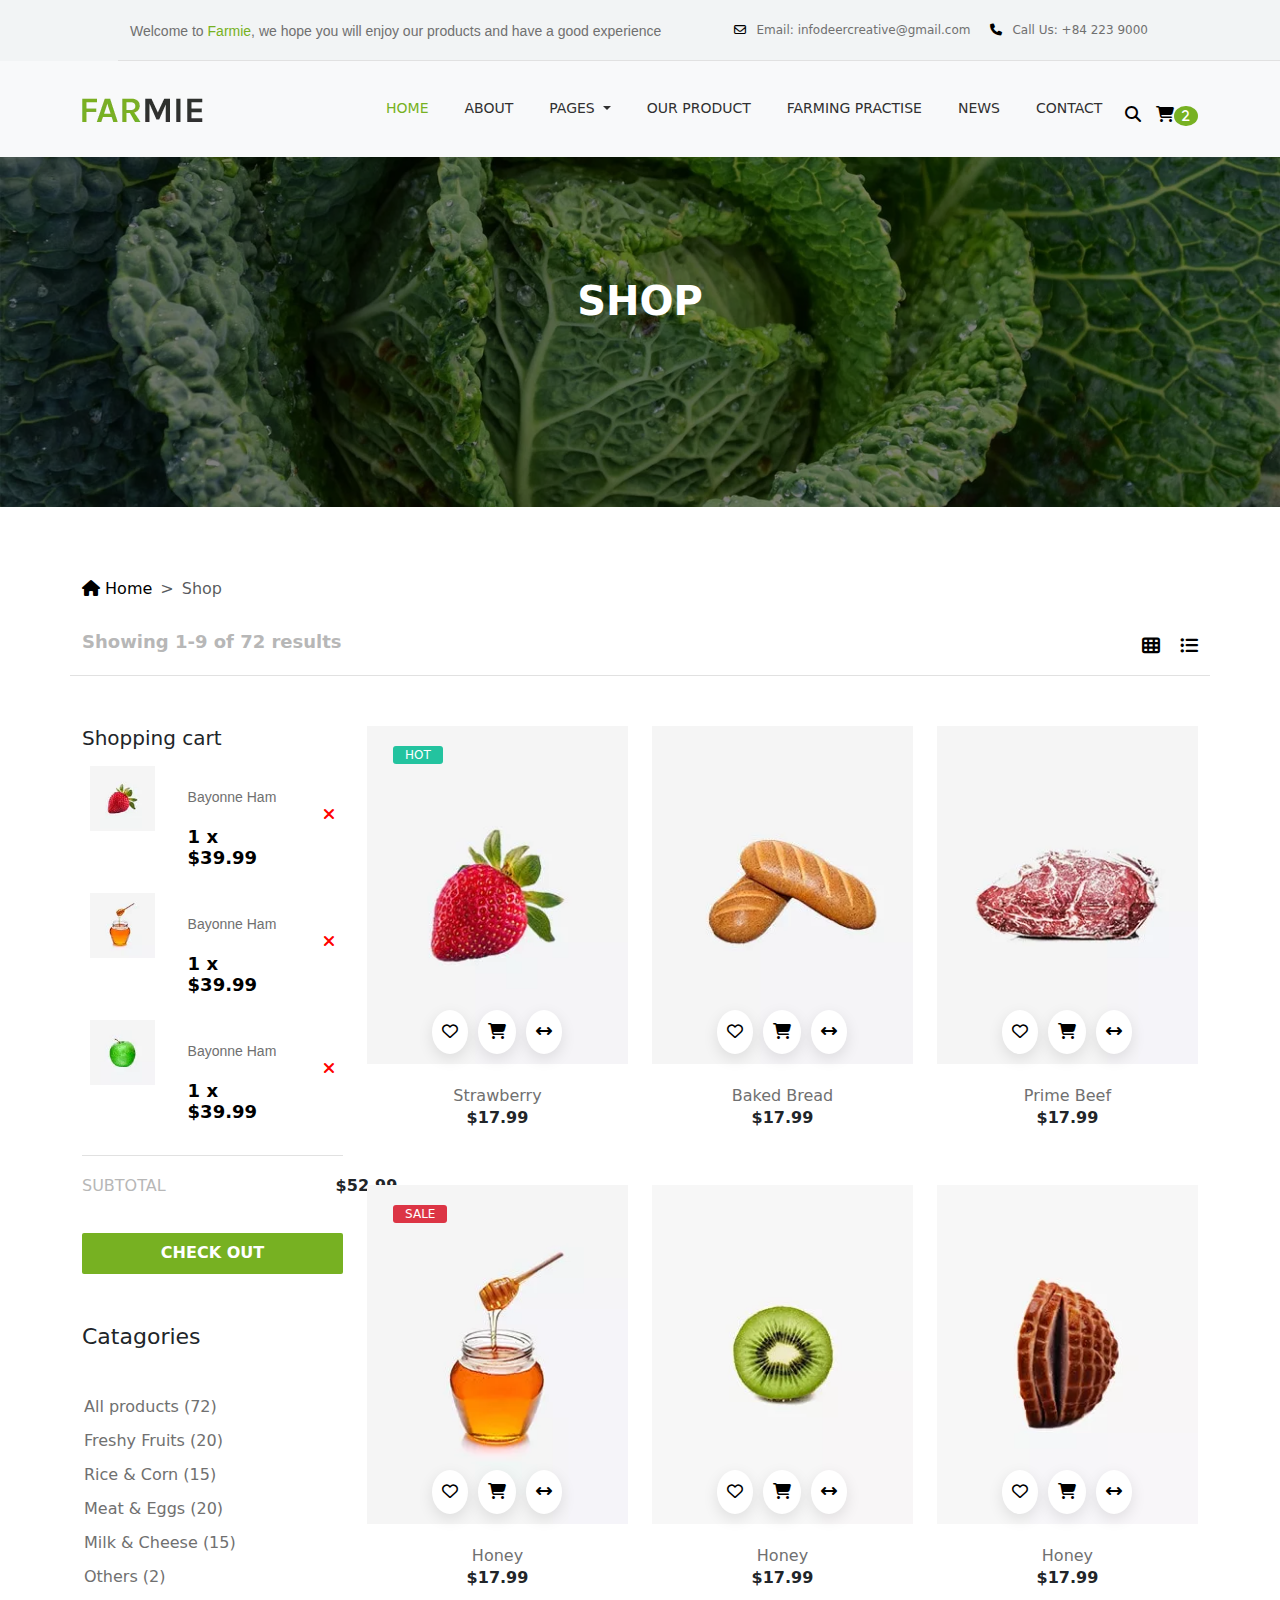
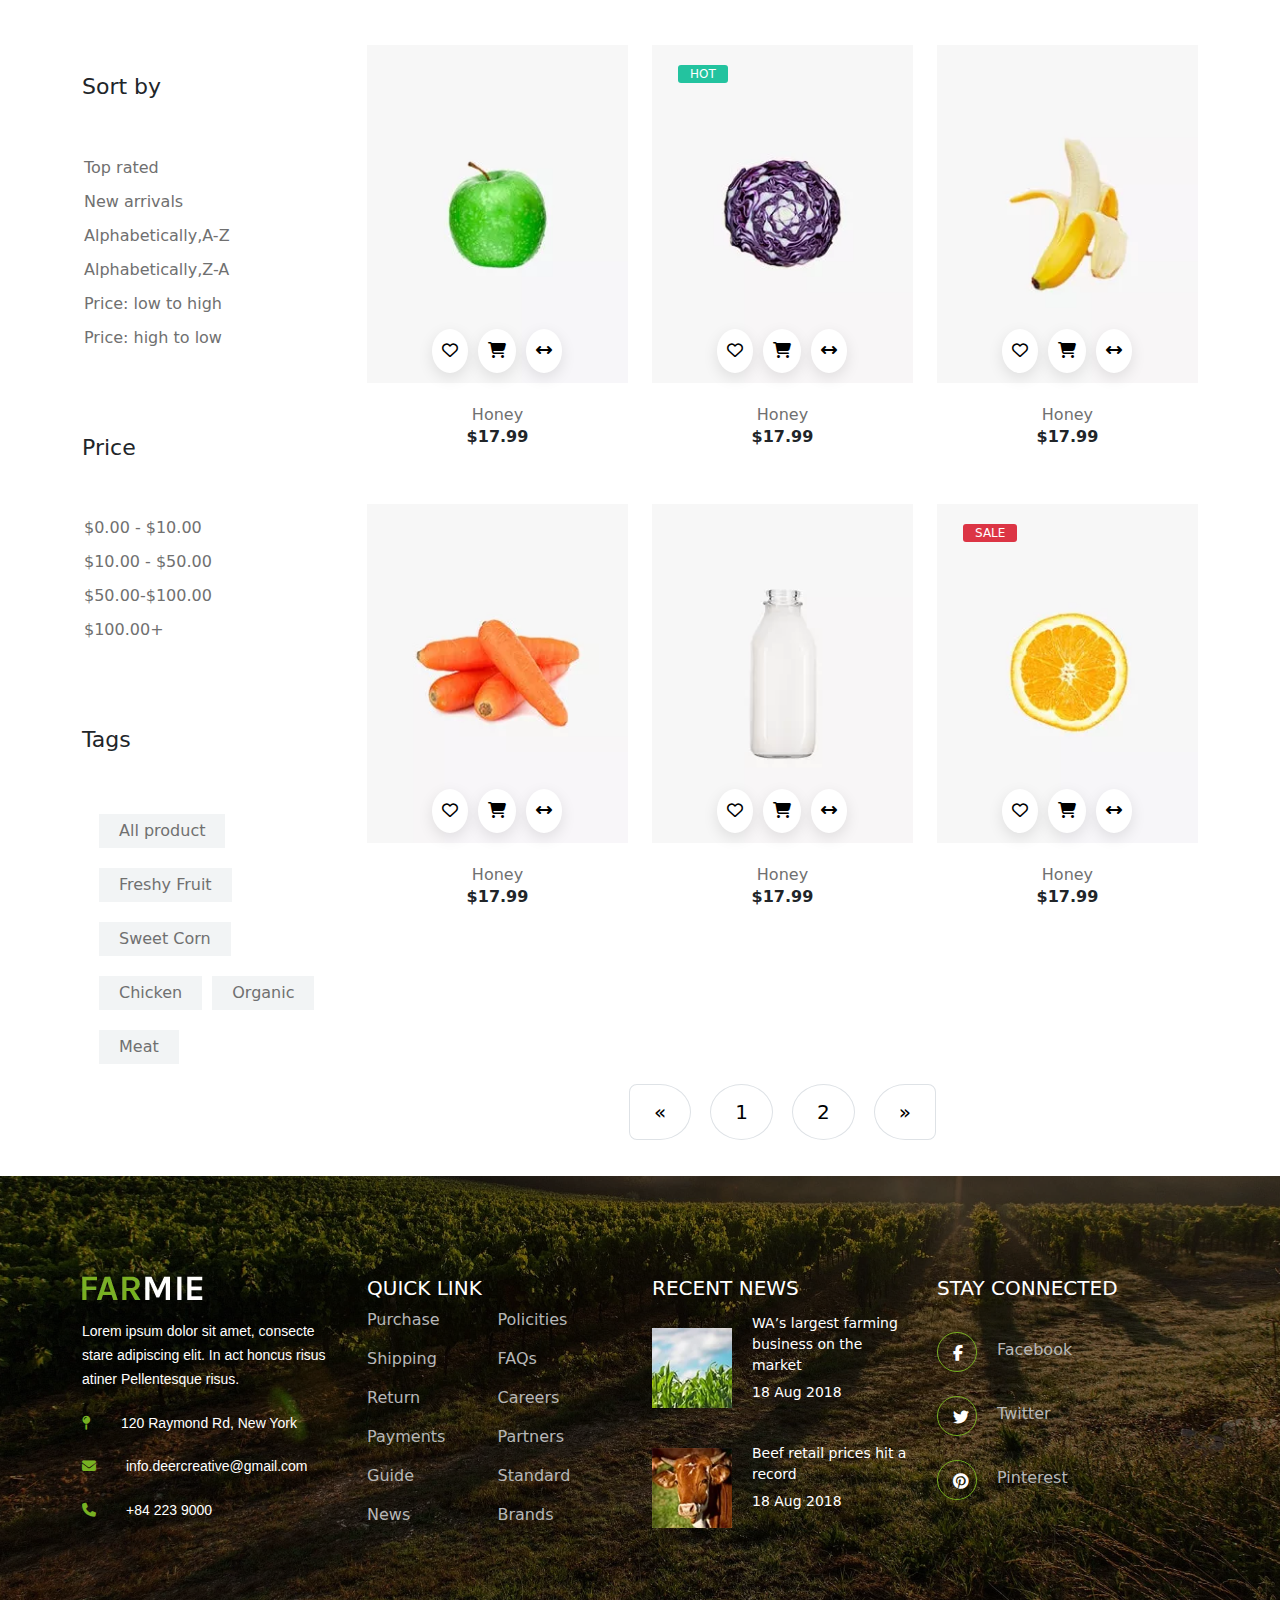
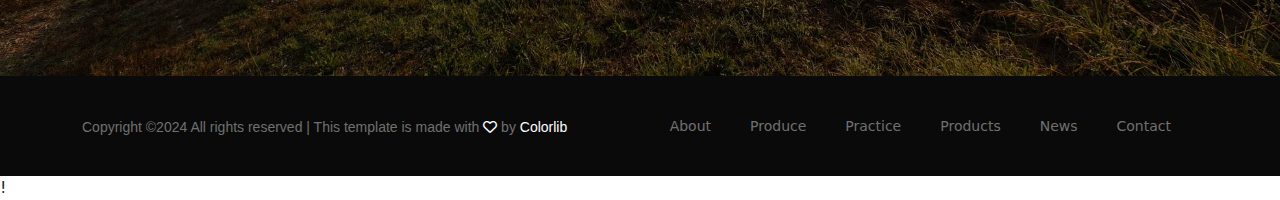
<file: farm/Shop.html>
<!DOCTYPE html>
<html lang="en">
<head>
    <meta charset="UTF-8">
    <meta name="viewport" content="width=device-width, initial-scale=1.0">
    <title>Document</title>
    
    <link href="https://cdn.jsdelivr.net/npm/bootstrap@5.3.3/dist/css/bootstrap.min.css" rel="stylesheet">

    <!-- Latest compiled JavaScript -->
    <script src="https://cdn.jsdelivr.net/npm/bootstrap@5.3.3/dist/js/bootstrap.bundle.min.js"></script>
    <link href="https://cdn.jsdelivr.net/npm/bootstrap-icons/font/bootstrap-icons.css" rel="stylesheet">
    <link rel="stylesheet" type="text/css" href="css\Shop.css">
    <link href="https://cdnjs.cloudflare.com/ajax/libs/font-awesome/6.6.0/css/all.min.css" rel="stylesheet">



</head>
<body>
    
    <div class="container" id="header">
        <div class="row">
          <div class="col-12 d-flex justify-content-between align-items-center header-area" >
            <p id="para">Welcome to <span>Farmie</span>, we hope you will enjoy our products and have a good experience</p>
          
            <div id="header-meta">
              <a href="#" data-toggle="tooltip" data-placement="bottom" title="infodeercreative@gmail.com" id="meta">
                <i class="fa-regular fa-envelope"></i>
                <span>Email: <span class="__cf_email__" data-cfemail="1b72757d747f7e7e6978697e7a6f726d7e5b7c767a727735787476">infodeercreative@gmail.com</span></span>
              </a>
              
              <a href="#" data-toggle="tooltip" data-placement="bottom" title="+1 234 122 122" id="meta" >
                <i class="fa fa-phone" aria-hidden="true"></i>
                <span>Call Us: +84 223 9000</span>
              </a>
            </div>
          </div>
        </div>
      </div>



      <nav class="navbar sticky-top  navbar-expand-lg navbar-light bg-light">
        <div class="container" id="nav-container">
          <a class="navbar-brand" href="#">
            <img src="images\logo.png.webp" id="logo">
          </a>
          <button class="navbar-toggler" type="button" data-bs-toggle="collapse" data-bs-target="#navbarTogglerDemo02" aria-controls="navbarTogglerDemo02" aria-expanded="false" aria-label="Toggle navigation">
            <span class="navbar-toggler-icon"></span>
          </button>
          <div class="collapse navbar-collapse" id="navbarTogglerDemo02">
            <ul class="navbar-nav ms-auto mb-2 mb-lg-0">
              <li class="nav-item">
                <a class="nav-link active" aria-current="page" href="index.html">HOME</a>
              </li>
              <li class="nav-item">
                <a class="nav-link" href="about.html">ABOUT</a>
              </li>
      
              <li class="nav-item dropdown">
                <a class="nav-link dropdown-toggle" href="#" id="navbarScrollingDropdown" role="button" data-bs-toggle="dropdown" aria-expanded="false">
                  PAGES
                </a>
                <ul class="dropdown-menu" aria-labelledby="navbarScrollingDropdown">
                  <li><a class="dropdown-item" href="index.html">Home</a></li>
                  <li><a class="dropdown-item" href="about.html">About</a></li>
                  <li><a class="dropdown-item" href="farmingpractise.html">Farming Practise</a></li>
                  <li><a class="dropdown-item" href="Shop.html">Shop</a></li>
                  <li><a class="dropdown-item" href="News.html">News</a></li>
                  <li><a class="dropdown-item" href="News-details.html">News details</a></li>
                  <li><a class="dropdown-item" href="contact.html">Contact</a></li>
                </ul>
              </li>
              <li class="nav-item">
                <a class="nav-link" href="ourproduct.html" tabindex="-1" aria-disabled="true">OUR PRODUCT</a>
              </li>
              <li class="nav-item">
                <a class="nav-link" href="farmingpractise.html" tabindex="-1" aria-disabled="true">FARMING PRACTISE</a>
              </li>
              <li class="nav-item">
                <a class="nav-link" href="News.html" tabindex="-1" aria-disabled="true">NEWS</a>
              </li>
              <li class="nav-item">
                <a class="nav-link" href="contact.html" tabindex="-1" aria-disabled="true">CONTACT</a>
              </li>
              <li class="nav-item">
                <a href="#">  <i class="fa-solid fa-magnifying-glass" id="mag"></i></a>
              </li>
              <li class="nav-item">
                <a href="#">  <i class="fa-solid fa-cart-shopping" id="mag"><span class="badge ">2</span></i></a>
              </li>

            </ul>
          </div>
        </div>
      </nav>




      <div class="container" id="about-container">
        <div class="row">
            <div class="col-12 background-container"  style="background-image: url('images/18.jpg.webp');">
                <h2><b>Shop</b></h2>
            </div>
        </div>
           </div>


           <div class="container" id="breadcrumb-container">
            <nav style="--bs-breadcrumb-divider: '>';" aria-label="breadcrumb">
                <ol class="breadcrumb">
                  <li class="breadcrumb-item"><a href="index.html" class="underline"><i class="fa-solid fa-house"></i> Home</a></li>
                  <li class="breadcrumb-item active" aria-current="page">Shop</li>
                </ol>
              </nav>
        </div>


        
            <div class="container" id="result">
                <div class="row">
                    <div class="col-12 d-flex justify-content-between align-items-center">
                        <h6 id="mode-heading"><b>Showing 1-9 of 72 results</b></h6>
                        <div id="mode">
                            <a href="#"><i class="fa fa-th"></i></a>
                            <a href="#"><i class="fa fa-list-ul"></i></a>
                        </div>
                    </div>
                </div>

                <div class="row">
                    <div class="col-12 col-md-4 col-lg-3" id="shopping">
                        <h5 id="">Shopping cart</h5>
                        <div class="cart-table">
                            <table class="table table-responsive">
                                <tr>
                                    <td><a><img src="images\34.jpg.webp" alt="" width="80%"></a></td>
                                    <td ><p class="d-flex">Bayonne Ham</p>
                                    <h6 style="font-size: 18px;"><b>1 x $39.99</b></h6>

                                    </td>
                                    <td>
                                        <a href="#" id="anchor"><i class="fa-solid fa-xmark"  ></i></a>
                                    </td>

                                </tr>
                                <tr>
                                  <td><a><img src="images\35.jpg.webp" alt="" width="80%"></a></td>
                                    <td ><p class="d-flex">Bayonne Ham</p>
                                    <h6 style="font-size: 18px;"><b>1 x $39.99</b></h6>

                                    </td>
                                    <td>
                                        <a href="#" id="anchor"><i class="fa-solid fa-xmark"  ></i></a>
                                    </td>
                                                                    
                                </tr>
                                <tr>
                                  <td><a><img src="images\36.jpg.webp" alt="" width="80%"></a></td>
                                    <td ><p class="d-flex">Bayonne Ham</p>
                                    <h6 style="font-size: 18px;"><b>1 x $39.99</b></h6>

                                    </td>
                                    <td>
                                        <a href="#" id="anchor"><i class="fa-solid fa-xmark"  ></i></a>
                                    </td>
                                  

                                </tr>
                            </table>
                        </div>
                        <div class="cart-summary d-flex" >
                          <div><h6 style="color: #b7b7b7; top: -50px;">SUBTOTAL</h6></div>
                          <div ><h6 style="padding-left: 170px; font-weight: 700; "> $52.99</h6></div>
                          
                        </div>
                      <a><button class="w-100" id="check"><b>CHECK OUT</b> </button></a> 
                    

                      <div class="categories">
                        <div class="cat-title">
                          <h5> Catagories</h5>
                           <ul>
                            <li> <a href="#">All products (72)</a></li>
                            <li><a href="#">Freshy Fruits (20)</a> </li>
                            <li><a href="#">Rice & Corn (15)</a></li>
                            <li><a href="#">Meat & Eggs (20)</a></li>
                            <li><a href="#">Milk & Cheese (15)</a>  </li>
                            <li><a href="#">Others (2)</a></li>

                           </ul>

                        </div>
                      </div>
            

                      <div class="sort">
                        <div class="sort-title">
                       <h5>Sort by</h5>    
                        <ul>
                          <li><a href="">Top rated</a></li>
                          <li><a href="">New arrivals</a></li>
                          <li><a href="">Alphabetically,A-Z</a></li>
                          <li><a href="">Alphabetically,Z-A</a></li>
                          <li><a href="">Price: low to high</a></li>
                          <li><a href="">Price: high to low</a></li>
                        </ul>
                      </div>
                      </div>
                        

                      <div class="price">
                        <div class="price-title">
                          <h5>Price</h5>
                          <ul>
                            <li><a href="">$0.00 - $10.00</a></li>
                            <li><a href="">$10.00 - $50.00</a></li>
                            <li><a href="">$50.00-$100.00</a></li>
                            <li><a href="">$100.00+</a></li>
                            
                          </ul>

                        </div>
                      </div>


                      <div class="Tags">
                        
                          <h5>Tags</h5>
                          <ul class="d-flex flex-wrap " >
                            <li ><a href="">All product</a></li>
                            <li><a href="">Freshy Fruit</a></li>
                            <li><a href="">Sweet Corn</a></li>
                            <li><a href="">Chicken</a></li>
                            <li><a href="">Organic</a></li>
                            <li><a href="">Meat</a></li>
                          </ul>


                       
                      </div>


                    </div>
                    <div class="col-12 col-md-8 col-lg-9">
                      <div class="row" id="feat">
                        <div class="col-12 col-sm-6 col-lg-4" id="feat-col">
                          <div class="single-product-area mb-50 wow fadeInUp" data-wow-delay="100ms">
                            <div class="product-thumbnail">
                              <img src="images\p1.jpg.webp" alt="">
                              
                              <span class="product-tag">HOT</span>
                              <div class="product-meta-data">
                                <a href="#" data-toggle="tooltip" data-placement="top" title="Favourite"><i class="fa-regular fa-heart"></i></a>
                                <a href="#" data-toggle="tooltip" data-placement="top" title="" data-original-title="Add To Cart"><i class="fa-solid fa-cart-shopping"></i></a>
                                <a href="#" data-toggle="tooltip" data-placement="top" title="" data-original-title="Add To Cart"><i class="fa-solid fa-arrows-left-right"></i></a>
                                </div>
  
                            </div>
                            <div class="product-desc text-center">
                              <a href="" class="product-title">Strawberry</a>
                              <h6 class="product-price">$17.99</h6>
                            </div>
                          </div>
                        
                        </div>
                        


                        <div class="col-12 col-sm-6 col-lg-4" >
                          <div class="single-product-area mb-50">
                            <div class="product-thumbnail">
                              <img src="images\p2.jpg.webp" alt="">
                              
                              
                              <div class="product-meta-data">
                                <a href="#" data-toggle="tooltip" data-placement="top" title="Favourite"><i class="fa-regular fa-heart"></i></a>
                                <a href="#" data-toggle="tooltip" data-placement="top" title="" data-original-title="Add To Cart"><i class="fa-solid fa-cart-shopping"></i></a>
                                <a href="#" data-toggle="tooltip" data-placement="top" title="" data-original-title="Add To Cart"><i class="fa-solid fa-arrows-left-right"></i></a>
                                
                                </div>
  
                            </div>
                            <div class="product-desc text-center">
                              <a href="" class="product-title">Baked Bread</a>
                              <h6 class="product-price">$17.99</h6>
                            </div>
                          </div>



                          
                        
                        </div>  

                        <div class="col-12 col-sm-6 col-lg-4">
                          <div class="single-product-area mb-50">
                            <div class="product-thumbnail">
                              <img src="images\p3.jpg.webp" alt="">
                              
                              
                              <div class="product-meta-data">
                                <a href="#" data-toggle="tooltip" data-placement="top" title="Favourite"><i class="fa-regular fa-heart"></i></a>
                                <a href="#" data-toggle="tooltip" data-placement="top" title="" data-original-title="Add To Cart"><i class="fa-solid fa-cart-shopping"></i></a>
                                <a href="#" data-toggle="tooltip" data-placement="top" title="" data-original-title="Add To Cart"><i class="fa-solid fa-arrows-left-right"></i></a>                          
                                </div>
  
                            </div>
                            <div class="product-desc text-center">
                              <a href="" class="product-title">Prime Beef</a>
                              <h6 class="product-price">$17.99</h6>
                            </div>
                          </div>  

                      </div>


                      <div class="col-12 col-sm-6 col-lg-4" id="feat-col">
                        <div class="single-product-area mb-50">
                          <div class="product-thumbnail">
                            <img src="images\p4.jpg.webp" alt="">
                            
                            <span class="product-tag-honey">SALE</span>
                            <div class="product-meta-data">
                              <a href="#" data-toggle="tooltip" data-placement="top" title="Favourite"><i class="fa-regular fa-heart"></i></a>
                              <a href="#" data-toggle="tooltip" data-placement="top" title="" data-original-title="Add To Cart"><i class="fa-solid fa-cart-shopping"></i></a>
                              <a href="#" data-toggle="tooltip" data-placement="top" title="" data-original-title="Add To Cart"><i class="fa-solid fa-arrows-left-right"></i></a>
                              </div>

                          </div>
                          <div class="product-desc text-center">
                            <a href="" class="product-title">Honey</a>
                            <h6 class="product-price">$17.99</h6>
                          </div>
                        </div>  

                    </div>


                    <div class="col-12 col-sm-6 col-lg-4">
                      <div class="single-product-area mb-50">
                        <div class="product-thumbnail">
                          <img src="images\p5.jpg.webp" alt="">
                          
                        
                          <div class="product-meta-data">
                            <a href="#" data-toggle="tooltip" data-placement="top" title="Favourite"><i class="fa-regular fa-heart"></i></a>
                            <a href="#" data-toggle="tooltip" data-placement="top" title="" data-original-title="Add To Cart"><i class="fa-solid fa-cart-shopping"></i></a>
                            <a href="#" data-toggle="tooltip" data-placement="top" title="" data-original-title="Add To Cart"><i class="fa-solid fa-arrows-left-right"></i></a>
                            </div>

                        </div>
                        <div class="product-desc text-center">
                          <a href="" class="product-title">Honey</a>
                          <h6 class="product-price">$17.99</h6>
                        </div>
                      </div>  

                  </div>





                  <div class="col-12 col-sm-6 col-lg-4">
                    <div class="single-product-area mb-50">
                      <div class="product-thumbnail">
                        <img src="images\p6.jpg.webp" alt="">
                        
                        
                        <div class="product-meta-data">
                          <a href="#" data-toggle="tooltip" data-placement="top" title="Favourite"><i class="fa-regular fa-heart"></i></a>
                          <a href="#" data-toggle="tooltip" data-placement="top" title="" data-original-title="Add To Cart"><i class="fa-solid fa-cart-shopping"></i></a>
                          <a href="#" data-toggle="tooltip" data-placement="top" title="" data-original-title="Add To Cart"><i class="fa-solid fa-arrows-left-right"></i></a>
                          </div>

                      </div>
                      <div class="product-desc text-center">
                        <a href="" class="product-title">Honey</a>
                        <h6 class="product-price">$17.99</h6>
                      </div>
                    </div>  

                </div>


                <div class="col-12 col-sm-6 col-lg-4"id="feat-col">
                  <div class="single-product-area mb-50">
                    <div class="product-thumbnail">
                      <img src="images\p7.jpg.webp" alt="">
                      
                      
                      <div class="product-meta-data">
                        <a href="#" data-toggle="tooltip" data-placement="top" title="Favourite"><i class="fa-regular fa-heart"></i></a>
                        <a href="#" data-toggle="tooltip" data-placement="top" title="" data-original-title="Add To Cart"><i class="fa-solid fa-cart-shopping"></i></a>
                        <a href="#" data-toggle="tooltip" data-placement="top" title="" data-original-title="Add To Cart"><i class="fa-solid fa-arrows-left-right"></i></a>
                        </div>

                    </div>
                    <div class="product-desc text-center">
                      <a href="" class="product-title">Honey</a>
                      <h6 class="product-price">$17.99</h6>
                    </div>
                  </div>  

              </div>



              <div class="col-12 col-sm-6 col-lg-4">
                <div class="single-product-area mb-50">
                  <div class="product-thumbnail">
                    <img src="images\p8.jpg.webp" alt="">
                    
                    <span class="product-tag">HOT</span>
                    <div class="product-meta-data">
                      <a href="#" data-toggle="tooltip" data-placement="top" title="Favourite"><i class="fa-regular fa-heart"></i></a>
                      <a href="#" data-toggle="tooltip" data-placement="top" title="" data-original-title="Add To Cart"><i class="fa-solid fa-cart-shopping"></i></a>
                      <a href="#" data-toggle="tooltip" data-placement="top" title="" data-original-title="Add To Cart"><i class="fa-solid fa-arrows-left-right"></i></a>
                      </div>

                  </div>
                  <div class="product-desc text-center">
                    <a href="" class="product-title">Honey</a>
                    <h6 class="product-price">$17.99</h6>
                  </div>
                </div>  

            </div>




            <div class="col-12 col-sm-6 col-lg-4">
              <div class="single-product-area mb-50">
                <div class="product-thumbnail">
                  <img src="images\p9.jpg.webp" alt="">
                  
                
                  <div class="product-meta-data">
                    <a href="#" data-toggle="tooltip" data-placement="top" title="Favourite"><i class="fa-regular fa-heart"></i></a>
                    <a href="#" data-toggle="tooltip" data-placement="top" title="" data-original-title="Add To Cart"><i class="fa-solid fa-cart-shopping"></i></a>
                    <a href="#" data-toggle="tooltip" data-placement="top" title="" data-original-title="Add To Cart"><i class="fa-solid fa-arrows-left-right"></i></a>
                    </div>

                </div>
                <div class="product-desc text-center">
                  <a href="" class="product-title">Honey</a>
                  <h6 class="product-price">$17.99</h6>
                </div>
              </div>  

          </div>




          <div class="col-12 col-sm-6 col-lg-4">
            <div class="single-product-area mb-50">
              <div class="product-thumbnail">
                <img src="images\p10.jpg.webp" alt="">
                
               
                <div class="product-meta-data">
                  <a href="#" data-toggle="tooltip" data-placement="top" title="Favourite"><i class="fa-regular fa-heart"></i></a>
                  <a href="#" data-toggle="tooltip" data-placement="top" title="" data-original-title="Add To Cart"><i class="fa-solid fa-cart-shopping"></i></a>
                  <a href="#" data-toggle="tooltip" data-placement="top" title="" data-original-title="Add To Cart"><i class="fa-solid fa-arrows-left-right"></i></a>
                  </div>

              </div>
              <div class="product-desc text-center">
                <a href="" class="product-title">Honey</a>
                <h6 class="product-price">$17.99</h6>
              </div>
            </div>  

        </div>



        <div class="col-12 col-sm-6 col-lg-4">
          <div class="single-product-area mb-50">
            <div class="product-thumbnail">
              <img src="images\p11.jpg.webp" alt="">
              
              
              <div class="product-meta-data">
                <a href="#" data-toggle="tooltip" data-placement="top" title="Favourite"><i class="fa-regular fa-heart"></i></a>
                <a href="#" data-toggle="tooltip" data-placement="top" title="" data-original-title="Add To Cart"><i class="fa-solid fa-cart-shopping"></i></a>
                <a href="#" data-toggle="tooltip" data-placement="top" title="" data-original-title="Add To Cart"><i class="fa-solid fa-arrows-left-right"></i></a>
                </div>

            </div>
            <div class="product-desc text-center">
              <a href="" class="product-title">Honey</a>
              <h6 class="product-price">$17.99</h6>
            </div>
          </div>  

      </div>



      <div class="col-12 col-sm-6 col-lg-4">
        <div class="single-product-area mb-50">
          <div class="product-thumbnail">
            <img src="images\p12.jpg.webp" alt="">
            
            <span class="product-tag-honey">SALE</span>
            <div class="product-meta-data">
              <a href="#" data-toggle="tooltip" data-placement="top" title="Favourite"><i class="fa-regular fa-heart"></i></a>
              <a href="#" data-toggle="tooltip" data-placement="top" title="" data-original-title="Add To Cart"><i class="fa-solid fa-cart-shopping"></i></a>
              <a href="#" data-toggle="tooltip" data-placement="top" title="" data-original-title="Add To Cart"><i class="fa-solid fa-arrows-left-right"></i></a>
              </div>

          </div>
          <div class="product-desc text-center">
            <a href="" class="product-title">Honey</a>
            <h6 class="product-price">$17.99</h6>
          </div>
        </div>  

    </div>





                    </div>

                    <nav aria-label="Page navigation example">
                      <ul class="pagination  pagination-lg justify-content-center">
                        <li class="page-item">
                          <a class="page-link" href="#" aria-label="Previous">
                            <span aria-hidden="true">&laquo;</span>
                          </a>
                        </li>
                        <li class="page-item"><a class="page-link" href="#">1</a></li>
                        <li class="page-item"><a class="page-link" href="#">2</a></li>
                        
                        <li class="page-item">
                          <a class="page-link" href="#" aria-label="Next">
                            <span aria-hidden="true">&raquo;</span>
                          </a>
                        </li>
                      </ul>
                    </nav>


                </div>
            </div>
            </div>

  

            <footer class="footer-area" >
              <div class="main-footer section-padding-100" style="position: relative; background-image: url('images/3.jpg.webp'); width: 100%;">
                  <div class="container" id="footer-container">
                      <div class="row">
                          <div class="col-12 col-sm-6 col-lg-3">
                              <div class="footer-widget">
                                  <a href="#"><img src="images\logo2.png.webp" alt=""></a>
                                  <p>Lorem ipsum dolor sit amet, consecte stare adipiscing elit. In act honcus risus atiner Pellentesque risus.</p>
                                  <div class="contact-info">
                                      <p><i class="fa-solid fa-map-pin"></i><span>120 Raymond Rd, New York</span></p>
                                      <p><i class="fa-solid fa-envelope"></i><span>info.deercreative@gmail.com</span></p>
                                      <p><i class="fa-solid fa-phone"></i><span>+84 223 9000</span></p>
                                  </div>
                              </div>
                          </div>
                          <div class="col-12 col-sm-6 col-lg-3">
                              <div class="footer-widget" id="player">
                                  <h5 class="widget-title">QUICK LINK</h5>
                                  <nav class="footer-widget-nav" style="display: block;">
                                      <ul>
                                          <li><a href="#">Purchase</a></li>
                                          <li><a href="#">Policities</a></li>
                                          <li><a href="#">Shipping</a></li>
                                          <li><a href="#">FAQs</a></li>
                                          <li><a href="#">Return</a></li>
                                          <li><a href="#">Careers</a></li>
                                          <li><a href="#">Payments</a></li>
                                          <li><a href="#">Partners</a></li>
                                          <li><a href="#">Guide</a></li>
                                          <li><a href="#">Standard</a></li>
                                          <li><a href="#">News</a></li>
                                          <li><a href="#">Brands</a></li>
                                      </ul>
                                  </nav>
                              </div>
                          </div>
                          <div class="col-12 col-sm-6 col-lg-3">
                              <div class="footer-widget ">
                                  <h5 class="widget-title">RECENT NEWS</h5>
                                  <div class="single-recent-blog d-flex align-items-center">
                                      <div class="post-thumbnail">
                                          <img src="images/4.jpg.webp" alt="">
                                      </div>
                                      <div class="footer-content">
                                          <a href="#" class="post-title">WA’s largest farming business on the market  </a>
                                          <div class="post-date">18 Aug 2018</div>
                                      </div>
                                  </div>
                                  <div class="single-recent-blog d-flex align-items-center">
                                      <div class="post-thumbnail">
                                          <img src="images/5.jpg.webp" alt="">
                                      </div>
                                      <div class="footer-content">
                                          <a href="#" class="post-title">Beef retail prices hit a record</a>
                                          <div class="post-date">18 Aug 2018</div>
                                      </div>
                                  </div>
                              </div>
                          </div>
                          <div class="col-12 col-sm-6 col-lg-3">
                              <div class="footer-widget">
                                  <h5 class="widget-title">STAY CONNECTED</h5>
                                  <div class="social-info">
                                      <a href="#"><span>Facebook</span><i class="fa-brands fa-facebook-f"></i></a>
                                      <a href="#"><span>Twitter</span><i class="fa-brands fa-twitter"></i></a>
                                      <a href="#"><span>Pinterest</span><i class="fa-brands fa-pinterest"></i></a>
                                  </div>
                              </div>
                          </div>
                      </div>
                  </div>
              </div>
          
              <div class="copywrite-area">
                  <div class="container">
                      <div class="copywrite-text">
                          <div class="row align-items-center">
                              <div class="col-md-6">
                                  <p id="footer-para">
                                      Copyright ©2024 All rights reserved | This template is made with <i class="fa-regular fa-heart"></i> by 
                                      <a href="https://colorlib.com" target="_blank">Colorlib</a>
                                  </p>
                              </div>
                              <div class="col-md-6">
                                  <div class="footer-nav">
                                      <nav>
                                          <ul>
                                              <li><a href="#">About</a></li>
                                              <li><a href="#">Produce</a></li>
                                              <li><a href="#">Practice</a></li>
                                              <li><a href="#">Products</a></li>
                                              <li><a href="#">News</a></li>
                                              <li><a href="#">Contact</a></li>
                                          </ul>
                                      </nav>
                                  </div>
                              </div>
                          </div>
                      </div>
                  </div>
              </div>
          </footer>
        !
          
          
          
          
          
          
          
          
          
            


        

</body>
</html>
</file>
